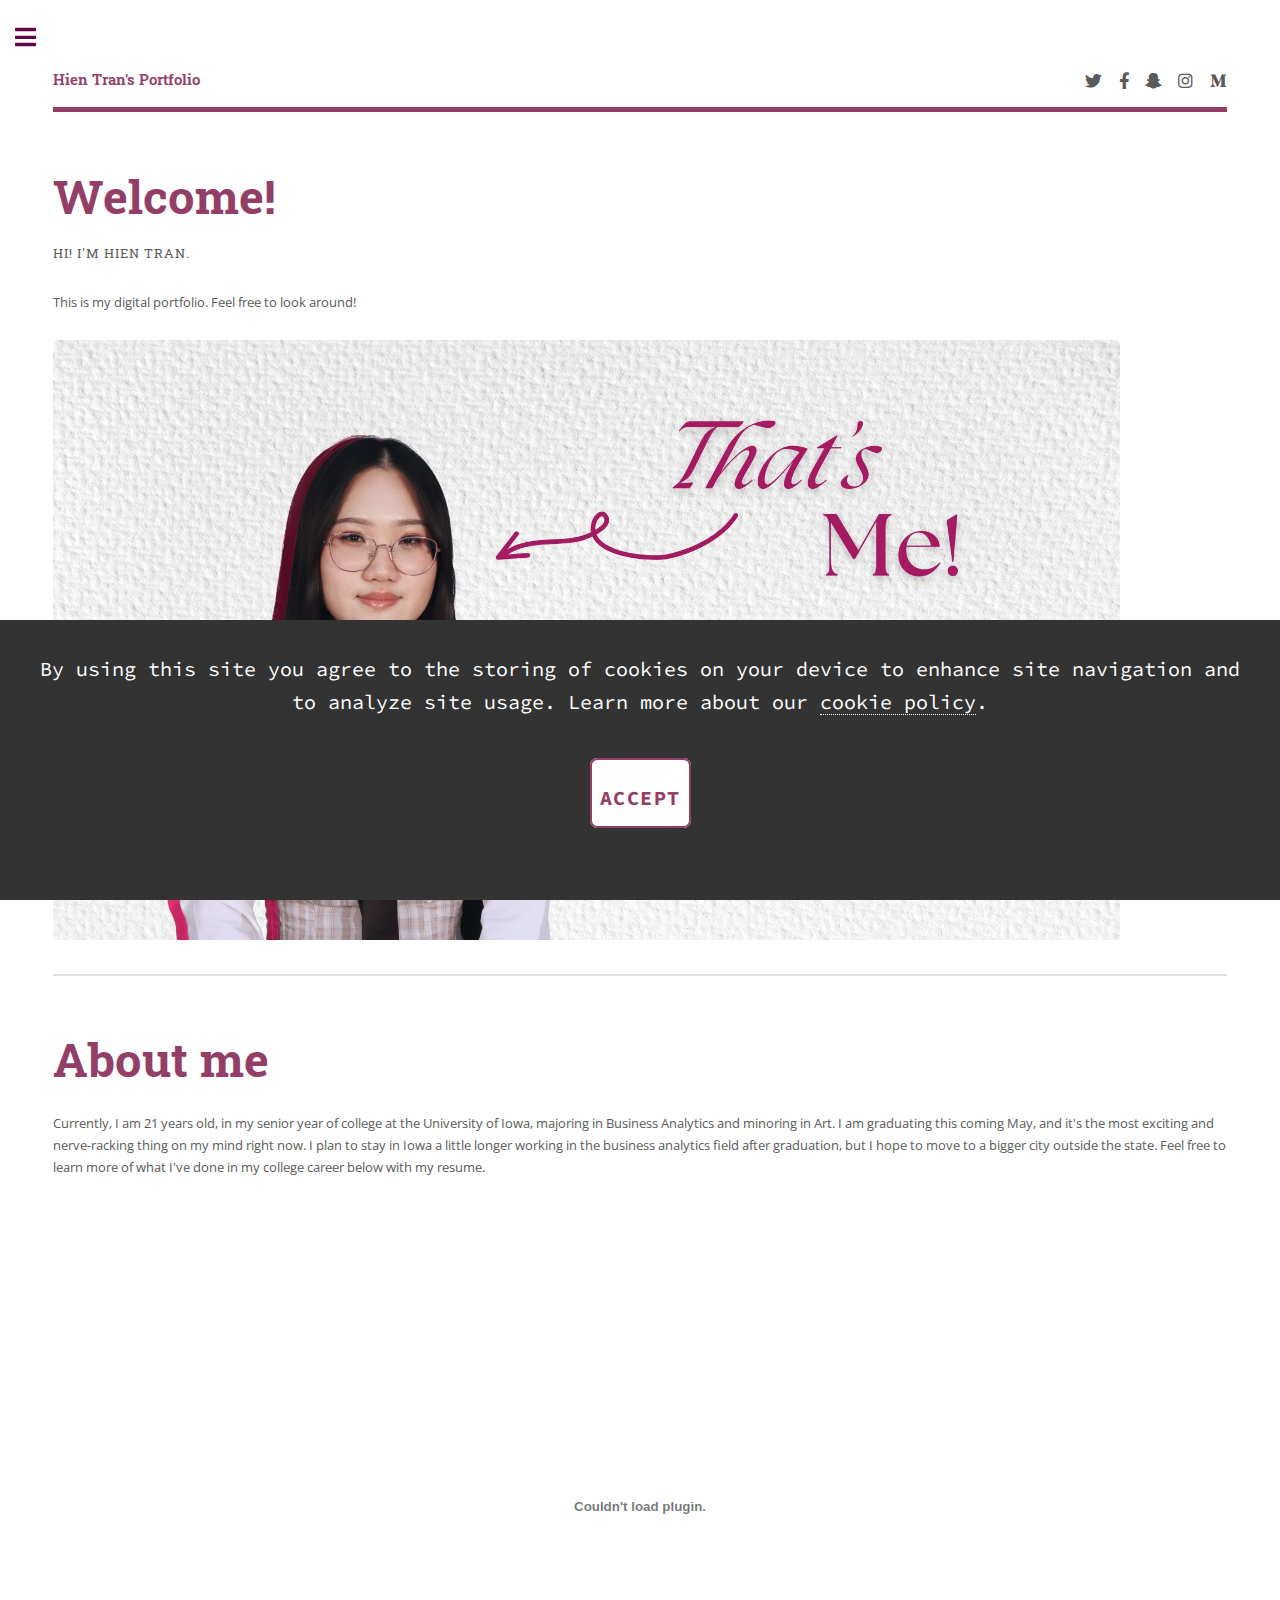
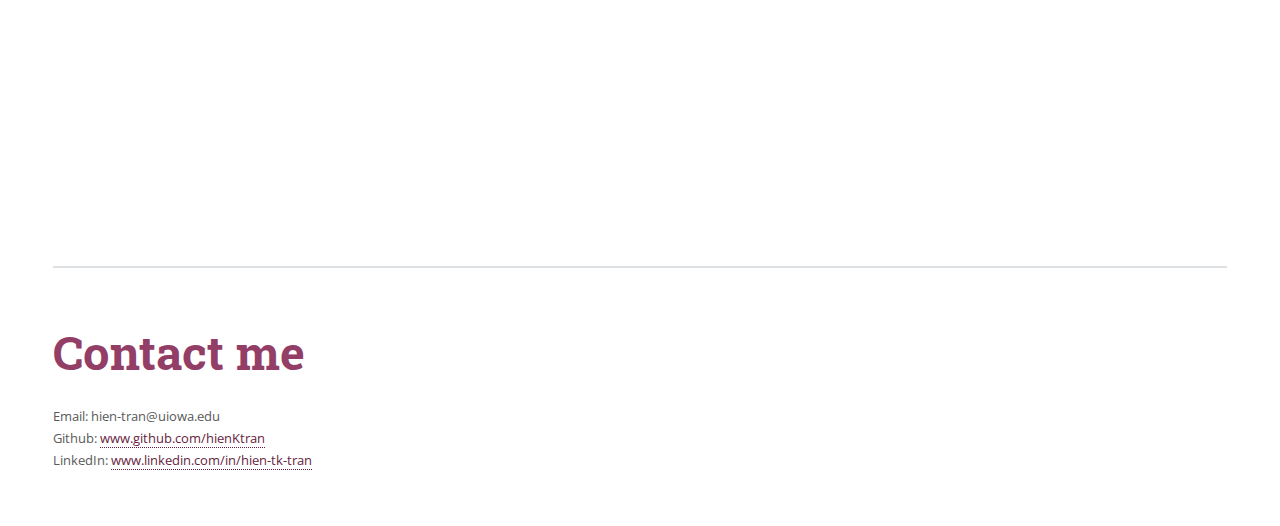
<file: index.html>
<!DOCTYPE html>
<!--
	Editorial by HTML5 UP
	html5up.net | @ajlkn
	Free for personal and commercial use under the CCA 3.0 license (html5up.net/license)
-->
<html lang="en">
<head>
	<title>Hien Tran Portfolio</title>
	<meta charset="utf-8" />
	<meta name="viewport" content="width=device-width, initial-scale=1, user-scalable=no" />
	<link rel="stylesheet" href="assets/css/main.css" />
	<link rel="stylesheet" href="cookie-popup.css" />
	<meta name="description" content="A brief description of your portfolio">
	<meta name="viewport" content="width=device-width, initial-scale=1.0">
	
	<!-- Twitter meta tags -->
	<meta name="twitter:card" content="website">
	<meta name="twitter:site" content="@hien_hienkim426">
	<meta name="twitter:title" content="Hien Tran's Portfolio">
	<meta name="twitter:description" content="Hien Tran's BAIS:3300 online portfolio.">
	<meta name="twitter:image" content="https://hienktran.com/Thats.jpg">
	
	<!-- Open Graph meta tags -->
	<meta property="og:type" content="website">
	<meta property="og:title" content="Hien Tran's Portfolio">
	<meta property="og:description" content="Hien Tran's BAIS:3300 online portfolio">
	<meta property="og:image" content="https://hienktran.com/Thats.jpg">
	<meta property="og:url" content="https://hienktran.com">


</head>

<body class="is-preload">
	<!-- Wrapper -->
	<div id="wrapper">
		<!-- Main -->
		<div id="main">
			<div class="inner">
				<!-- Header -->
				<header id="header">
					<a href="index.html" class="logo">
						<strong>Hien Tran's Portfolio</strong></a>
					<ul class="icons">
						<li>
							<a href="#" class="icon brands fa-twitter"
							><span class="label">Twitter</span></a
							>
						</li>
						<li>
							<a href="#" class="icon brands fa-facebook-f"
							><span class="label">Facebook</span></a
							>
						</li>
						<li>
							<a href="#" class="icon brands fa-snapchat-ghost"
							><span class="label">Snapchat</span></a
							>
						</li>
						<li>
							<a href="https://www.instagram.com/sincerely_hien/" class="icon brands fa-instagram"
							><span class="label">Instagram</span></a
							>
						</li>
						<li>
							<a href="#" class="icon brands fa-medium-m"
							><span class="label">Medium</span></a
							>
						</li>
					</ul>
				</header>

				<!-- Banner -->
				<section id="banner1">
					<div class="content">
						<header>
							<h1>Welcome!<br /></h1>
							<p>Hi! I'm Hien Tran.</p>
						</header>
						
						<p>This is my digital portfolio. Feel free to look around!</p>
						<span class="image object">
							<img src="images/Thats.jpg" alt="" height="600px" />
						</span>
						
						
					</div>
					
				</section>
				<section id="banner2">
					<div class="content">
						<header>
							<h1>About me<br /></h1>
						</header>
						<p>
							Currently, I am 21 years old, in my senior year of college at the University of Iowa, majoring in Business Analytics and minoring in Art. I am graduating this coming May, and it's the most exciting and nerve-racking thing on my mind right now. I plan to stay in Iowa a little longer working in the business analytics field after graduation, but I hope to move to a bigger city outside the state. Feel free to learn more of what I've done in my college career below with my resume.
						</p>
						<p>
							<span class="pdf object">
								<embed src="images/Hien_Tran_resume.pdf" type="application/pdf" width="100%" height="600px" />							</span>
						</p>
					</div>
				</section>
				<section id="banner3">
					<div class="content">
						<header>
							<h1>Contact me<br /></h1>
						</header>
						<p>
							Email: hien-tran@uiowa.edu<br>
							Github: <a href="https://www.github.com/hienKtran">www.github.com/hienKtran</a><br>
							LinkedIn: <a href="https://www.linkedin.com/in/hien-tk-tran">www.linkedin.com/in/hien-tk-tran</a>
						</p>
					</div>
				</section>
				<!-- close 'inner' div -->
			</div>
			<!-- close 'main' div -->
		</div>

		<!-- Sidebar -->
		<div id="sidebar">
			<div class="inner">
				<!-- Menu -->
				<nav id="menu">
					<header class="major">
						<h2>Menu</h2>
					</header>
					<ul>
						<li><a href="index.html">Homepage</a></li>
						<li><a href="projects.html">My Projects</a></li>
						<li><a href="privacy-policy.html">Privacy Policy</a></li>
						<li><a href="termsandconditions.html">Terms & Conditions</a></li>
					</ul>
					<!-- Footer -->
					<footer id="footer">
						<div id="cookie-popup">
							<p>
								By using this site you agree to the storing of cookies on your device to
								enhance site navigation and to analyze site usage. Learn more about our
								<a href="cookie-popup.html">cookie policy</a>.
							</p>
							<p>
								<button id="accept-cookies">Accept</button>
							</p>
						</div>
						<p class="copyright">&copy; Untitled. All rights reserved. Demo Images: <a href="https://unsplash.com">Unsplash</a>. Design: <a href="https://html5up.net">HTML5 UP<br>Content © Hien Tran 2024</a>.</p>
					</footer>
				</nav>
				<!-- close 'inner' div -->
			</div>
			<!-- close 'sidebar' div -->
		</div>
		<!-- close 'wrapper' div -->
	</div>
	<script src="cookie-popup.js"></script>
	
    <!-- Google tag (gtag.js) -->
    <script
      async
      src="https://www.googletagmanager.com/gtag/js?id=G-751CX8MBK4"
    ></script>
    <script>
      window.dataLayer = window.dataLayer || [];
      function gtag() {
        dataLayer.push(arguments);
      }
      gtag("js", new Date());

      gtag("config", "G-751CX8MBK4");
    </script>
    <!-- Scripts from template -->
    <script src="assets/js/jquery.min.js"></script>
    <script src="assets/js/browser.min.js"></script>
    <script src="assets/js/breakpoints.min.js"></script>
    <script src="assets/js/util.js"></script>
    <script src="assets/js/main.js"></script>
  </body>
</html>
</file>
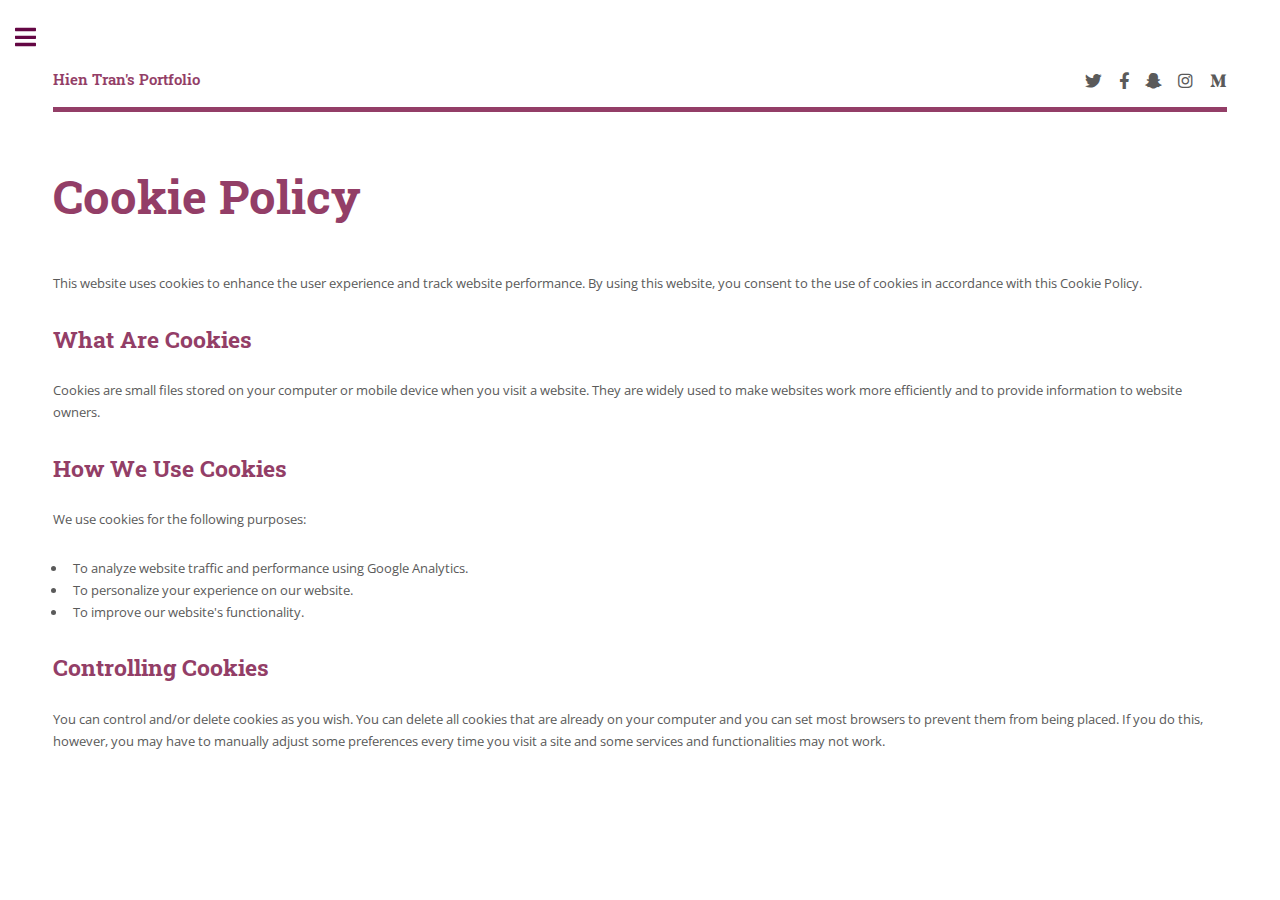
<file: cookie-popup.html>
<!DOCTYPE HTML>
<!--
	Editorial by HTML5 UP
	html5up.net | @ajlkn
	Free for personal and commercial use under the CCA 3.0 license (html5up.net/license)
-->
<html lang="en">
	<head>
		<title>My Projects</title>
		<meta charset="utf-8" />
		<meta name="viewport" content="width=device-width, initial-scale=1, user-scalable=no" />
		<link rel="stylesheet" href="assets/css/main.css" />
        <!-- Google tag (gtag.js) -->
        <script async src="https://www.googletagmanager.com/gtag/js?id=G-751CX8MBK4"></script>
        <script>
            window.dataLayer = window.dataLayer || [];
            function gtag(){dataLayer.push(arguments);}
            gtag('js', new Date());

            gtag('config', 'G-751CX8MBK4');
        </script>
	</head>
	

	<body class="is-preload">

		<!-- Wrapper -->
			<div id="wrapper">

				<!-- Main -->
					<div id="main">
						<div class="inner">

							<!-- Header -->
								<header id="header">
                                    <a href="index.html" class="logo">
                                        <strong>Hien Tran's Portfolio</strong></a>									
                                      
                                    <ul class="icons">
										<li><a href="#" class="icon brands fa-twitter"><span class="label">Twitter</span></a></li>
										<li><a href="#" class="icon brands fa-facebook-f"><span class="label">Facebook</span></a></li>
										<li><a href="#" class="icon brands fa-snapchat-ghost"><span class="label">Snapchat</span></a></li>
										<li><a href="#" class="icon brands fa-instagram"><span class="label">Instagram</span></a></li>
										<li><a href="#" class="icon brands fa-medium-m"><span class="label">Medium</span></a></li>
									</ul>
								</header>

							<!-- Content -->
								<section>
                    <header class="main">
                      <h1>Cookie Policy</h1>
                  </header>
                  <p>This website uses cookies to enhance the user experience and track website performance. By using this website, you consent to the use of cookies in accordance with this Cookie Policy.</p>
                  <h2>What Are Cookies</h2>
                  <p>Cookies are small files stored on your computer or mobile device when you visit a website. They are widely used to make websites work more efficiently and to provide information to website owners.</p>
                  <h2>How We Use Cookies</h2>
                  <p>We use cookies for the following purposes:</p>
                  <ul>
                      <li>To analyze website traffic and performance using Google Analytics.</li>
                      <li>To personalize your experience on our website.</li>
                      <li>To improve our website's functionality.</li>
                  </ul>
                  <h2>Controlling Cookies</h2>
                  <p>You can control and/or delete cookies as you wish. You can delete all cookies that are already on your computer and you can set most browsers to prevent them from being placed. If you do this, however, you may have to manually adjust some preferences every time you visit a site and some services and functionalities may not work.</p>
                </section>

						</div>
					</div>

				<!-- Sidebar -->
                <div id="sidebar">
                    <div class="inner">
                    <!-- Menu -->
                    <nav id="menu">
                        <header class="major">
                        <h2>Menu</h2>
                        </header>
                        <ul>
                        <li><a href="index.html">Homepage</a></li>
                        <li><a href="projects.html">My Projects</a></li>
                        <li><a href="privacy-policy.html">Privacy Policy</a></li>
                        <li><a href="termsandconditions.html">Terms & Conditions</a></li>
                        
                        </ul>
                        <!-- Footer -->
                        <footer id="footer">
                            
                            <p class="copyright">&copy; Untitled. All rights reserved. Demo Images: <a href="https://unsplash.com">Unsplash</a>. Design: <a href="https://html5up.net">HTML5 UP<br>Content © Hien Tran 2024</a>.</p>
                        </footer>
                    </nav>
                    <!-- close 'inner' div -->
                    </div>
                    <!-- close 'sidebar' div -->div>
                </div>

			</div>

		<!-- Scripts -->
			<script src="assets/js/jquery.min.js"></script>
			<script src="assets/js/browser.min.js"></script>
			<script src="assets/js/breakpoints.min.js"></script>
			<script src="assets/js/util.js"></script>
			<script src="assets/js/main.js"></script>

	</body>
</html>
</file>
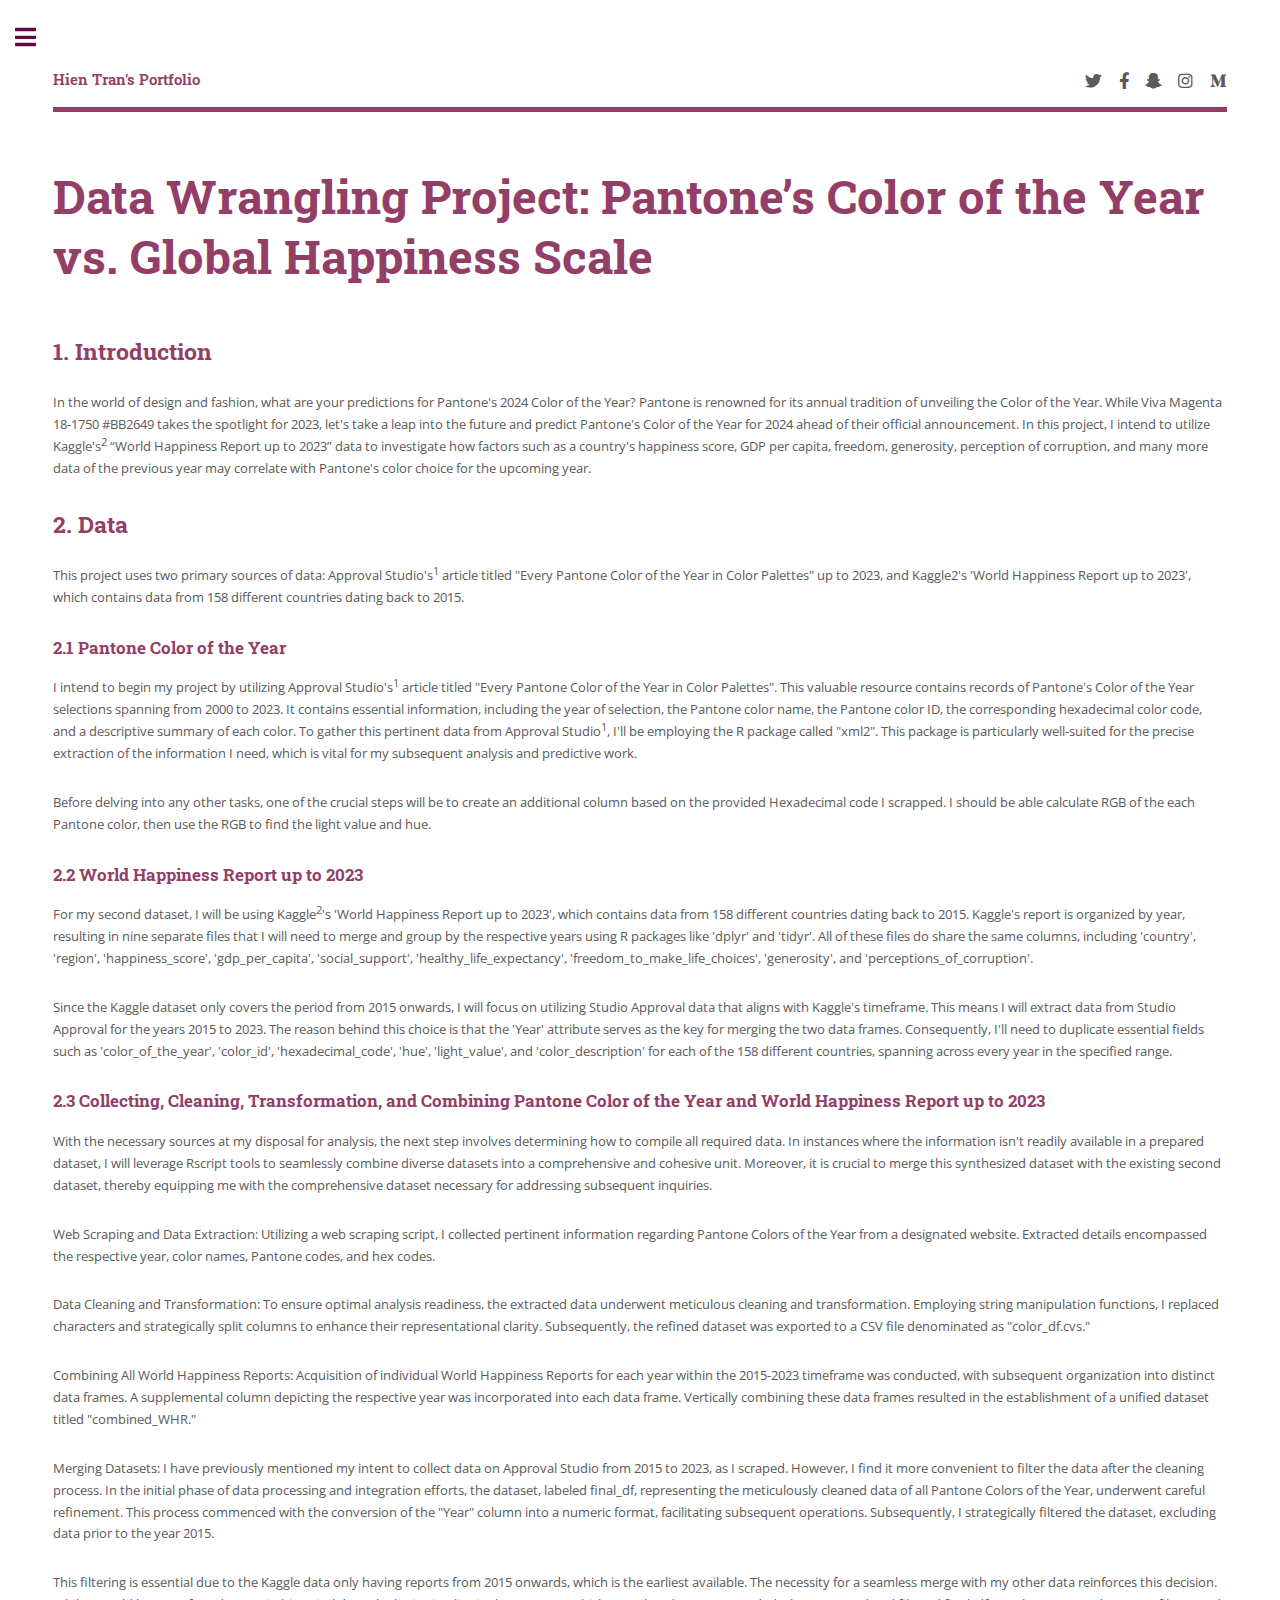
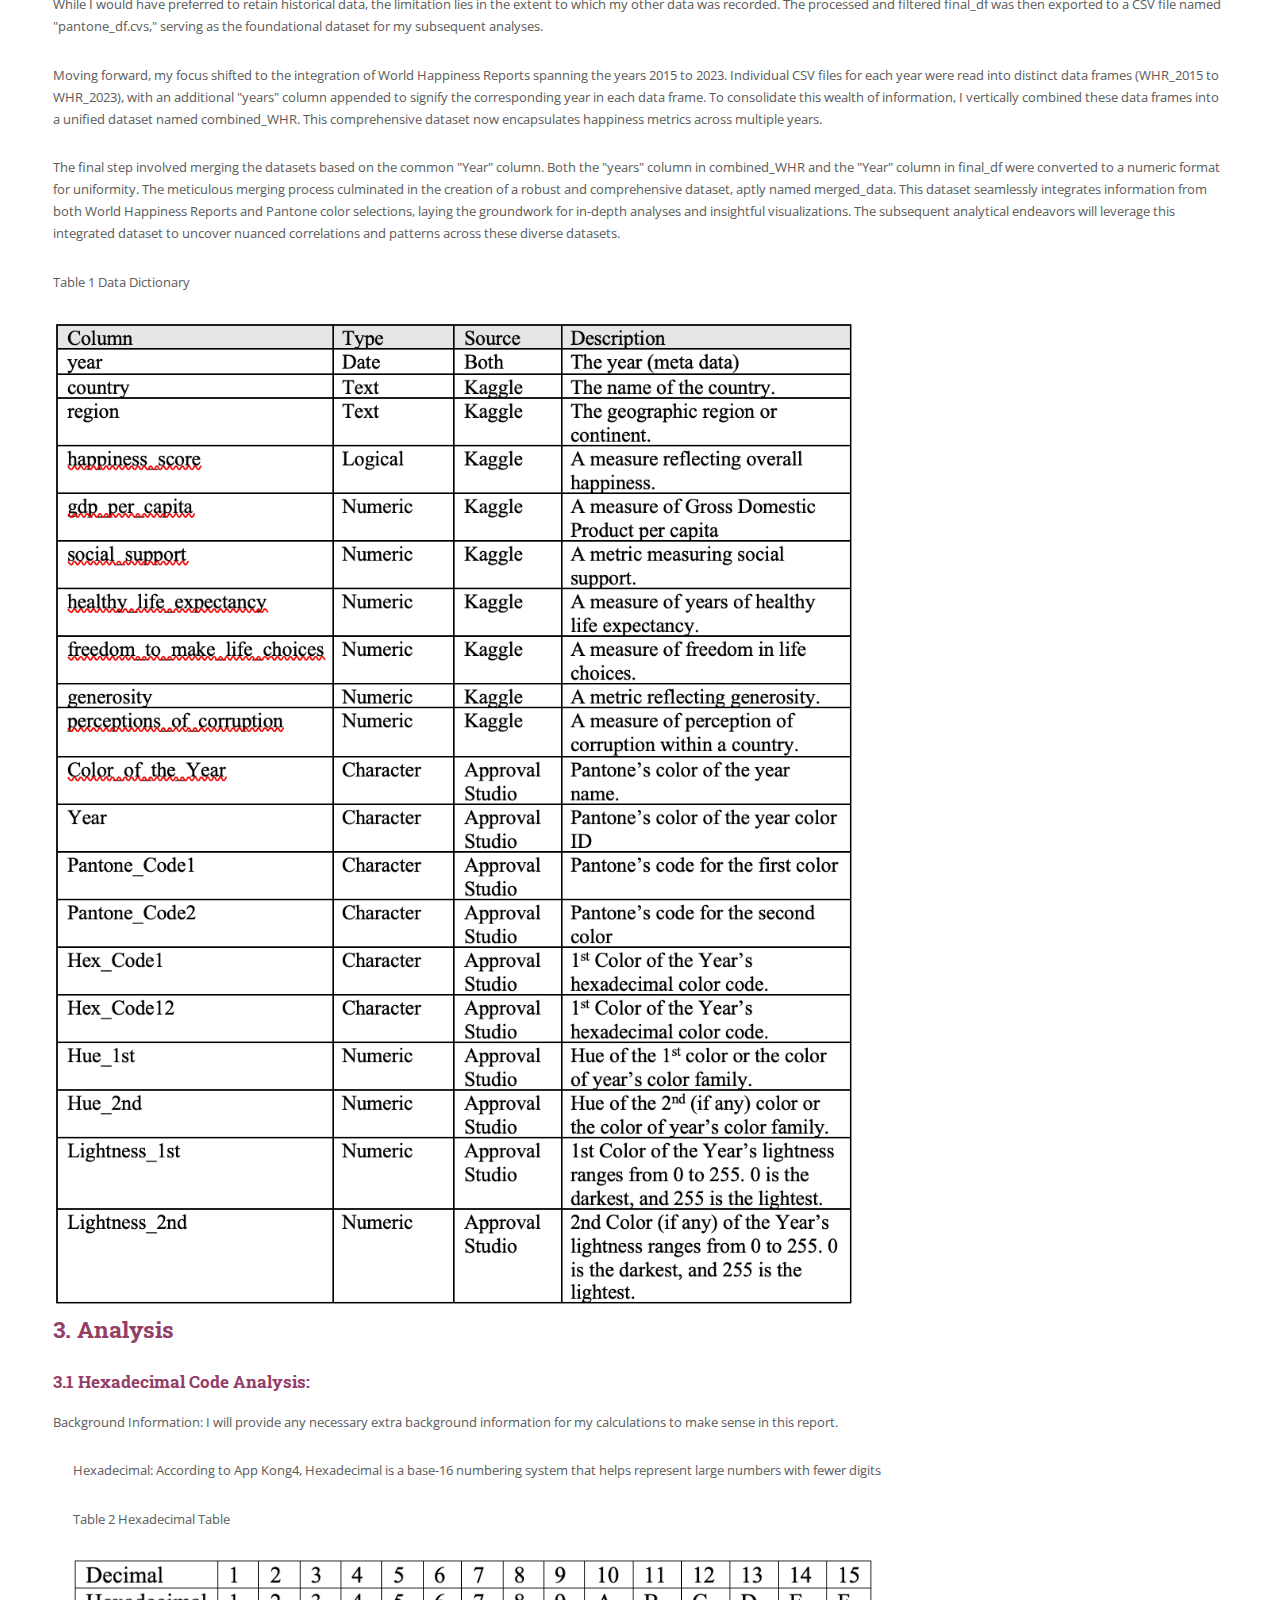
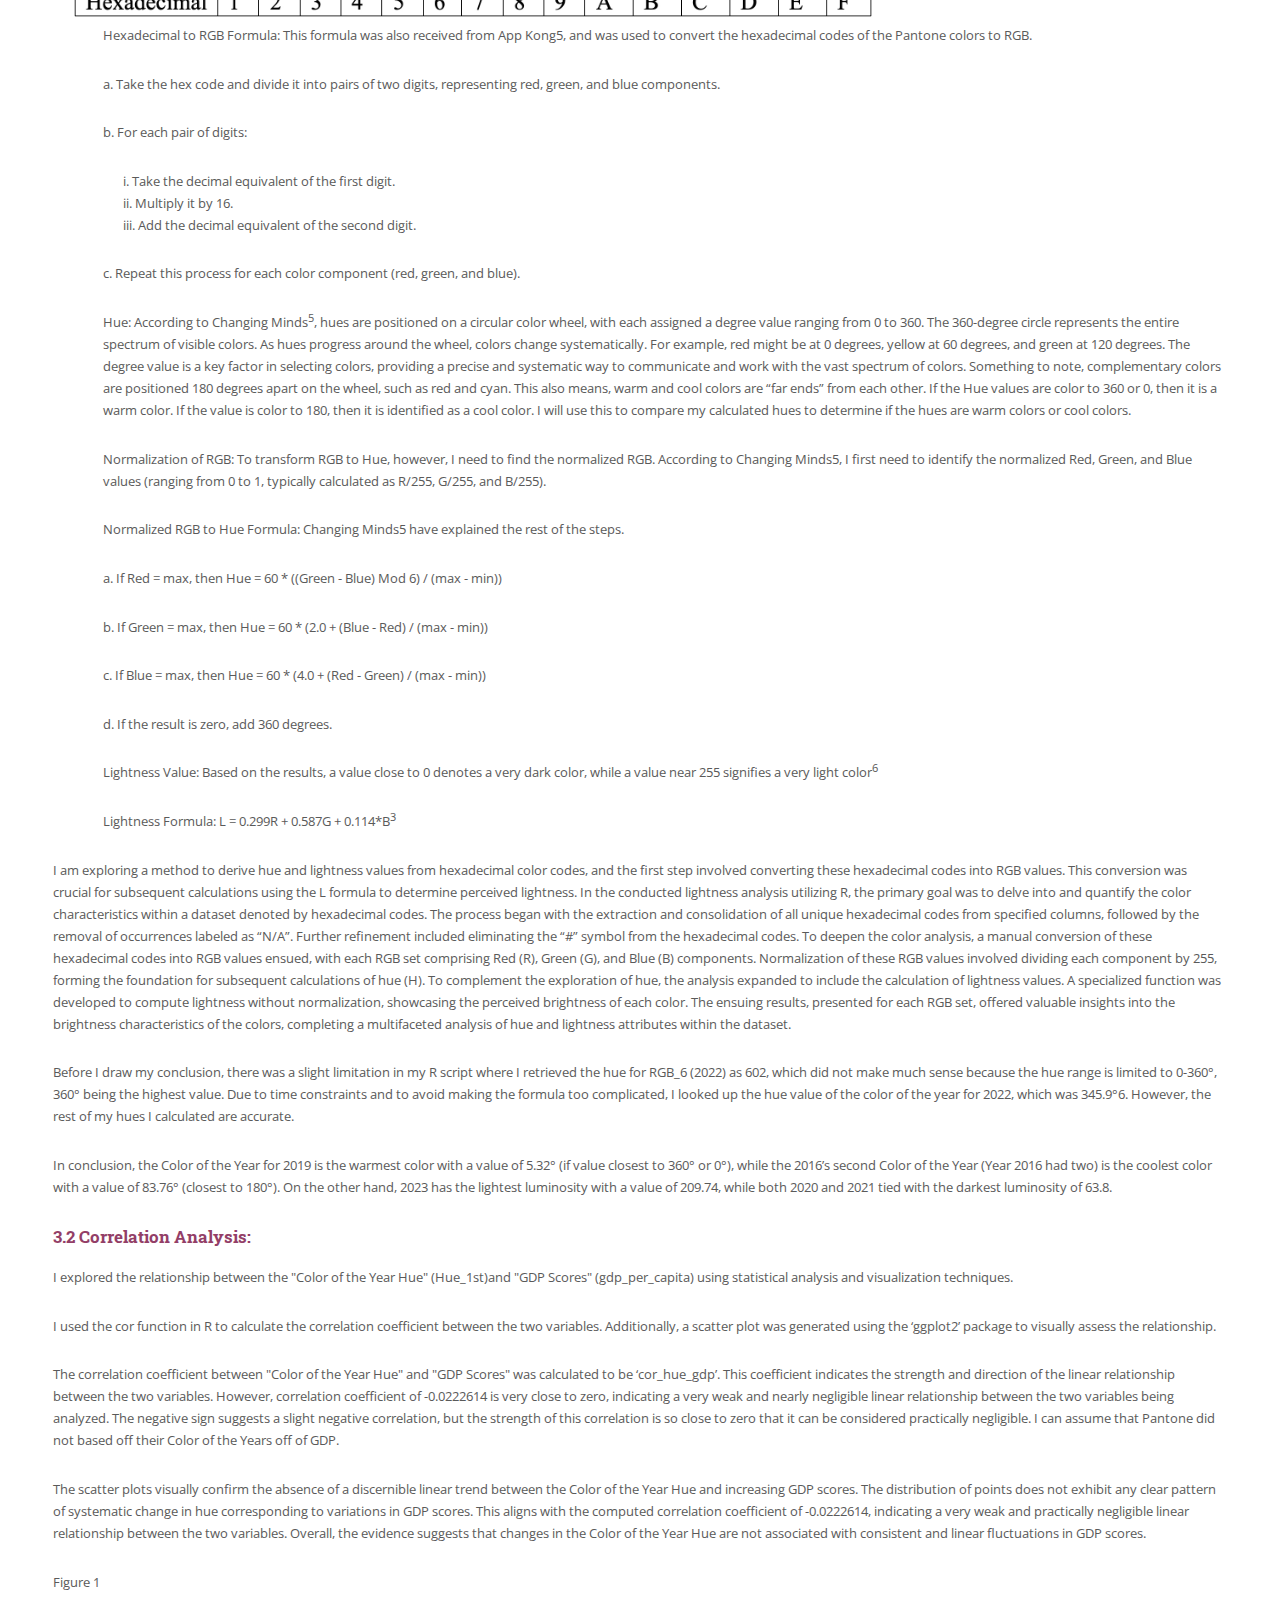
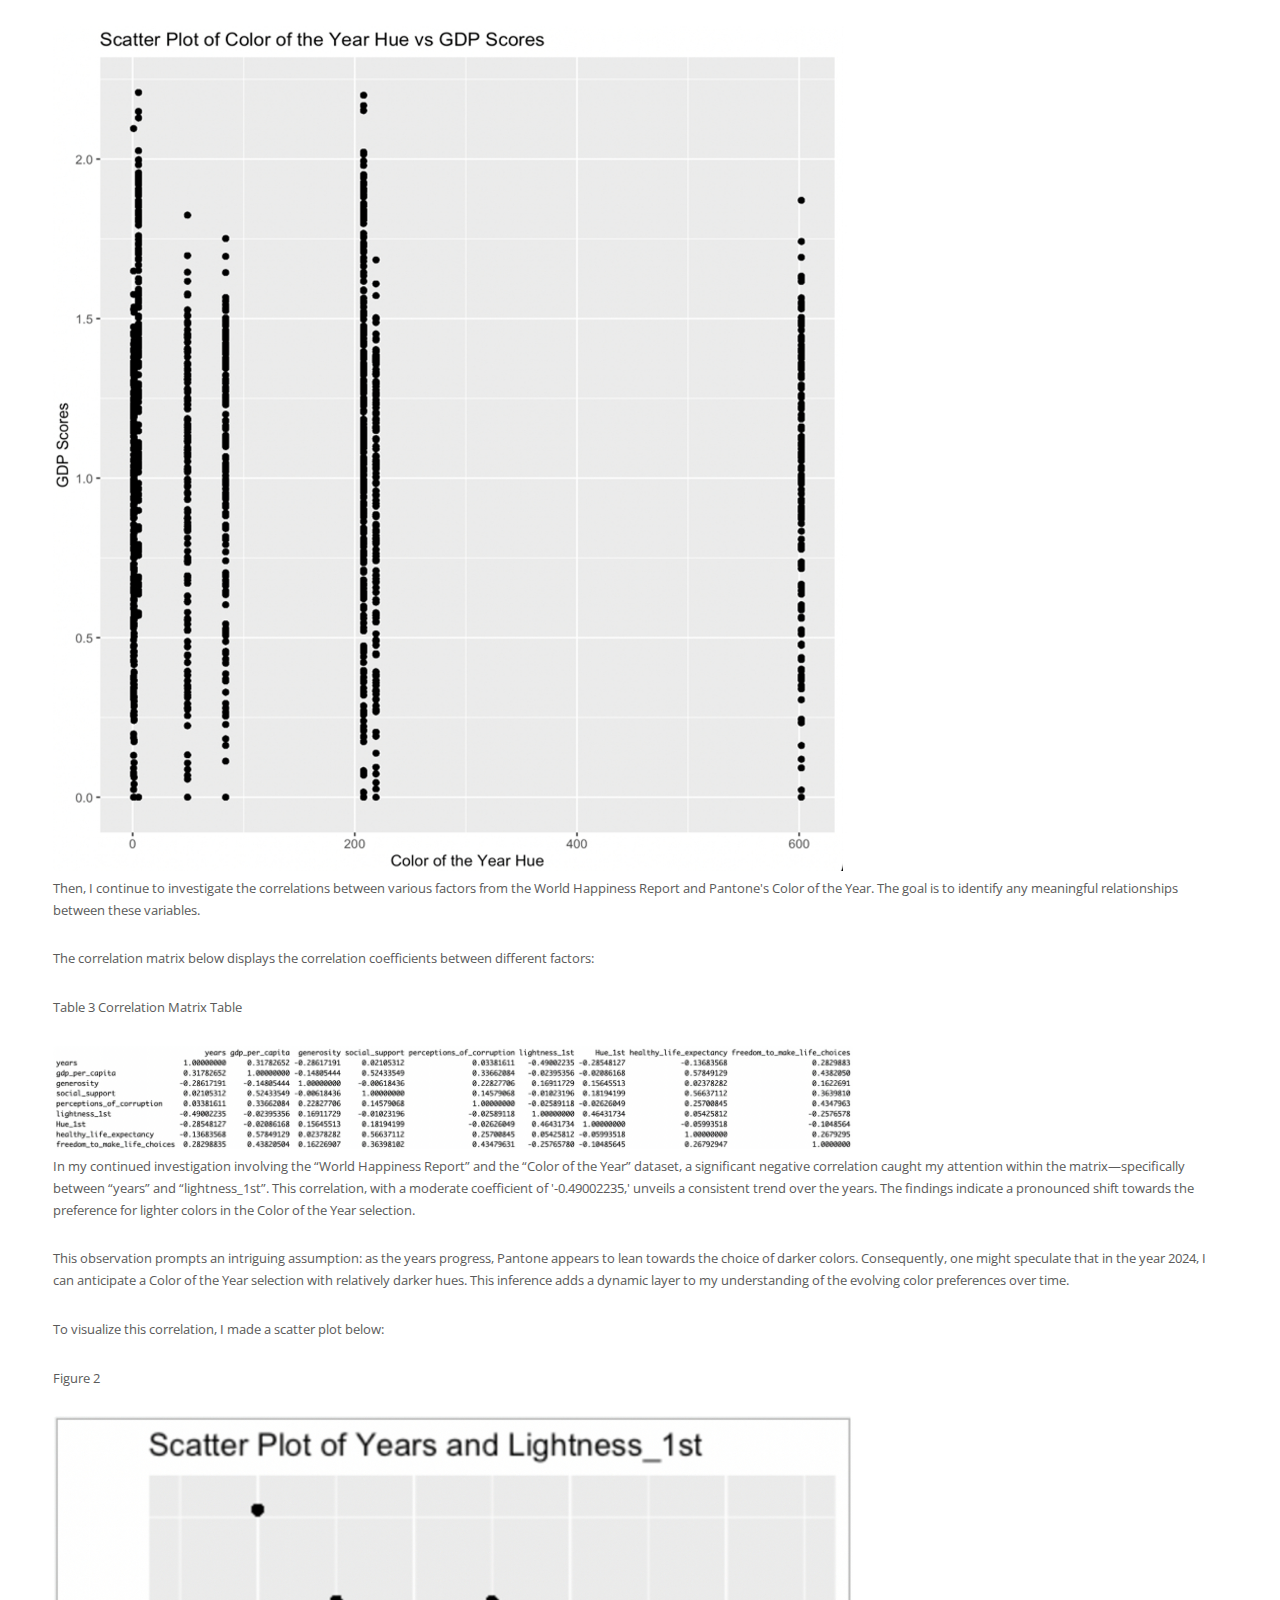
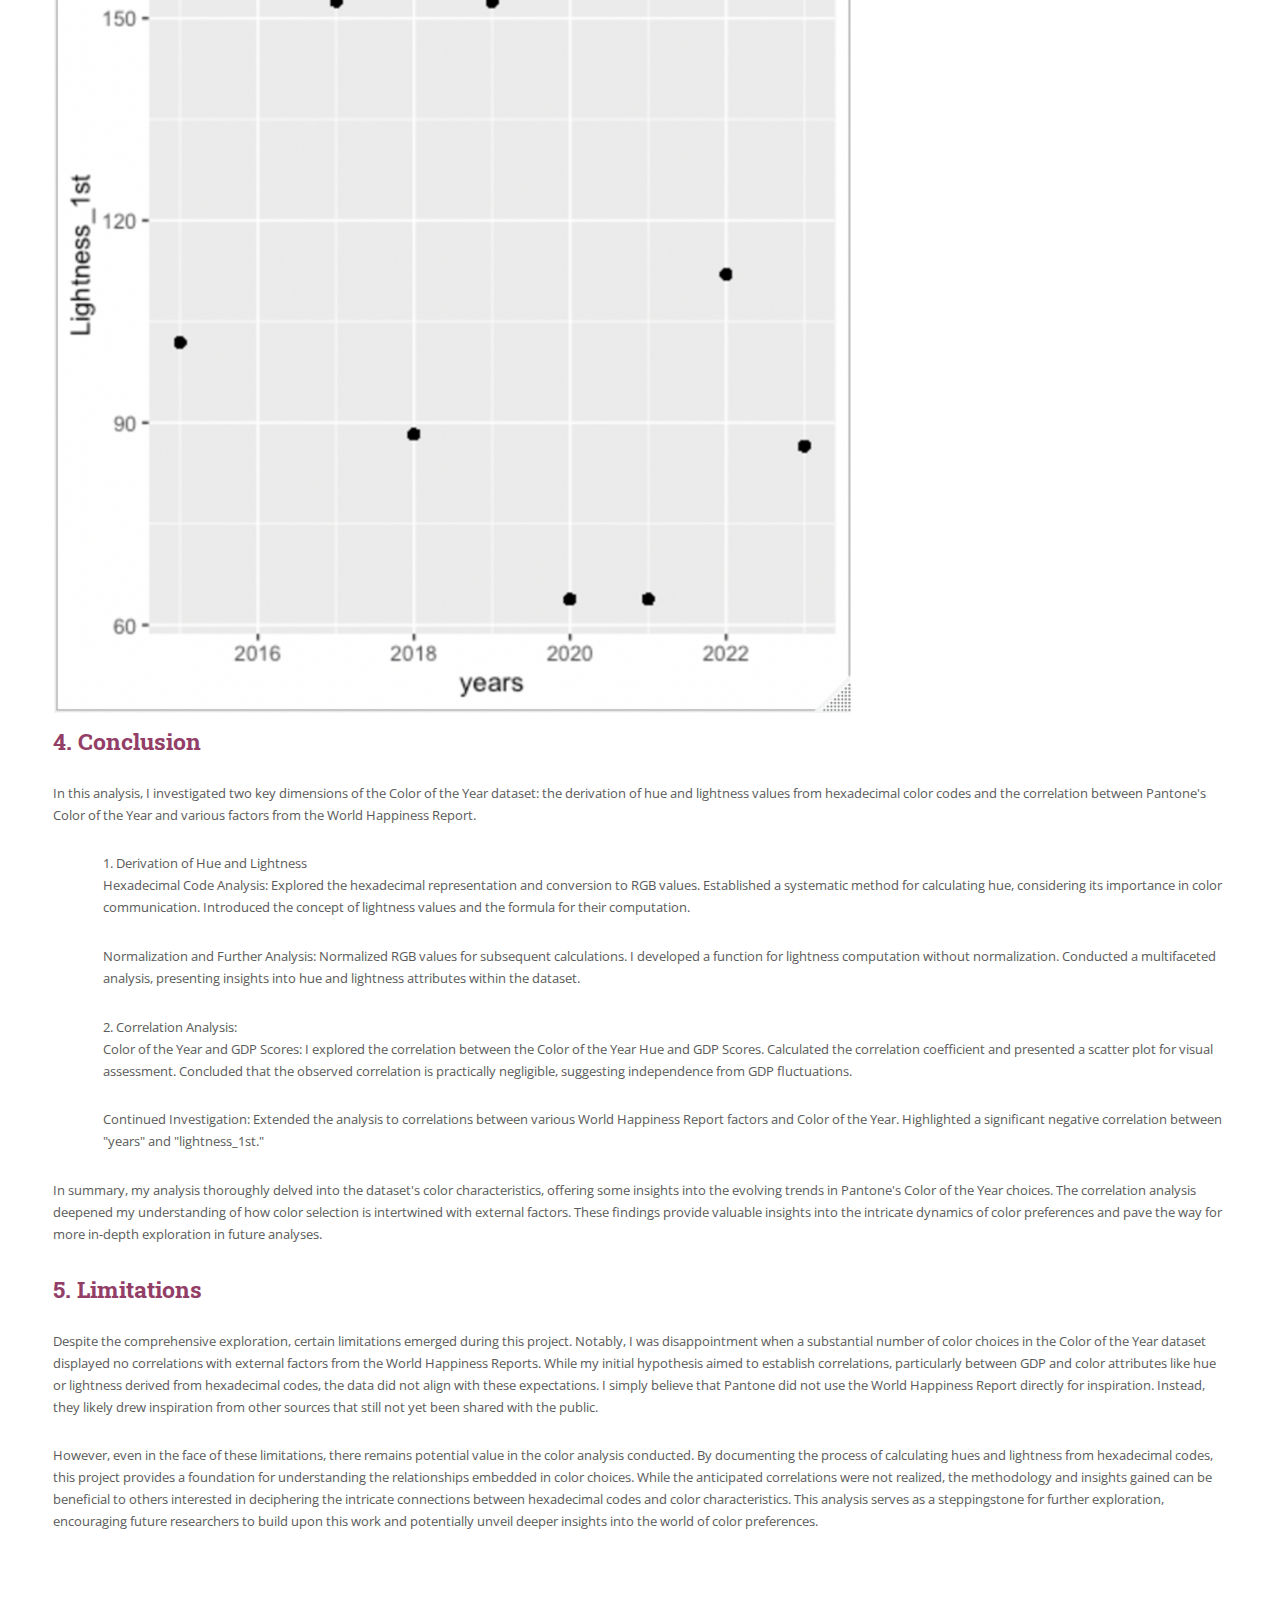
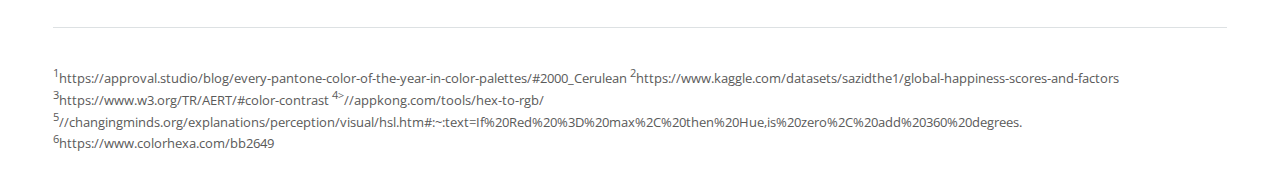
<file: data-wrangling-projects.html>
<!DOCTYPE HTML>
<!--
	Editorial by HTML5 UP
	html5up.net | @ajlkn
	Free for personal and commercial use under the CCA 3.0 license (html5up.net/license)
-->
<html lang="en">
	<head>
		<title>My Projects</title>
		<meta charset="utf-8" />
		<meta name="viewport" content="width=device-width, initial-scale=1, user-scalable=no" />
		<link rel="stylesheet" href="assets/css/main.css" />
        <!-- Google tag (gtag.js) -->
        <script async src="https://www.googletagmanager.com/gtag/js?id=G-751CX8MBK4"></script>
        <script>
            window.dataLayer = window.dataLayer || [];
            function gtag(){dataLayer.push(arguments);}
            gtag('js', new Date());

            gtag('config', 'G-751CX8MBK4');
        </script>

	</head>
	<body class="is-preload">
			<!-- Wrapper -->
            <div id="wrapper">

                <!-- Main -->
                <div id="main">
                    <div class="inner">

                        <!-- Header -->
                        <header id="header">
                            <a href="index.html" class="logo">
                                <strong>Hien Tran's Portfolio</strong>
                            </a>

                            <ul class="icons">
                                <li><a href="#" class="icon brands fa-twitter"><span class="label">Twitter</span></a></li>
                                <li><a href="#" class="icon brands fa-facebook-f"><span class="label">Facebook</span></a></li>
                                <li><a href="#" class="icon brands fa-snapchat-ghost"><span class="label">Snapchat</span></a></li>
                                <li><a href="#" class="icon brands fa-instagram"><span class="label">Instagram</span></a></li>
                                <li><a href="#" class="icon brands fa-medium-m"><span class="label">Medium</span></a></li>
                            </ul>
                        </header>

							<!-- Content -->
								<section>
									<header class="main">
										<h1>Data Wrangling Project: Pantone’s Color of the Year vs. Global Happiness Scale</h1>
									</header>

                                    <h2>1. Introduction</h2>

									<p>In the world of design and fashion, what are your predictions for Pantone's 2024 Color of the Year? Pantone is renowned for its annual tradition of unveiling the Color of the Year. While Viva Magenta 18-1750 #BB2649 takes the spotlight for 2023, let's take a leap into the future and predict Pantone's Color of the Year for 2024 ahead of their official announcement. In this project, I intend to utilize Kaggle's<sup>2</sup> “World Happiness Report up to 2023” data to investigate how factors such as a country's happiness score, GDP per capita, freedom, generosity, perception of corruption, and many more data of the previous year may correlate with Pantone's color choice for the upcoming year.</p>
									
                                    <h2>2. Data</h2>

                                    <p>This project uses two primary sources of data: Approval Studio's<sup>1</sup> article titled "Every Pantone Color of the Year in Color Palettes" up to 2023, and Kaggle2's 'World Happiness Report up to 2023', which contains data from 158 different countries dating back to 2015.</p>

                                    <h3>2.1 Pantone Color of the Year</h3>

                                    <p>I intend to begin my project by utilizing Approval Studio's<sup>1</sup> article titled "Every Pantone Color of the Year in Color Palettes". This valuable resource contains records of Pantone's Color of the Year selections spanning from 2000 to 2023. It contains essential information, including the year of selection, the Pantone color name, the Pantone color ID, the corresponding hexadecimal color code, and a descriptive summary of each color. To gather this pertinent data from Approval Studio<sup>1</sup>, I'll be employing the R package called "xml2". This package is particularly well-suited for the precise extraction of the information I need, which is vital for my subsequent analysis and predictive work.</p>
									<p>Before delving into any other tasks, one of the crucial steps will be to create an additional column based on the provided Hexadecimal code I scrapped. I should be able calculate RGB of the each Pantone color, then use the RGB to find the light value and hue.</p>
                                    
                                    <h3> 2.2 World Happiness Report up to 2023</h3>

                                    <p>For my second dataset, I will be using Kaggle<sup>2</sup>'s 'World Happiness Report up to 2023', which contains data from 158 different countries dating back to 2015. Kaggle's report is organized by year, resulting in nine separate files that I will need to merge and group by the respective years using R packages like 'dplyr' and 'tidyr'. All of these files do share the same columns, including 'country', 'region', 'happiness_score', 'gdp_per_capita', 'social_support', 'healthy_life_expectancy', 'freedom_to_make_life_choices', 'generosity', and 'perceptions_of_corruption'. </p>
                                    <p>Since the Kaggle dataset only covers the period from 2015 onwards, I will focus on utilizing Studio Approval data that aligns with Kaggle's timeframe. This means I will extract data from Studio Approval for the years 2015 to 2023. The reason behind this choice is that the 'Year' attribute serves as the key for merging the two data frames. Consequently, I'll need to duplicate essential fields such as 'color_of_the_year', 'color_id', 'hexadecimal_code', 'hue', 'light_value', and 'color_description' for each of the 158 different countries, spanning across every year in the specified range.</p>
                                    <h3>2.3	Collecting, Cleaning, Transformation, and Combining Pantone Color of the Year and World Happiness Report up to 2023</h3>
                                    <p>With the necessary sources at my disposal for analysis, the next step involves determining how to compile all required data. In instances where the information isn't readily available in a prepared dataset, I will leverage Rscript tools to seamlessly combine diverse datasets into a comprehensive and cohesive unit. Moreover, it is crucial to merge this synthesized dataset with the existing second dataset, thereby equipping me with the comprehensive dataset necessary for addressing subsequent inquiries. </p>
                                    <p>Web Scraping and Data Extraction: Utilizing a web scraping script, I collected pertinent information regarding Pantone Colors of the Year from a designated website. Extracted details encompassed the respective year, color names, Pantone codes, and hex codes. </p>
                                    <p>Data Cleaning and Transformation: To ensure optimal analysis readiness, the extracted data underwent meticulous cleaning and transformation. Employing string manipulation functions, I replaced characters and strategically split columns to enhance their representational clarity. Subsequently, the refined dataset was exported to a CSV file denominated as "color_df.cvs."</p>
                                    <p>Combining All World Happiness Reports: Acquisition of individual World Happiness Reports for each year within the 2015-2023 timeframe was conducted, with subsequent organization into distinct data frames. A supplemental column depicting the respective year was incorporated into each data frame. Vertically combining these data frames resulted in the establishment of a unified dataset titled "combined_WHR."</p>
                                    <p>Merging Datasets: I have previously mentioned my intent to collect data on Approval Studio from 2015 to 2023, as I scraped. However, I find it more convenient to filter the data after the cleaning process. In the initial phase of data processing and integration efforts, the dataset, labeled final_df, representing the meticulously cleaned data of all Pantone Colors of the Year, underwent careful refinement. This process commenced with the conversion of the "Year" column into a numeric format, facilitating subsequent operations. Subsequently, I strategically filtered the dataset, excluding data prior to the year 2015. </p>
                                    <p>This filtering is essential due to the Kaggle data only having reports from 2015 onwards, which is the earliest available. The necessity for a seamless merge with my other data reinforces this decision. While I would have preferred to retain historical data, the limitation lies in the extent to which my other data was recorded. The processed and filtered final_df was then exported to a CSV file named "pantone_df.cvs," serving as the foundational dataset for my subsequent analyses.</p>
                                    <p>Moving forward, my focus shifted to the integration of World Happiness Reports spanning the years 2015 to 2023. Individual CSV files for each year were read into distinct data frames (WHR_2015 to WHR_2023), with an additional "years" column appended to signify the corresponding year in each data frame. To consolidate this wealth of information, I vertically combined these data frames into a unified dataset named combined_WHR. This comprehensive dataset now encapsulates happiness metrics across multiple years.</p>
                                    <p>The final step involved merging the datasets based on the common "Year" column. Both the "years" column in combined_WHR and the "Year" column in final_df were converted to a numeric format for uniformity. The meticulous merging process culminated in the creation of a robust and comprehensive dataset, aptly named merged_data. This dataset seamlessly integrates information from both World Happiness Reports and Pantone color selections, laying the groundwork for in-depth analyses and insightful visualizations. The subsequent analytical endeavors will leverage this integrated dataset to uncover nuanced correlations and patterns across these diverse datasets.</p>
                                    <p>Table 1 Data Dictionary</p>
                                    <span class="image object">
                                        <img src="images/datatable1.jpg" alt="" style="max-width: 800px;" />
                                      </span>
                                    <h2>3. Analysis</h2>
                                    <h3>3.1 Hexadecimal Code Analysis:</h3>
                                    <p>Background Information: I will provide any necessary extra background information for my calculations to make sense in this report.</p>
                                    <p style="margin-left: 20px;">Hexadecimal: According to App Kong4, Hexadecimal is a base-16 numbering system that helps represent large numbers with fewer digits</p>
                                    <p style="margin-left: 20px;">Table 2 Hexadecimal Table</p>
                                    <span class="image object" style="margin-left: 20px;">
                                        <img src="images/datatable2.jpg" alt="" style="max-width: 800px;" />
                                      </span>
                                      <p style="margin-left: 50px;">Hexadecimal to RGB Formula: This formula was also received from App Kong5, and was used to convert the hexadecimal codes of the Pantone colors to RGB.</p>
                                      <p style="margin-left: 50px;">a. Take the hex code and divide it into pairs of two digits, representing red, green, and blue components.</p>
                                      <p style="margin-left: 50px;">b. For each pair of digits:</p>
                                      <p style="margin-left: 70px;">i. Take the decimal equivalent of the first digit. <br>ii. Multiply it by 16. <br>iii. Add the decimal equivalent of the second digit.</p>
                                      <p style="margin-left: 50px;">c.	Repeat this process for each color component (red, green, and blue).</p>
                                      <p style="margin-left: 50px;"> Hue: According to Changing Minds<sup>5</sup>, hues are positioned on a circular color wheel, with each assigned a degree value ranging from 0 to 360. The 360-degree circle represents the entire spectrum of visible colors. As hues progress around the wheel, colors change systematically. For example, red might be at 0 degrees, yellow at 60 degrees, and green at 120 degrees. The degree value is a key factor in selecting colors, providing a precise and systematic way to communicate and work with the vast spectrum of colors. Something to note, complementary colors are positioned 180 degrees apart on the wheel, such as red and cyan. This also means, warm and cool colors are “far ends” from each other. If the Hue values are color to 360 or 0, then it is a warm color. If the value is color to 180, then it is identified as a cool color. I will use this to compare my calculated hues to determine if the hues are warm colors or cool colors.</p>
                                      <p style="margin-left: 50px;">Normalization of RGB: To transform RGB to Hue, however, I need to find the normalized RGB. According to Changing Minds5, I first need to identify the normalized Red, Green, and Blue values (ranging from 0 to 1, typically calculated as R/255, G/255, and B/255).</p>
                                      <p style="margin-left: 50px;">Normalized RGB to Hue Formula: Changing Minds5 have explained the rest of the steps.</p>
                                      <p style="margin-left: 50px;">a. If Red = max, then Hue = 60 * ((Green - Blue) Mod 6) / (max - min))</p>
                                      <p style="margin-left: 50px;">b. If Green = max, then Hue = 60 * (2.0 + (Blue - Red) / (max - min))</p>
                                      <p style="margin-left: 50px;">c. If Blue = max, then Hue = 60 * (4.0 + (Red - Green) / (max - min))</p>
                                      <p style="margin-left: 50px;">d. If the result is zero, add 360 degrees.</p>
                                      <p style="margin-left: 50px;">Lightness Value: Based on the results, a value close to 0 denotes a very dark color, while a value near 255 signifies a very light color<sup>6</sup></p>
                                      <p style="margin-left: 50px;">Lightness Formula: L = 0.299R + 0.587G + 0.114*B<sup>3</sup></p>
                                      <p>I am exploring a method to derive hue and lightness values from hexadecimal color codes, and the first step involved converting these hexadecimal codes into RGB values. This conversion was crucial for subsequent calculations using the L formula to determine perceived lightness. In the conducted lightness analysis utilizing R, the primary goal was to delve into and quantify the color characteristics within a dataset denoted by hexadecimal codes. The process began with the extraction and consolidation of all unique hexadecimal codes from specified columns, followed by the removal of occurrences labeled as “N/A”. Further refinement included eliminating the “#” symbol from the hexadecimal codes. To deepen the color analysis, a manual conversion of these hexadecimal codes into RGB values ensued, with each RGB set comprising Red (R), Green (G), and Blue (B) components. Normalization of these RGB values involved dividing each component by 255, forming the foundation for subsequent calculations of hue (H). To complement the exploration of hue, the analysis expanded to include the calculation of lightness values. A specialized function was developed to compute lightness without normalization, showcasing the perceived brightness of each color. The ensuing results, presented for each RGB set, offered valuable insights into the brightness characteristics of the colors, completing a multifaceted analysis of hue and lightness attributes within the dataset.</p>
                                      <p>Before I draw my conclusion, there was a slight limitation in my R script where I retrieved the hue for RGB_6 (2022) as 602, which did not make much sense because the hue range is limited to 0-360°, 360° being the highest value. Due to time constraints and to avoid making the formula too complicated, I looked up the hue value of the color of the year for 2022, which was 345.9°6. However, the rest of my hues I calculated are accurate.</p>
                                      <p>In conclusion, the Color of the Year for 2019 is the warmest color with a value of 5.32° (if value closest to 360° or 0°), while the 2016’s second Color of the Year (Year 2016 had two) is the coolest color with a value of 83.76° (closest to 180°). On the other hand, 2023 has the lightest luminosity with a value of 209.74, while both 2020 and 2021 tied with the darkest luminosity of 63.8.</p>
                                      <h3>3.2 Correlation Analysis:</h3>
                                      <p>I explored the relationship between the "Color of the Year Hue" (Hue_1st)and "GDP Scores" (gdp_per_capita) using statistical analysis and visualization techniques.</p>
                                      <p>I used the cor function in R to calculate the correlation coefficient between the two variables. Additionally, a scatter plot was generated using the ‘ggplot2’ package to visually assess the relationship.</p>
                                      <p>The correlation coefficient between "Color of the Year Hue" and "GDP Scores" was calculated to be ‘cor_hue_gdp’. This coefficient indicates the strength and direction of the linear relationship between the two variables. However, correlation coefficient of -0.0222614 is very close to zero, indicating a very weak and nearly negligible linear relationship between the two variables being analyzed. The negative sign suggests a slight negative correlation, but the strength of this correlation is so close to zero that it can be considered practically negligible. I can assume that Pantone did not based off their Color of the Years off of GDP.</p>
                                      <p>The scatter plots visually confirm the absence of a discernible linear trend between the Color of the Year Hue and increasing GDP scores. The distribution of points does not exhibit any clear pattern of systematic change in hue corresponding to variations in GDP scores. This aligns with the computed correlation coefficient of -0.0222614, indicating a very weak and practically negligible linear relationship between the two variables. Overall, the evidence suggests that changes in the Color of the Year Hue are not associated with consistent and linear fluctuations in GDP scores.</p>
                                      <p>Figure 1</p>
                                      <span class="image object">
                                        <img src="images/Figure1.jpg" alt="" style="max-width: 800px;" />
                                      </span>
                                      <p>Then, I continue to investigate the correlations between various factors from the World Happiness Report and Pantone's Color of the Year. The goal is to identify any meaningful relationships between these variables.</p>
                                      <p>The correlation matrix below displays the correlation coefficients between different factors:</p>
                                      <p>Table 3 Correlation Matrix Table</p>
                                      <span class="image object">
                                        <img src="images/Table3.jpg" alt="" style="max-width: 800px;" />
                                      </span>
                                      <p>In my continued investigation involving the “World Happiness Report” and the “Color of the Year” dataset, a significant negative correlation caught my attention within the matrix—specifically between “years” and “lightness_1st”. This correlation, with a moderate coefficient of '-0.49002235,' unveils a consistent trend over the years. The findings indicate a pronounced shift towards the preference for lighter colors in the Color of the Year selection.</p>
                                      <p>This observation prompts an intriguing assumption: as the years progress, Pantone appears to lean towards the choice of darker colors. Consequently, one might speculate that in the year 2024, I can anticipate a Color of the Year selection with relatively darker hues. This inference adds a dynamic layer to my understanding of the evolving color preferences over time.</p>
                                      <p>To visualize this correlation, I made a scatter plot below:</p>
                                      <p>Figure 2</p>
                                      <span class="image object">
                                        <img src="images/Figure2.jpg" alt="" style="max-width: 800px;" />
                                      </span>
                                      <h2>4. Conclusion</h2>
                                      <p>In this analysis, I investigated two key dimensions of the Color of the Year dataset: the derivation of hue and lightness values from hexadecimal color codes and the correlation between Pantone's Color of the Year and various factors from the World Happiness Report.</p>
                                      <p style="margin-left: 50px;">1.	Derivation of Hue and Lightness<br>
                                        Hexadecimal Code Analysis: Explored the hexadecimal representation and conversion to RGB values. Established a systematic method for calculating hue, considering its importance in color communication. Introduced the concept of lightness values and the formula for their computation.</p>
                                      <p style="margin-left: 50px;">Normalization and Further Analysis: Normalized RGB values for subsequent calculations. I developed a function for lightness computation without normalization.
                                            Conducted a multifaceted analysis, presenting insights into hue and lightness attributes within the dataset.</p>

                                       <p style="margin-left: 50px;">2.	Correlation Analysis:<br> Color of the Year and GDP Scores: I explored the correlation between the Color of the Year Hue and GDP Scores. Calculated the correlation coefficient and presented a scatter plot for visual assessment. Concluded that the observed correlation is practically negligible, suggesting independence from GDP fluctuations.</p>
                                       <p style="margin-left: 50px;">Continued Investigation: Extended the analysis to correlations between various World Happiness Report factors and Color of the Year. Highlighted a significant negative correlation between "years" and "lightness_1st."</p>
                                      <p>In summary, my analysis thoroughly delved into the dataset's color characteristics, offering some insights into the evolving trends in Pantone's Color of the Year choices. The correlation analysis deepened my understanding of how color selection is intertwined with external factors. These findings provide valuable insights into the intricate dynamics of color preferences and pave the way for more in-depth exploration in future analyses.</p>
                                      <h2>5. Limitations</h2>
                                      <p>Despite the comprehensive exploration, certain limitations emerged during this project. Notably, I was disappointment when a substantial number of color choices in the Color of the Year dataset displayed no correlations with external factors from the World Happiness Reports. While my initial hypothesis aimed to establish correlations, particularly between GDP and color attributes like hue or lightness derived from hexadecimal codes, the data did not align with these expectations. I simply believe that Pantone did not use the World Happiness Report directly for inspiration. Instead, they likely drew inspiration from other sources that still not yet been shared with the public.</p>
                                      <p>However, even in the face of these limitations, there remains potential value in the color analysis conducted. By documenting the process of calculating hues and lightness from hexadecimal codes, this project provides a foundation for understanding the relationships embedded in color choices. While the anticipated correlations were not realized, the methodology and insights gained can be beneficial to others interested in deciphering the intricate connections between hexadecimal codes and color characteristics. This analysis serves as a steppingstone for further exploration, encouraging future researchers to build upon this work and potentially unveil deeper insights into the world of color preferences.                                      </p>
                                    </section>
                                    <hr class="major" />

                                    <footer>
                                        <p><sup>1</sup>https://approval.studio/blog/every-pantone-color-of-the-year-in-color-palettes/#2000_Cerulean 
                                            <sup>2</sup>https://www.kaggle.com/datasets/sazidthe1/global-happiness-scores-and-factors 
                                            <sup>3</sup>https://www.w3.org/TR/AERT/#color-contrast
                                            <sup>4></sup>//appkong.com/tools/hex-to-rgb/ 
                                           <sup>5</sup>//changingminds.org/explanations/perception/visual/hsl.htm#:~:text=If%20Red%20%3D%20max%2C%20then%20Hue,is%20zero%2C%20add%20360%20degrees.
                                            <sup>6</sup>https://www.colorhexa.com/bb2649 
                                        </p>
                                            
                                    </footer>

						</div>
					</div>

                    <!-- Sidebar -->
                    <div id="sidebar">
                        <div class="inner">
                            <!-- Menu -->
                            <nav id="menu">
                                <header class="major">
                                <h2>Menu</h2>
                                </header>
                                <ul>
                                <li><a href="index.html">Homepage</a></li>
                                <li><a href="projects.html">My Projects</a></li>
                                <li><a href="privacy-policy.html">Privacy Policy</a></li>
                                <li><a href="terms-and-conditions.html">Terms & Conditions</a></li>
                                
                                </ul>
                                <!-- Footer -->
                                <footer id="footer">
                                    
                                    <p class="copyright">&copy; Untitled. All rights reserved. Demo Images: <a href="https://unsplash.com">Unsplash</a>. Design: <a href="https://html5up.net">HTML5 UP<br>Content © Hien Tran 2024</a>.</p>
                                </footer>
                            </nav>
                            <!-- close 'inner' div -->
                        </div>
                        <!-- close 'sidebar' div -->
                    </div>
			    </div>
            </div>

		    <!-- Scripts -->
			<script src="assets/js/jquery.min.js"></script>
			<script src="assets/js/browser.min.js"></script>
			<script src="assets/js/breakpoints.min.js"></script>
			<script src="assets/js/util.js"></script>
			<script src="assets/js/main.js"></script>

	</body>
</html>
</file>
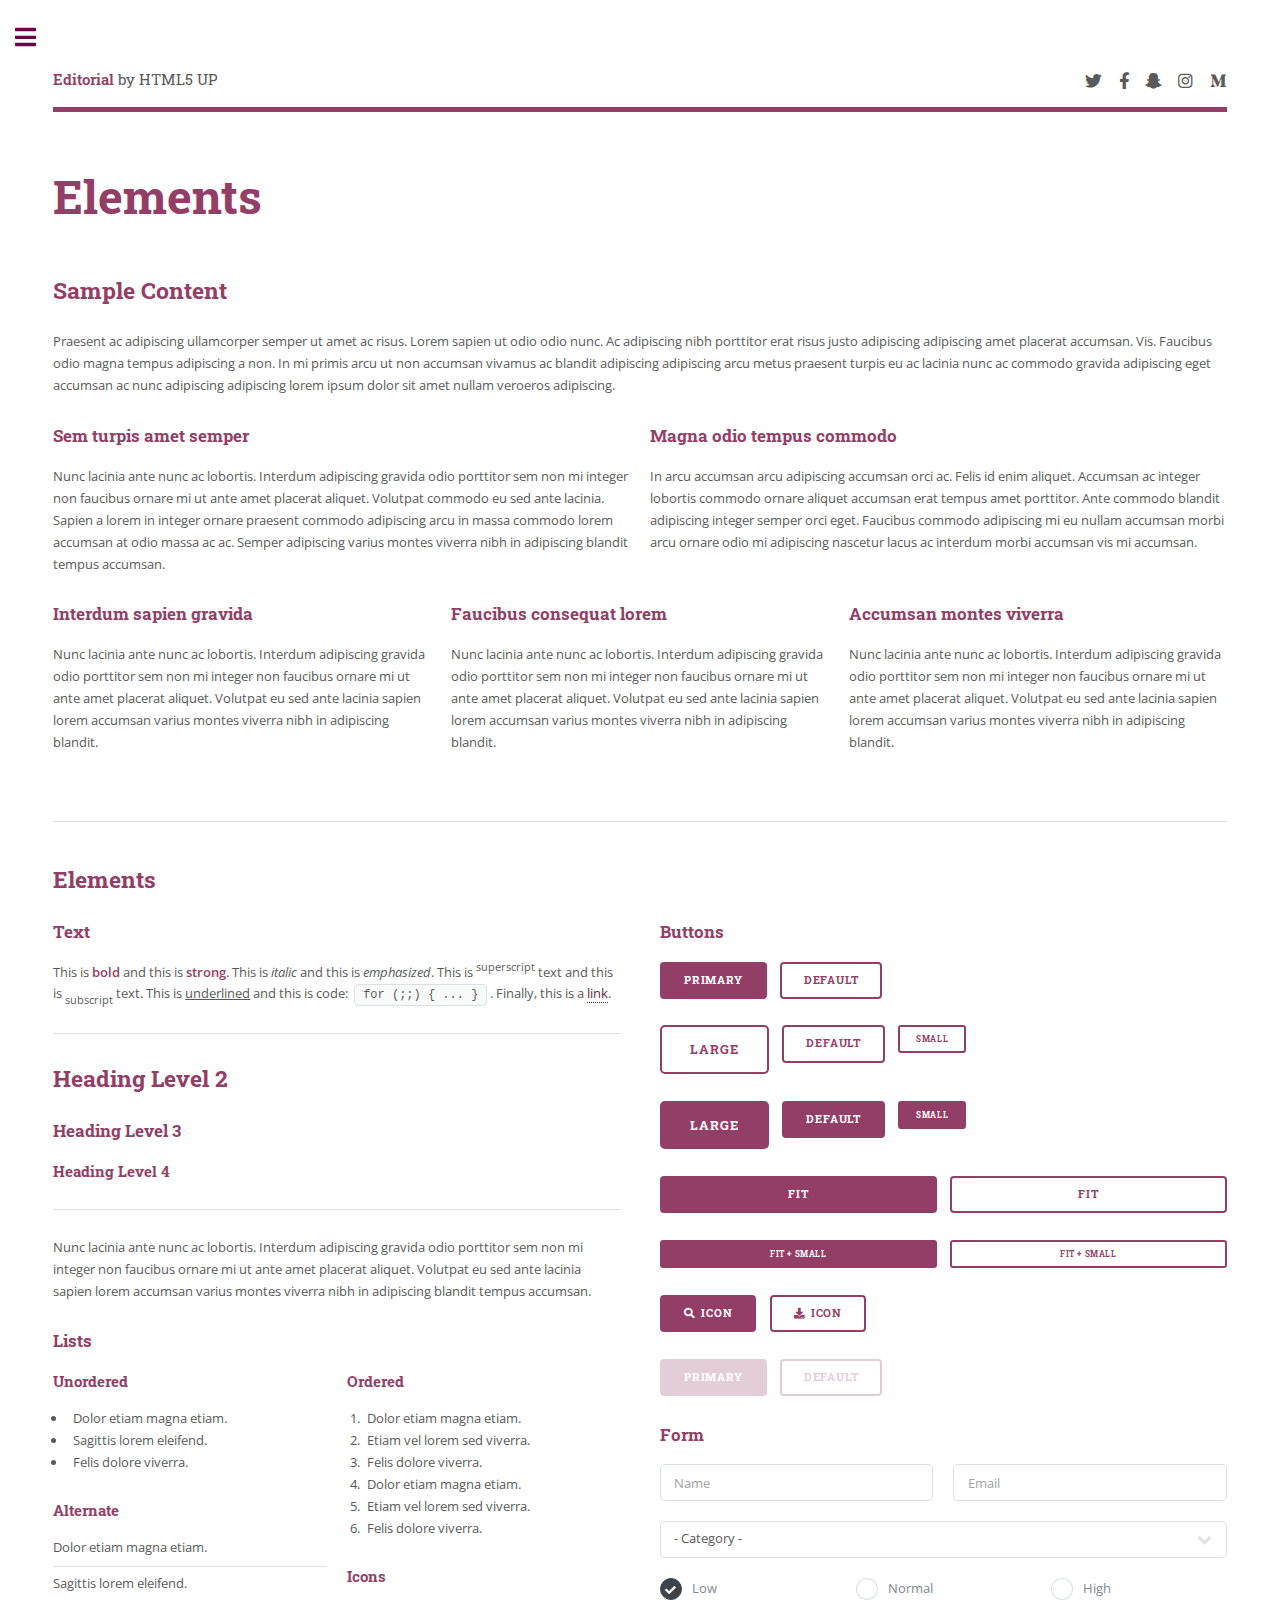
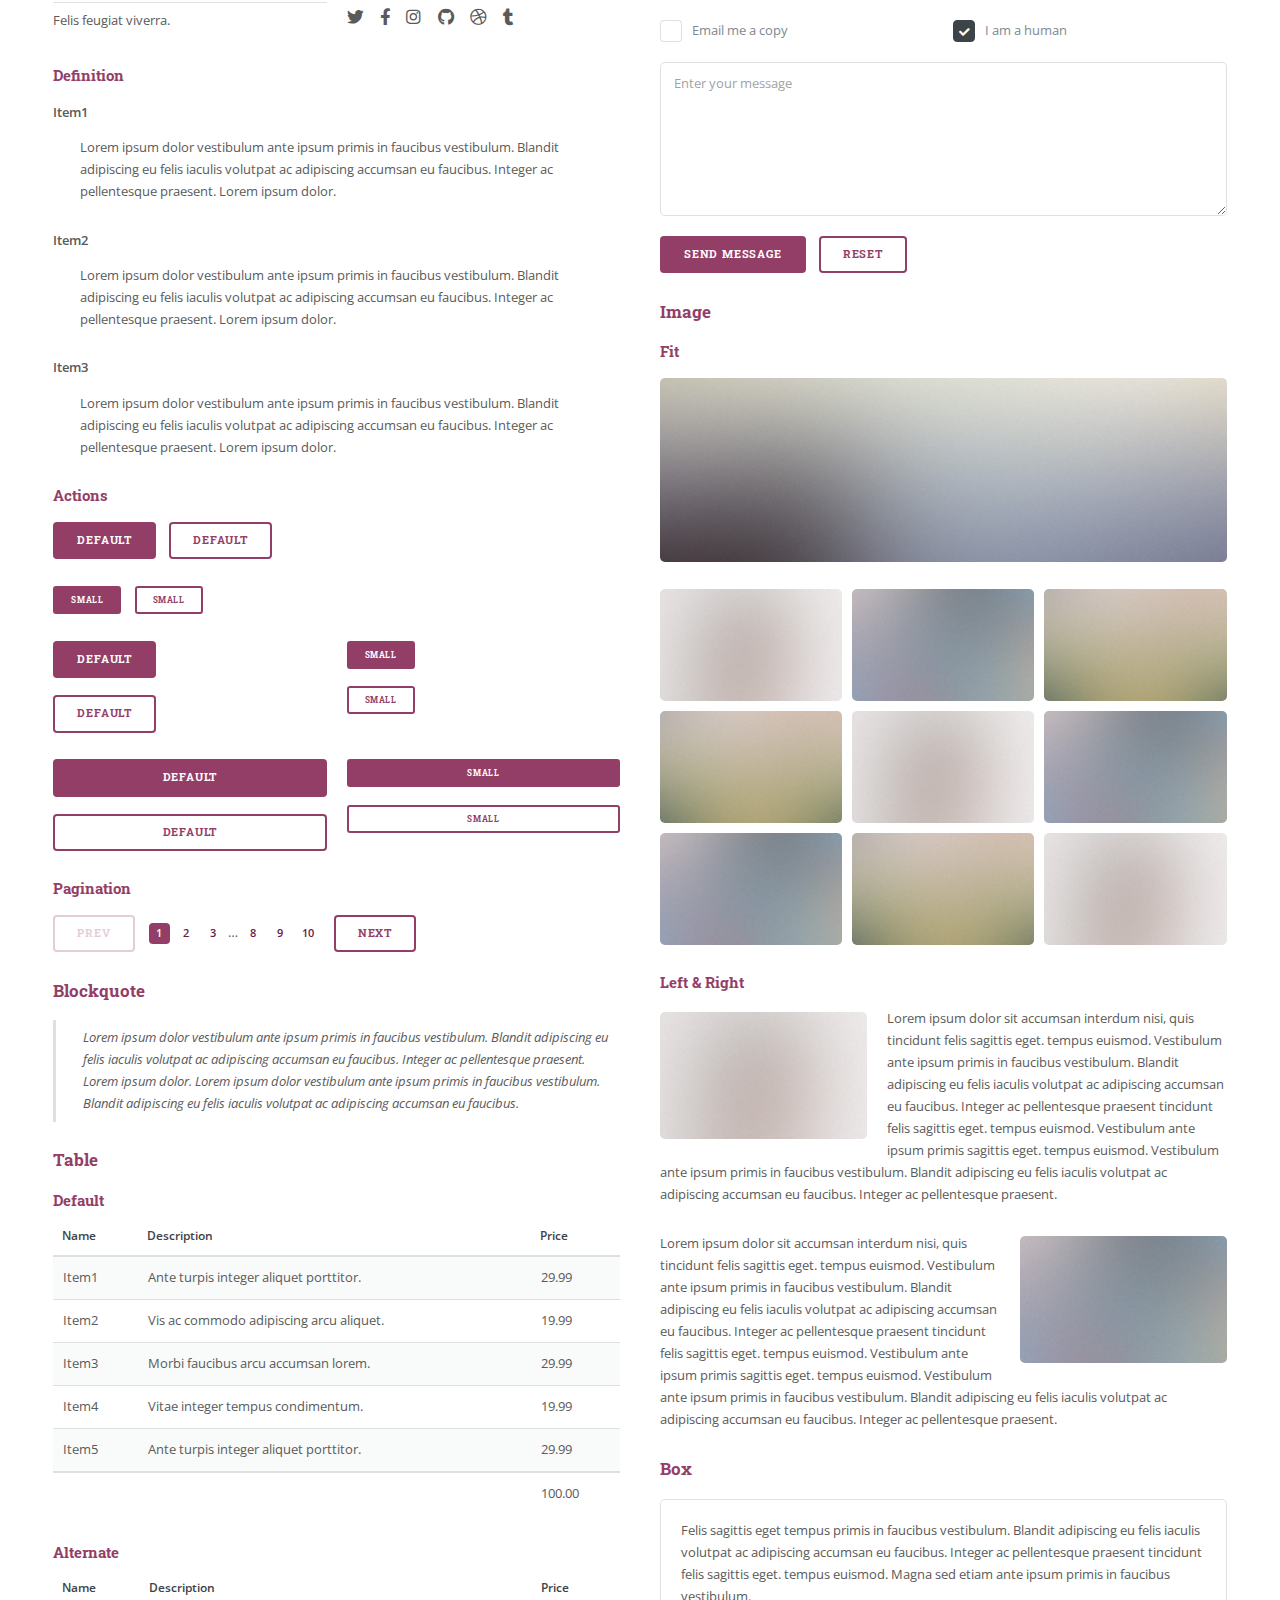
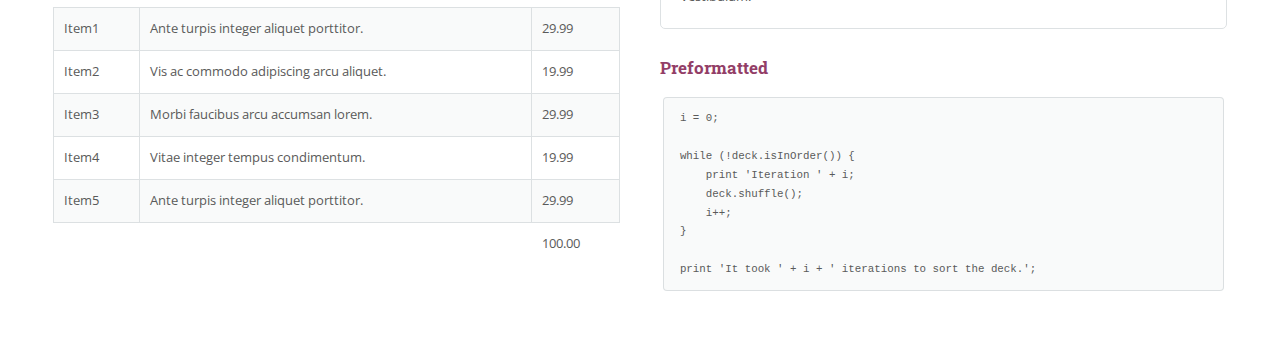
<file: elements.html>
<!DOCTYPE HTML>
<!--
	Editorial by HTML5 UP
	html5up.net | @ajlkn
	Free for personal and commercial use under the CCA 3.0 license (html5up.net/license)
-->
<html>
	<head>
		<title>Elements - Editorial by HTML5 UP</title>
		<meta charset="utf-8" />
		<meta name="viewport" content="width=device-width, initial-scale=1, user-scalable=no" />
		<link rel="stylesheet" href="assets/css/main.css" />
	</head>
	<!-- Google tag (gtag.js) -->
	<!-- Google tag (gtag.js) -->
	<script async src="https://www.googletagmanager.com/gtag/js?id=G-751CX8MBK4"></script>
	<script>
  		window.dataLayer = window.dataLayer || [];
  		function gtag(){dataLayer.push(arguments);}
  		gtag('js', new Date());

  		gtag('config', 'G-751CX8MBK4');
	</script>
	<body class="is-preload">

		<!-- Wrapper -->
			<div id="wrapper">

				<!-- Main -->
					<div id="main">
						<div class="inner">

							<!-- Header -->
								<header id="header">
									<a href="index.html" class="logo"><strong>Editorial</strong> by HTML5 UP</a>
									<ul class="icons">
										<li><a href="#" class="icon brands fa-twitter"><span class="label">Twitter</span></a></li>
										<li><a href="#" class="icon brands fa-facebook-f"><span class="label">Facebook</span></a></li>
										<li><a href="#" class="icon brands fa-snapchat-ghost"><span class="label">Snapchat</span></a></li>
										<li><a href="#" class="icon brands fa-instagram"><span class="label">Instagram</span></a></li>
										<li><a href="#" class="icon brands fa-medium-m"><span class="label">Medium</span></a></li>
									</ul>
								</header>

							<!-- Content -->
								<section>
									<header class="main">
										<h1>Elements</h1>
									</header>

									<!-- Content -->
										<h2 id="content">Sample Content</h2>
										<p>Praesent ac adipiscing ullamcorper semper ut amet ac risus. Lorem sapien ut odio odio nunc. Ac adipiscing nibh porttitor erat risus justo adipiscing adipiscing amet placerat accumsan. Vis. Faucibus odio magna tempus adipiscing a non. In mi primis arcu ut non accumsan vivamus ac blandit adipiscing adipiscing arcu metus praesent turpis eu ac lacinia nunc ac commodo gravida adipiscing eget accumsan ac nunc adipiscing adipiscing lorem ipsum dolor sit amet nullam veroeros adipiscing.</p>
										<div class="row">
											<div class="col-6 col-12-small">
												<h3>Sem turpis amet semper</h3>
												<p>Nunc lacinia ante nunc ac lobortis. Interdum adipiscing gravida odio porttitor sem non mi integer non faucibus ornare mi ut ante amet placerat aliquet. Volutpat commodo eu sed ante lacinia. Sapien a lorem in integer ornare praesent commodo adipiscing arcu in massa commodo lorem accumsan at odio massa ac ac. Semper adipiscing varius montes viverra nibh in adipiscing blandit tempus accumsan.</p>
											</div>
											<div class="col-6 col-12-small">
												<h3>Magna odio tempus commodo</h3>
												<p>In arcu accumsan arcu adipiscing accumsan orci ac. Felis id enim aliquet. Accumsan ac integer lobortis commodo ornare aliquet accumsan erat tempus amet porttitor. Ante commodo blandit adipiscing integer semper orci eget. Faucibus commodo adipiscing mi eu nullam accumsan morbi arcu ornare odio mi adipiscing nascetur lacus ac interdum morbi accumsan vis mi accumsan.</p>
											</div>
											<!-- Break -->
											<div class="col-4 col-12-medium">
												<h3>Interdum sapien gravida</h3>
												<p>Nunc lacinia ante nunc ac lobortis. Interdum adipiscing gravida odio porttitor sem non mi integer non faucibus ornare mi ut ante amet placerat aliquet. Volutpat eu sed ante lacinia sapien lorem accumsan varius montes viverra nibh in adipiscing blandit.</p>
											</div>
											<div class="col-4 col-12-medium">
												<h3>Faucibus consequat lorem</h3>
												<p>Nunc lacinia ante nunc ac lobortis. Interdum adipiscing gravida odio porttitor sem non mi integer non faucibus ornare mi ut ante amet placerat aliquet. Volutpat eu sed ante lacinia sapien lorem accumsan varius montes viverra nibh in adipiscing blandit.</p>
											</div>
											<div class="col-4 col-12-medium">
												<h3>Accumsan montes viverra</h3>
												<p>Nunc lacinia ante nunc ac lobortis. Interdum adipiscing gravida odio porttitor sem non mi integer non faucibus ornare mi ut ante amet placerat aliquet. Volutpat eu sed ante lacinia sapien lorem accumsan varius montes viverra nibh in adipiscing blandit.</p>
											</div>
										</div>

									<hr class="major" />

									<!-- Elements -->
										<h2 id="elements">Elements</h2>
										<div class="row gtr-200">
											<div class="col-6 col-12-medium">

												<!-- Text stuff -->
													<h3>Text</h3>
													<p>This is <b>bold</b> and this is <strong>strong</strong>. This is <i>italic</i> and this is <em>emphasized</em>.
													This is <sup>superscript</sup> text and this is <sub>subscript</sub> text.
													This is <u>underlined</u> and this is code: <code>for (;;) { ... }</code>.
													Finally, this is a <a href="#">link</a>.</p>
													<hr />
													<h2>Heading Level 2</h2>
													<h3>Heading Level 3</h3>
													<h4>Heading Level 4</h4>
													<hr />
													<p>Nunc lacinia ante nunc ac lobortis. Interdum adipiscing gravida odio porttitor sem non mi integer non faucibus ornare mi ut ante amet placerat aliquet. Volutpat eu sed ante lacinia sapien lorem accumsan varius montes viverra nibh in adipiscing blandit tempus accumsan.</p>

												<!-- Lists -->
													<h3>Lists</h3>
													<div class="row">
														<div class="col-6 col-12-small">

															<h4>Unordered</h4>
															<ul>
																<li>Dolor etiam magna etiam.</li>
																<li>Sagittis lorem eleifend.</li>
																<li>Felis dolore viverra.</li>
															</ul>

															<h4>Alternate</h4>
															<ul class="alt">
																<li>Dolor etiam magna etiam.</li>
																<li>Sagittis lorem eleifend.</li>
																<li>Felis feugiat viverra.</li>
															</ul>

														</div>
														<div class="col-6 col-12-small">

															<h4>Ordered</h4>
															<ol>
																<li>Dolor etiam magna etiam.</li>
																<li>Etiam vel lorem sed viverra.</li>
																<li>Felis dolore viverra.</li>
																<li>Dolor etiam magna etiam.</li>
																<li>Etiam vel lorem sed viverra.</li>
																<li>Felis dolore viverra.</li>
															</ol>

															<h4>Icons</h4>
															<ul class="icons">
																<li><a href="#" class="icon brands fa-twitter"><span class="label">Twitter</span></a></li>
																<li><a href="#" class="icon brands fa-facebook-f"><span class="label">Facebook</span></a></li>
																<li><a href="#" class="icon brands fa-instagram"><span class="label">Instagram</span></a></li>
																<li><a href="#" class="icon brands fa-github"><span class="label">Github</span></a></li>
																<li><a href="#" class="icon brands fa-dribbble"><span class="label">Dribbble</span></a></li>
																<li><a href="#" class="icon brands fa-tumblr"><span class="label">Tumblr</span></a></li>
															</ul>

														</div>
													</div>
													<h4>Definition</h4>
													<dl>
														<dt>Item1</dt>
														<dd>
															<p>Lorem ipsum dolor vestibulum ante ipsum primis in faucibus vestibulum. Blandit adipiscing eu felis iaculis volutpat ac adipiscing accumsan eu faucibus. Integer ac pellentesque praesent. Lorem ipsum dolor.</p>
														</dd>
														<dt>Item2</dt>
														<dd>
															<p>Lorem ipsum dolor vestibulum ante ipsum primis in faucibus vestibulum. Blandit adipiscing eu felis iaculis volutpat ac adipiscing accumsan eu faucibus. Integer ac pellentesque praesent. Lorem ipsum dolor.</p>
														</dd>
														<dt>Item3</dt>
														<dd>
															<p>Lorem ipsum dolor vestibulum ante ipsum primis in faucibus vestibulum. Blandit adipiscing eu felis iaculis volutpat ac adipiscing accumsan eu faucibus. Integer ac pellentesque praesent. Lorem ipsum dolor.</p>
														</dd>
													</dl>

													<h4>Actions</h4>
													<ul class="actions">
														<li><a href="#" class="button primary">Default</a></li>
														<li><a href="#" class="button">Default</a></li>
													</ul>
													<ul class="actions small">
														<li><a href="#" class="button primary small">Small</a></li>
														<li><a href="#" class="button small">Small</a></li>
													</ul>
													<div class="row">
														<div class="col-6 col-12-small">
															<ul class="actions stacked">
																<li><a href="#" class="button primary">Default</a></li>
																<li><a href="#" class="button">Default</a></li>
															</ul>
														</div>
														<div class="col-6 col-12-small">
															<ul class="actions stacked">
																<li><a href="#" class="button primary small">Small</a></li>
																<li><a href="#" class="button small">Small</a></li>
															</ul>
														</div>
														<div class="col-6 col-12-small">
															<ul class="actions stacked">
																<li><a href="#" class="button primary fit">Default</a></li>
																<li><a href="#" class="button fit">Default</a></li>
															</ul>
														</div>
														<div class="col-6 col-12-small">
															<ul class="actions stacked">
																<li><a href="#" class="button primary small fit">Small</a></li>
																<li><a href="#" class="button small fit">Small</a></li>
															</ul>
														</div>
													</div>

													<h4>Pagination</h4>
													<ul class="pagination">
														<li><span class="button disabled">Prev</span></li>
														<li><a href="#" class="page active">1</a></li>
														<li><a href="#" class="page">2</a></li>
														<li><a href="#" class="page">3</a></li>
														<li><span>&hellip;</span></li>
														<li><a href="#" class="page">8</a></li>
														<li><a href="#" class="page">9</a></li>
														<li><a href="#" class="page">10</a></li>
														<li><a href="#" class="button">Next</a></li>
													</ul>

												<!-- Blockquote -->
													<h3>Blockquote</h3>
													<blockquote>Lorem ipsum dolor vestibulum ante ipsum primis in faucibus vestibulum. Blandit adipiscing eu felis iaculis volutpat ac adipiscing accumsan eu faucibus. Integer ac pellentesque praesent. Lorem ipsum dolor. Lorem ipsum dolor vestibulum ante ipsum primis in faucibus vestibulum. Blandit adipiscing eu felis iaculis volutpat ac adipiscing accumsan eu faucibus.</blockquote>

												<!-- Table -->
													<h3>Table</h3>

													<h4>Default</h4>
													<div class="table-wrapper">
														<table>
															<thead>
																<tr>
																	<th>Name</th>
																	<th>Description</th>
																	<th>Price</th>
																</tr>
															</thead>
															<tbody>
																<tr>
																	<td>Item1</td>
																	<td>Ante turpis integer aliquet porttitor.</td>
																	<td>29.99</td>
																</tr>
																<tr>
																	<td>Item2</td>
																	<td>Vis ac commodo adipiscing arcu aliquet.</td>
																	<td>19.99</td>
																</tr>
																<tr>
																	<td>Item3</td>
																	<td> Morbi faucibus arcu accumsan lorem.</td>
																	<td>29.99</td>
																</tr>
																<tr>
																	<td>Item4</td>
																	<td>Vitae integer tempus condimentum.</td>
																	<td>19.99</td>
																</tr>
																<tr>
																	<td>Item5</td>
																	<td>Ante turpis integer aliquet porttitor.</td>
																	<td>29.99</td>
																</tr>
															</tbody>
															<tfoot>
																<tr>
																	<td colspan="2"></td>
																	<td>100.00</td>
																</tr>
															</tfoot>
														</table>
													</div>

													<h4>Alternate</h4>
													<div class="table-wrapper">
														<table class="alt">
															<thead>
																<tr>
																	<th>Name</th>
																	<th>Description</th>
																	<th>Price</th>
																</tr>
															</thead>
															<tbody>
																<tr>
																	<td>Item1</td>
																	<td>Ante turpis integer aliquet porttitor.</td>
																	<td>29.99</td>
																</tr>
																<tr>
																	<td>Item2</td>
																	<td>Vis ac commodo adipiscing arcu aliquet.</td>
																	<td>19.99</td>
																</tr>
																<tr>
																	<td>Item3</td>
																	<td> Morbi faucibus arcu accumsan lorem.</td>
																	<td>29.99</td>
																</tr>
																<tr>
																	<td>Item4</td>
																	<td>Vitae integer tempus condimentum.</td>
																	<td>19.99</td>
																</tr>
																<tr>
																	<td>Item5</td>
																	<td>Ante turpis integer aliquet porttitor.</td>
																	<td>29.99</td>
																</tr>
															</tbody>
															<tfoot>
																<tr>
																	<td colspan="2"></td>
																	<td>100.00</td>
																</tr>
															</tfoot>
														</table>
													</div>

											</div>
											<div class="col-6 col-12-medium">

												<!-- Buttons -->
													<h3>Buttons</h3>
													<ul class="actions">
														<li><a href="#" class="button primary">Primary</a></li>
														<li><a href="#" class="button">Default</a></li>
													</ul>
													<ul class="actions">
														<li><a href="#" class="button large">Large</a></li>
														<li><a href="#" class="button">Default</a></li>
														<li><a href="#" class="button small">Small</a></li>
													</ul>
													<ul class="actions">
														<li><a href="#" class="button primary large">Large</a></li>
														<li><a href="#" class="button primary">Default</a></li>
														<li><a href="#" class="button primary small">Small</a></li>
													</ul>
													<ul class="actions fit">
														<li><a href="#" class="button primary fit">Fit</a></li>
														<li><a href="#" class="button fit">Fit</a></li>
													</ul>
													<ul class="actions fit small">
														<li><a href="#" class="button primary fit small">Fit + Small</a></li>
														<li><a href="#" class="button fit small">Fit + Small</a></li>
													</ul>
													<ul class="actions">
														<li><a href="#" class="button primary icon solid fa-search">Icon</a></li>
														<li><a href="#" class="button icon solid fa-download">Icon</a></li>
													</ul>
													<ul class="actions">
														<li><span class="button primary disabled">Primary</span></li>
														<li><span class="button disabled">Default</span></li>
													</ul>

												<!-- Form -->
													<h3>Form</h3>

													<form method="post" action="#">
														<div class="row gtr-uniform">
															<div class="col-6 col-12-xsmall">
																<input type="text" name="demo-name" id="demo-name" value="" placeholder="Name" />
															</div>
															<div class="col-6 col-12-xsmall">
																<input type="email" name="demo-email" id="demo-email" value="" placeholder="Email" />
															</div>
															<!-- Break -->
															<div class="col-12">
																<select name="demo-category" id="demo-category">
																	<option value="">- Category -</option>
																	<option value="1">Manufacturing</option>
																	<option value="1">Shipping</option>
																	<option value="1">Administration</option>
																	<option value="1">Human Resources</option>
																</select>
															</div>
															<!-- Break -->
															<div class="col-4 col-12-small">
																<input type="radio" id="demo-priority-low" name="demo-priority" checked>
																<label for="demo-priority-low">Low</label>
															</div>
															<div class="col-4 col-12-small">
																<input type="radio" id="demo-priority-normal" name="demo-priority">
																<label for="demo-priority-normal">Normal</label>
															</div>
															<div class="col-4 col-12-small">
																<input type="radio" id="demo-priority-high" name="demo-priority">
																<label for="demo-priority-high">High</label>
															</div>
															<!-- Break -->
															<div class="col-6 col-12-small">
																<input type="checkbox" id="demo-copy" name="demo-copy">
																<label for="demo-copy">Email me a copy</label>
															</div>
															<div class="col-6 col-12-small">
																<input type="checkbox" id="demo-human" name="demo-human" checked>
																<label for="demo-human">I am a human</label>
															</div>
															<!-- Break -->
															<div class="col-12">
																<textarea name="demo-message" id="demo-message" placeholder="Enter your message" rows="6"></textarea>
															</div>
															<!-- Break -->
															<div class="col-12">
																<ul class="actions">
																	<li><input type="submit" value="Send Message" class="primary" /></li>
																	<li><input type="reset" value="Reset" /></li>
																</ul>
															</div>
														</div>
													</form>

												<!-- Image -->
													<h3>Image</h3>

													<h4>Fit</h4>
													<span class="image fit"><img src="images/pic11.jpg" alt="" /></span>
													<div class="box alt">
														<div class="row gtr-50 gtr-uniform">
															<div class="col-4"><span class="image fit"><img src="images/pic01.jpg" alt="" /></span></div>
															<div class="col-4"><span class="image fit"><img src="images/pic02.jpg" alt="" /></span></div>
															<div class="col-4"><span class="image fit"><img src="images/pic03.jpg" alt="" /></span></div>
															<!-- Break -->
															<div class="col-4"><span class="image fit"><img src="images/pic03.jpg" alt="" /></span></div>
															<div class="col-4"><span class="image fit"><img src="images/pic01.jpg" alt="" /></span></div>
															<div class="col-4"><span class="image fit"><img src="images/pic02.jpg" alt="" /></span></div>
															<!-- Break -->
															<div class="col-4"><span class="image fit"><img src="images/pic02.jpg" alt="" /></span></div>
															<div class="col-4"><span class="image fit"><img src="images/pic03.jpg" alt="" /></span></div>
															<div class="col-4"><span class="image fit"><img src="images/pic01.jpg" alt="" /></span></div>
														</div>
													</div>

													<h4>Left &amp; Right</h4>
													<p><span class="image left"><img src="images/pic01.jpg" alt="" /></span>Lorem ipsum dolor sit accumsan interdum nisi, quis tincidunt felis sagittis eget. tempus euismod. Vestibulum ante ipsum primis in faucibus vestibulum. Blandit adipiscing eu felis iaculis volutpat ac adipiscing accumsan eu faucibus. Integer ac pellentesque praesent tincidunt felis sagittis eget. tempus euismod. Vestibulum ante ipsum primis sagittis eget. tempus euismod. Vestibulum ante ipsum primis in faucibus vestibulum. Blandit adipiscing eu felis iaculis volutpat ac adipiscing accumsan eu faucibus. Integer ac pellentesque praesent.</p>
													<p><span class="image right"><img src="images/pic02.jpg" alt="" /></span>Lorem ipsum dolor sit accumsan interdum nisi, quis tincidunt felis sagittis eget. tempus euismod. Vestibulum ante ipsum primis in faucibus vestibulum. Blandit adipiscing eu felis iaculis volutpat ac adipiscing accumsan eu faucibus. Integer ac pellentesque praesent tincidunt felis sagittis eget. tempus euismod. Vestibulum ante ipsum primis sagittis eget. tempus euismod. Vestibulum ante ipsum primis in faucibus vestibulum. Blandit adipiscing eu felis iaculis volutpat ac adipiscing accumsan eu faucibus. Integer ac pellentesque praesent.</p>

												<!-- Box -->
													<h3>Box</h3>
													<div class="box">
														<p>Felis sagittis eget tempus primis in faucibus vestibulum. Blandit adipiscing eu felis iaculis volutpat ac adipiscing accumsan eu faucibus. Integer ac pellentesque praesent tincidunt felis sagittis eget. tempus euismod. Magna sed etiam ante ipsum primis in faucibus vestibulum.</p>
													</div>

												<!-- Preformatted Code -->
													<h3>Preformatted</h3>
													<pre><code>i = 0;

while (!deck.isInOrder()) {
    print 'Iteration ' + i;
    deck.shuffle();
    i++;
}

print 'It took ' + i + ' iterations to sort the deck.';
</code></pre>

											</div>
										</div>

								</section>

						</div>
					</div>

				<!-- Sidebar -->
					<div id="sidebar">
						<div class="inner">

							<!-- Search -->
								<section id="search" class="alt">
									<form method="post" action="#">
										<input type="text" name="query" id="query" placeholder="Search" />
									</form>
								</section>

							<!-- Menu -->
								<nav id="menu">
									<header class="major">
										<h2>Menu</h2>
									</header>
									<ul>
										<li><a href="index.html">Homepage</a></li>
										<li><a href="generic.html">Generic</a></li>
										<li><a href="elements.html">Elements</a></li>
										<li>
											<span class="opener">Submenu</span>
											<ul>
												<li><a href="#">Lorem Dolor</a></li>
												<li><a href="#">Ipsum Adipiscing</a></li>
												<li><a href="#">Tempus Magna</a></li>
												<li><a href="#">Feugiat Veroeros</a></li>
											</ul>
										</li>
										<li><a href="#">Etiam Dolore</a></li>
										<li><a href="#">Adipiscing</a></li>
										<li>
											<span class="opener">Another Submenu</span>
											<ul>
												<li><a href="#">Lorem Dolor</a></li>
												<li><a href="#">Ipsum Adipiscing</a></li>
												<li><a href="#">Tempus Magna</a></li>
												<li><a href="#">Feugiat Veroeros</a></li>
											</ul>
										</li>
										<li><a href="#">Maximus Erat</a></li>
										<li><a href="#">Sapien Mauris</a></li>
										<li><a href="#">Amet Lacinia</a></li>
									</ul>
								</nav>

							<!-- Section -->
								<section>
									<header class="major">
										<h2>Ante interdum</h2>
									</header>
									<div class="mini-posts">
										<article>
											<a href="#" class="image"><img src="images/pic07.jpg" alt="" /></a>
											<p>Aenean ornare velit lacus, ac varius enim lorem ullamcorper dolore aliquam.</p>
										</article>
										<article>
											<a href="#" class="image"><img src="images/pic08.jpg" alt="" /></a>
											<p>Aenean ornare velit lacus, ac varius enim lorem ullamcorper dolore aliquam.</p>
										</article>
										<article>
											<a href="#" class="image"><img src="images/pic09.jpg" alt="" /></a>
											<p>Aenean ornare velit lacus, ac varius enim lorem ullamcorper dolore aliquam.</p>
										</article>
									</div>
									<ul class="actions">
										<li><a href="#" class="button">More</a></li>
									</ul>
								</section>

							<!-- Section -->
								<section>
									<header class="major">
										<h2>Get in touch</h2>
									</header>
									<p>Sed varius enim lorem ullamcorper dolore aliquam aenean ornare velit lacus, ac varius enim lorem ullamcorper dolore. Proin sed aliquam facilisis ante interdum. Sed nulla amet lorem feugiat tempus aliquam.</p>
									<ul class="contact">
										<li class="icon solid fa-envelope"><a href="#">information@untitled.tld</a></li>
										<li class="icon solid fa-phone">(000) 000-0000</li>
										<li class="icon solid fa-home">1234 Somewhere Road #8254<br />
										Nashville, TN 00000-0000</li>
									</ul>
								</section>

							<!-- Footer -->
								<footer id="footer">
									<p class="copyright">&copy; Untitled. All rights reserved. Demo Images: <a href="https://unsplash.com">Unsplash</a>. Design: <a href="https://html5up.net">HTML5 UP</a>.</p>
								</footer>

						</div>
					</div>

			</div>

		<!-- Scripts -->
			<script src="assets/js/jquery.min.js"></script>
			<script src="assets/js/browser.min.js"></script>
			<script src="assets/js/breakpoints.min.js"></script>
			<script src="assets/js/util.js"></script>
			<script src="assets/js/main.js"></script>

	</body>
</html>
</file>
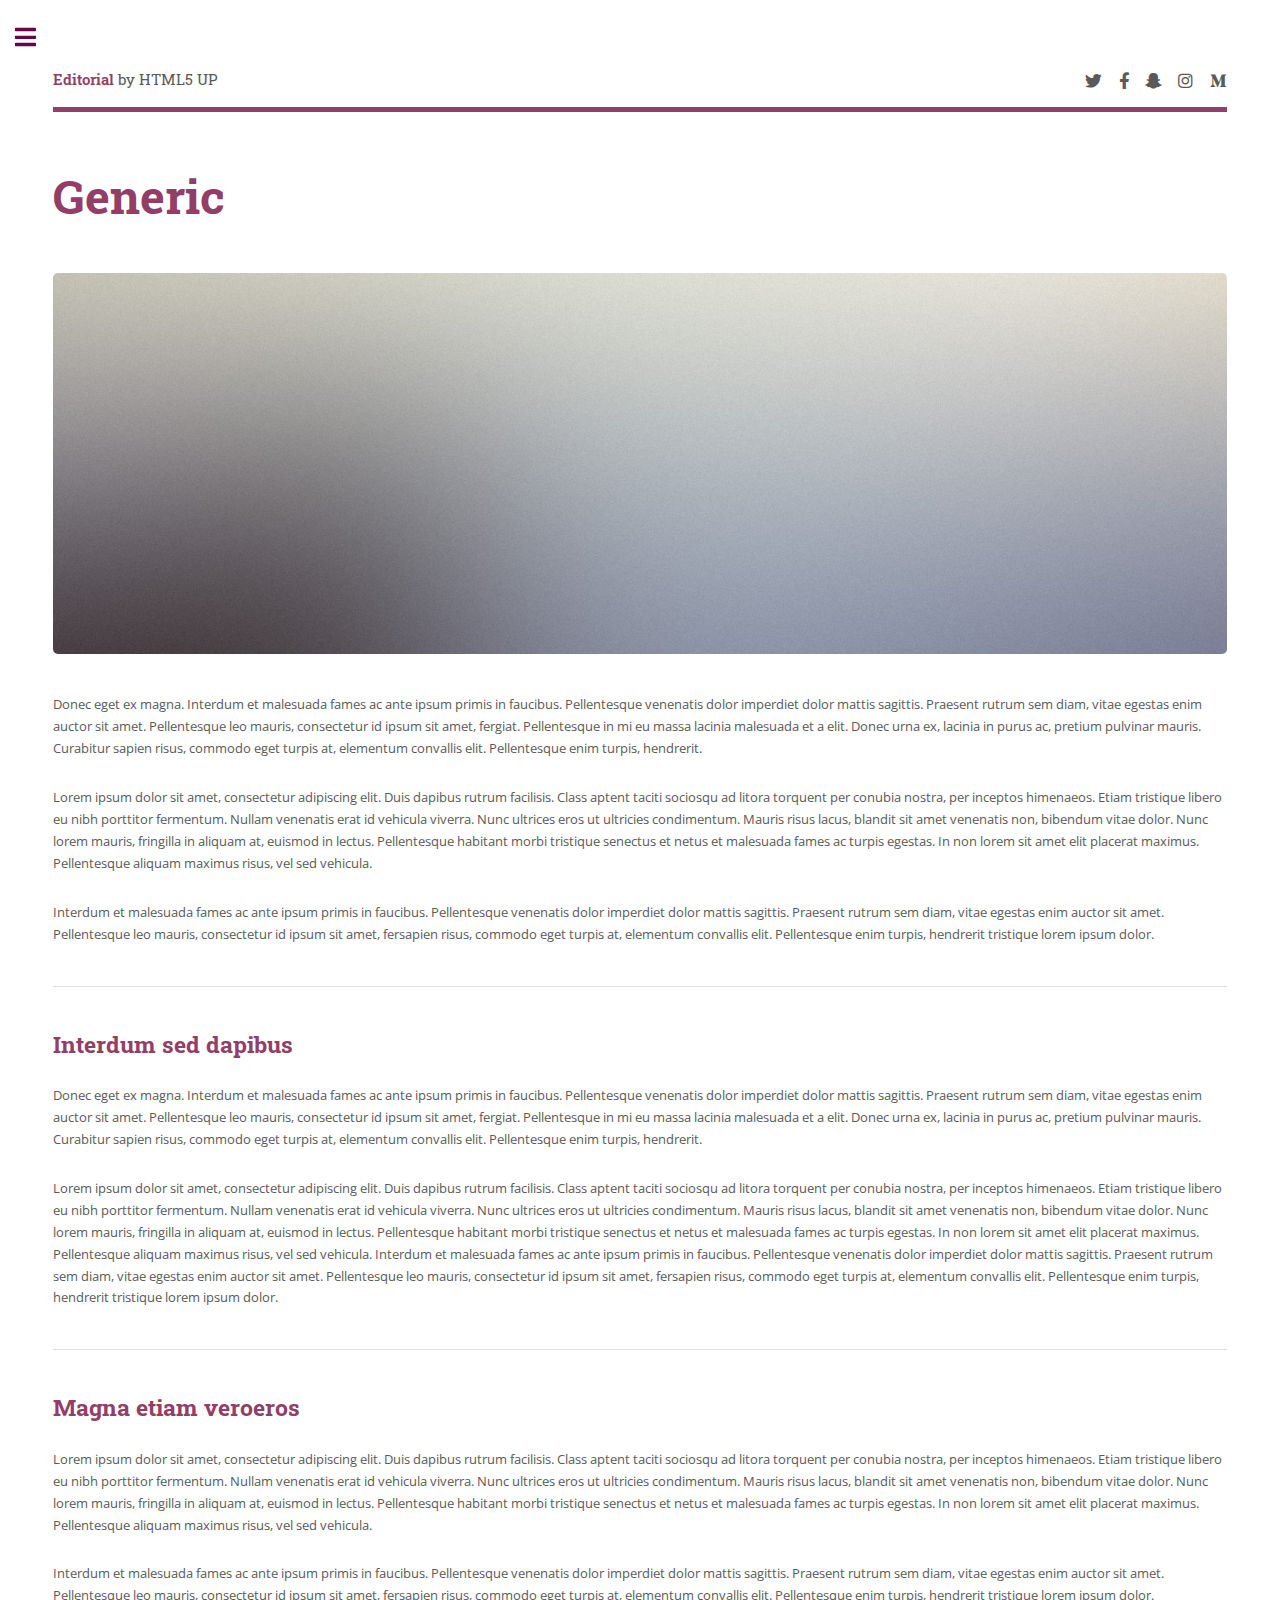
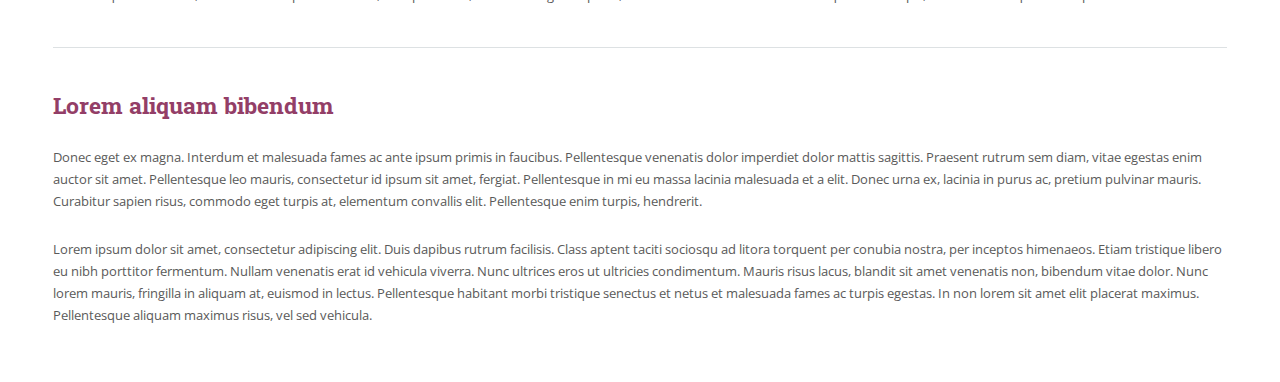
<file: generic.html>
<!DOCTYPE HTML>
<!--
	Editorial by HTML5 UP
	html5up.net | @ajlkn
	Free for personal and commercial use under the CCA 3.0 license (html5up.net/license)
-->
<html>
	<head>
		<title>Generic - Editorial by HTML5 UP</title>
		<meta charset="utf-8" />
		<meta name="viewport" content="width=device-width, initial-scale=1, user-scalable=no" />
		<link rel="stylesheet" href="assets/css/main.css" />
	</head>
	<!-- Google tag (gtag.js) -->
<script async src="https://www.googletagmanager.com/gtag/js?id=G-751CX8MBK4"></script>
	<script>
 		window.dataLayer = window.dataLayer || [];
  		function gtag(){dataLayer.push(arguments);}
  		gtag('js', new Date());

 		 gtag('config', 'G-751CX8MBK4');
	</script>
	<body class="is-preload">

		<!-- Wrapper -->
			<div id="wrapper">

				<!-- Main -->
					<div id="main">
						<div class="inner">

							<!-- Header -->
								<header id="header">
									<a href="index.html" class="logo"><strong>Editorial</strong> by HTML5 UP</a>
									<ul class="icons">
										<li><a href="#" class="icon brands fa-twitter"><span class="label">Twitter</span></a></li>
										<li><a href="#" class="icon brands fa-facebook-f"><span class="label">Facebook</span></a></li>
										<li><a href="#" class="icon brands fa-snapchat-ghost"><span class="label">Snapchat</span></a></li>
										<li><a href="#" class="icon brands fa-instagram"><span class="label">Instagram</span></a></li>
										<li><a href="#" class="icon brands fa-medium-m"><span class="label">Medium</span></a></li>
									</ul>
								</header>

							<!-- Content -->
								<section>
									<header class="main">
										<h1>Generic</h1>
									</header>

									<span class="image main"><img src="images/pic11.jpg" alt="" /></span>

									<p>Donec eget ex magna. Interdum et malesuada fames ac ante ipsum primis in faucibus. Pellentesque venenatis dolor imperdiet dolor mattis sagittis. Praesent rutrum sem diam, vitae egestas enim auctor sit amet. Pellentesque leo mauris, consectetur id ipsum sit amet, fergiat. Pellentesque in mi eu massa lacinia malesuada et a elit. Donec urna ex, lacinia in purus ac, pretium pulvinar mauris. Curabitur sapien risus, commodo eget turpis at, elementum convallis elit. Pellentesque enim turpis, hendrerit.</p>
									<p>Lorem ipsum dolor sit amet, consectetur adipiscing elit. Duis dapibus rutrum facilisis. Class aptent taciti sociosqu ad litora torquent per conubia nostra, per inceptos himenaeos. Etiam tristique libero eu nibh porttitor fermentum. Nullam venenatis erat id vehicula viverra. Nunc ultrices eros ut ultricies condimentum. Mauris risus lacus, blandit sit amet venenatis non, bibendum vitae dolor. Nunc lorem mauris, fringilla in aliquam at, euismod in lectus. Pellentesque habitant morbi tristique senectus et netus et malesuada fames ac turpis egestas. In non lorem sit amet elit placerat maximus. Pellentesque aliquam maximus risus, vel sed vehicula.</p>
									<p>Interdum et malesuada fames ac ante ipsum primis in faucibus. Pellentesque venenatis dolor imperdiet dolor mattis sagittis. Praesent rutrum sem diam, vitae egestas enim auctor sit amet. Pellentesque leo mauris, consectetur id ipsum sit amet, fersapien risus, commodo eget turpis at, elementum convallis elit. Pellentesque enim turpis, hendrerit tristique lorem ipsum dolor.</p>

									<hr class="major" />

									<h2>Interdum sed dapibus</h2>
									<p>Donec eget ex magna. Interdum et malesuada fames ac ante ipsum primis in faucibus. Pellentesque venenatis dolor imperdiet dolor mattis sagittis. Praesent rutrum sem diam, vitae egestas enim auctor sit amet. Pellentesque leo mauris, consectetur id ipsum sit amet, fergiat. Pellentesque in mi eu massa lacinia malesuada et a elit. Donec urna ex, lacinia in purus ac, pretium pulvinar mauris. Curabitur sapien risus, commodo eget turpis at, elementum convallis elit. Pellentesque enim turpis, hendrerit.</p>
									<p>Lorem ipsum dolor sit amet, consectetur adipiscing elit. Duis dapibus rutrum facilisis. Class aptent taciti sociosqu ad litora torquent per conubia nostra, per inceptos himenaeos. Etiam tristique libero eu nibh porttitor fermentum. Nullam venenatis erat id vehicula viverra. Nunc ultrices eros ut ultricies condimentum. Mauris risus lacus, blandit sit amet venenatis non, bibendum vitae dolor. Nunc lorem mauris, fringilla in aliquam at, euismod in lectus. Pellentesque habitant morbi tristique senectus et netus et malesuada fames ac turpis egestas. In non lorem sit amet elit placerat maximus. Pellentesque aliquam maximus risus, vel sed vehicula. Interdum et malesuada fames ac ante ipsum primis in faucibus. Pellentesque venenatis dolor imperdiet dolor mattis sagittis. Praesent rutrum sem diam, vitae egestas enim auctor sit amet. Pellentesque leo mauris, consectetur id ipsum sit amet, fersapien risus, commodo eget turpis at, elementum convallis elit. Pellentesque enim turpis, hendrerit tristique lorem ipsum dolor.</p>

									<hr class="major" />

									<h2>Magna etiam veroeros</h2>
									<p>Lorem ipsum dolor sit amet, consectetur adipiscing elit. Duis dapibus rutrum facilisis. Class aptent taciti sociosqu ad litora torquent per conubia nostra, per inceptos himenaeos. Etiam tristique libero eu nibh porttitor fermentum. Nullam venenatis erat id vehicula viverra. Nunc ultrices eros ut ultricies condimentum. Mauris risus lacus, blandit sit amet venenatis non, bibendum vitae dolor. Nunc lorem mauris, fringilla in aliquam at, euismod in lectus. Pellentesque habitant morbi tristique senectus et netus et malesuada fames ac turpis egestas. In non lorem sit amet elit placerat maximus. Pellentesque aliquam maximus risus, vel sed vehicula.</p>
									<p>Interdum et malesuada fames ac ante ipsum primis in faucibus. Pellentesque venenatis dolor imperdiet dolor mattis sagittis. Praesent rutrum sem diam, vitae egestas enim auctor sit amet. Pellentesque leo mauris, consectetur id ipsum sit amet, fersapien risus, commodo eget turpis at, elementum convallis elit. Pellentesque enim turpis, hendrerit tristique lorem ipsum dolor.</p>

									<hr class="major" />

									<h2>Lorem aliquam bibendum</h2>
									<p>Donec eget ex magna. Interdum et malesuada fames ac ante ipsum primis in faucibus. Pellentesque venenatis dolor imperdiet dolor mattis sagittis. Praesent rutrum sem diam, vitae egestas enim auctor sit amet. Pellentesque leo mauris, consectetur id ipsum sit amet, fergiat. Pellentesque in mi eu massa lacinia malesuada et a elit. Donec urna ex, lacinia in purus ac, pretium pulvinar mauris. Curabitur sapien risus, commodo eget turpis at, elementum convallis elit. Pellentesque enim turpis, hendrerit.</p>
									<p>Lorem ipsum dolor sit amet, consectetur adipiscing elit. Duis dapibus rutrum facilisis. Class aptent taciti sociosqu ad litora torquent per conubia nostra, per inceptos himenaeos. Etiam tristique libero eu nibh porttitor fermentum. Nullam venenatis erat id vehicula viverra. Nunc ultrices eros ut ultricies condimentum. Mauris risus lacus, blandit sit amet venenatis non, bibendum vitae dolor. Nunc lorem mauris, fringilla in aliquam at, euismod in lectus. Pellentesque habitant morbi tristique senectus et netus et malesuada fames ac turpis egestas. In non lorem sit amet elit placerat maximus. Pellentesque aliquam maximus risus, vel sed vehicula.</p>

								</section>

						</div>
					</div>

				<!-- Sidebar -->
					<div id="sidebar">
						<div class="inner">

							<!-- Search -->
								<section id="search" class="alt">
									<form method="post" action="#">
										<input type="text" name="query" id="query" placeholder="Search" />
									</form>
								</section>

							<!-- Menu -->
								<nav id="menu">
									<header class="major">
										<h2>Menu</h2>
									</header>
									<ul>
										<li><a href="index.html">Homepage</a></li>
										<li><a href="generic.html">Generic</a></li>
										<li><a href="elements.html">Elements</a></li>
										<li>
											<span class="opener">Submenu</span>
											<ul>
												<li><a href="#">Lorem Dolor</a></li>
												<li><a href="#">Ipsum Adipiscing</a></li>
												<li><a href="#">Tempus Magna</a></li>
												<li><a href="#">Feugiat Veroeros</a></li>
											</ul>
										</li>
										<li><a href="#">Etiam Dolore</a></li>
										<li><a href="#">Adipiscing</a></li>
										<li>
											<span class="opener">Another Submenu</span>
											<ul>
												<li><a href="#">Lorem Dolor</a></li>
												<li><a href="#">Ipsum Adipiscing</a></li>
												<li><a href="#">Tempus Magna</a></li>
												<li><a href="#">Feugiat Veroeros</a></li>
											</ul>
										</li>
										<li><a href="#">Maximus Erat</a></li>
										<li><a href="#">Sapien Mauris</a></li>
										<li><a href="#">Amet Lacinia</a></li>
									</ul>
								</nav>

							<!-- Section -->
								<section>
									<header class="major">
										<h2>Ante interdum</h2>
									</header>
									<div class="mini-posts">
										<article>
											<a href="#" class="image"><img src="images/pic07.jpg" alt="" /></a>
											<p>Aenean ornare velit lacus, ac varius enim lorem ullamcorper dolore aliquam.</p>
										</article>
										<article>
											<a href="#" class="image"><img src="images/pic08.jpg" alt="" /></a>
											<p>Aenean ornare velit lacus, ac varius enim lorem ullamcorper dolore aliquam.</p>
										</article>
										<article>
											<a href="#" class="image"><img src="images/pic09.jpg" alt="" /></a>
											<p>Aenean ornare velit lacus, ac varius enim lorem ullamcorper dolore aliquam.</p>
										</article>
									</div>
									<ul class="actions">
										<li><a href="#" class="button">More</a></li>
									</ul>
								</section>

							<!-- Section -->
								<section>
									<header class="major">
										<h2>Get in touch</h2>
									</header>
									<p>Sed varius enim lorem ullamcorper dolore aliquam aenean ornare velit lacus, ac varius enim lorem ullamcorper dolore. Proin sed aliquam facilisis ante interdum. Sed nulla amet lorem feugiat tempus aliquam.</p>
									<ul class="contact">
										<li class="icon solid fa-envelope"><a href="#">information@untitled.tld</a></li>
										<li class="icon solid fa-phone">(000) 000-0000</li>
										<li class="icon solid fa-home">1234 Somewhere Road #8254<br />
										Nashville, TN 00000-0000</li>
									</ul>
								</section>

							<!-- Footer -->
								<footer id="footer">
									<p class="copyright">&copy; Untitled. All rights reserved. Demo Images: <a href="https://unsplash.com">Unsplash</a>. Design: <a href="https://html5up.net">HTML5 UP</a>.</p>
								</footer>

						</div>
					</div>

			</div>

		<!-- Scripts -->
			<script src="assets/js/jquery.min.js"></script>
			<script src="assets/js/browser.min.js"></script>
			<script src="assets/js/breakpoints.min.js"></script>
			<script src="assets/js/util.js"></script>
			<script src="assets/js/main.js"></script>

	</body>
</html>
</file>
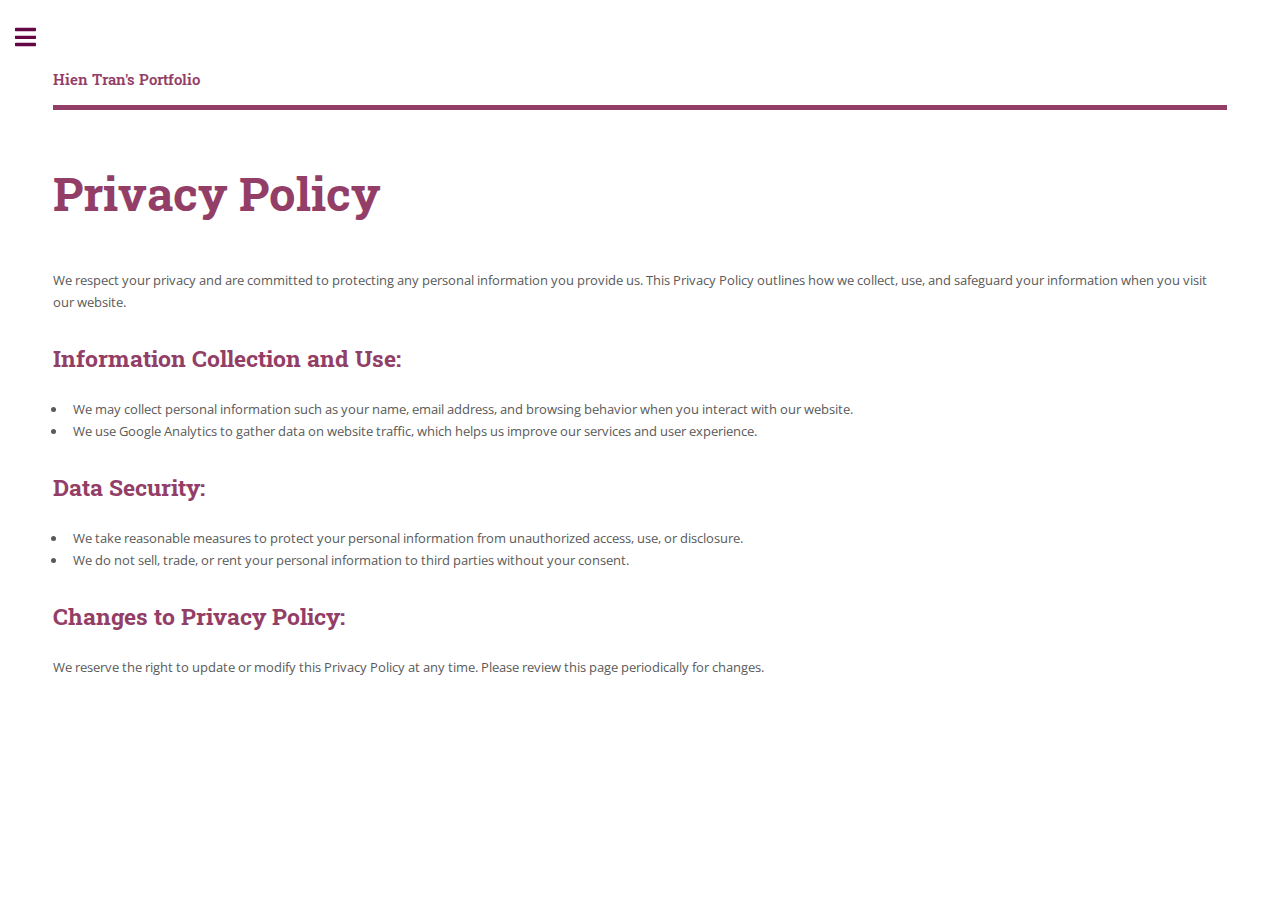
<file: privacy-policy.html>
<!DOCTYPE HTML>
<!--
	Editorial by HTML5 UP
	html5up.net | @ajlkn
	Free for personal and commercial use under the CCA 3.0 license (html5up.net/license)
-->
<html lang="en">
	<head>
		<title>Privacy Policy</title>
		<meta charset="utf-8" />
		<meta name="viewport" content="width=device-width, initial-scale=1, user-scalable=no" />
		<link rel="stylesheet" href="assets/css/main.css" />
        <!-- Google tag (gtag.js) -->
        <script async src="https://www.googletagmanager.com/gtag/js?id=G-751CX8MBK4"></script>
        <script>
            window.dataLayer = window.dataLayer || [];
            function gtag(){dataLayer.push(arguments);}
            gtag('js', new Date());

            gtag('config', 'G-751CX8MBK4');
        </script>

	</head>
	<body class="is-preload">
		<!-- Wrapper -->
			<div id="wrapper">

				<!-- Main -->
					<div id="main">
						<div class="inner">
                            <!-- Header -->
								<header id="header">
                                    <a href="index.html" class="logo">
                                        <strong>Hien Tran's Portfolio</strong></a> 
                                </header>
							<!-- Content -->
								<section>
									<header class="main">
										<h1>Privacy Policy</h1>
									</header>

                                    <p>We respect your privacy and are committed to protecting any personal information you provide us. This Privacy Policy outlines how we collect, use, and safeguard your information when you visit our website.</p>
                                    <h2>Information Collection and Use:</h2>
                                    <ul>
                                        <li>We may collect personal information such as your name, email address, and browsing behavior when you interact with our website.</li>
                                        <li>We use Google Analytics to gather data on website traffic, which helps us improve our services and user experience.</li>
                                    </ul>
                                    <h2>Data Security:</h2>
                                    <ul>
                                        <li>We take reasonable measures to protect your personal information from unauthorized access, use, or disclosure.</li>
                                        <li>We do not sell, trade, or rent your personal information to third parties without your consent.</li>
                                    </ul>
                                    <h2>Changes to Privacy Policy:</h2>
                                    <p>We reserve the right to update or modify this Privacy Policy at any time. Please review this page periodically for changes.</p>

								</section>

						</div>
					</div>

				<!-- Sidebar -->
                <div id="sidebar">
                    <div class="inner">
                    <!-- Menu -->
                    <nav id="menu">
                        <header class="major">
                        <h2>Menu</h2>
                        </header>
                        <ul>
                        <li><a href="index.html">Homepage</a></li>
                        <li><a href="projects.html">My Projects</a></li>
                        <li><a href="privacy-policy.html">Privacy Policy</a></li>
                        <li><a href="termsandconditions.html">Terms & Conditions</a></li>
                        
                        </ul>
                        <!-- Footer -->
                        <footer id="footer">
                            
                            <p class="copyright">&copy; Untitled. All rights reserved. Demo Images: <a href="https://unsplash.com">Unsplash</a>. Design: <a href="https://html5up.net">HTML5 UP<br>Content © Hien Tran 2024</a>.</p>
                        </footer>
                    </nav>
                    <!-- close 'inner' div -->
                    </div>
                    <!-- close 'sidebar' div -->div>
                </div>
            </div>
			

		<!-- Scripts -->
			<script src="assets/js/jquery.min.js"></script>
			<script src="assets/js/browser.min.js"></script>
			<script src="assets/js/breakpoints.min.js"></script>
			<script src="assets/js/util.js"></script>
			<script src="assets/js/main.js"></script>

	</body>
</html>
</file>
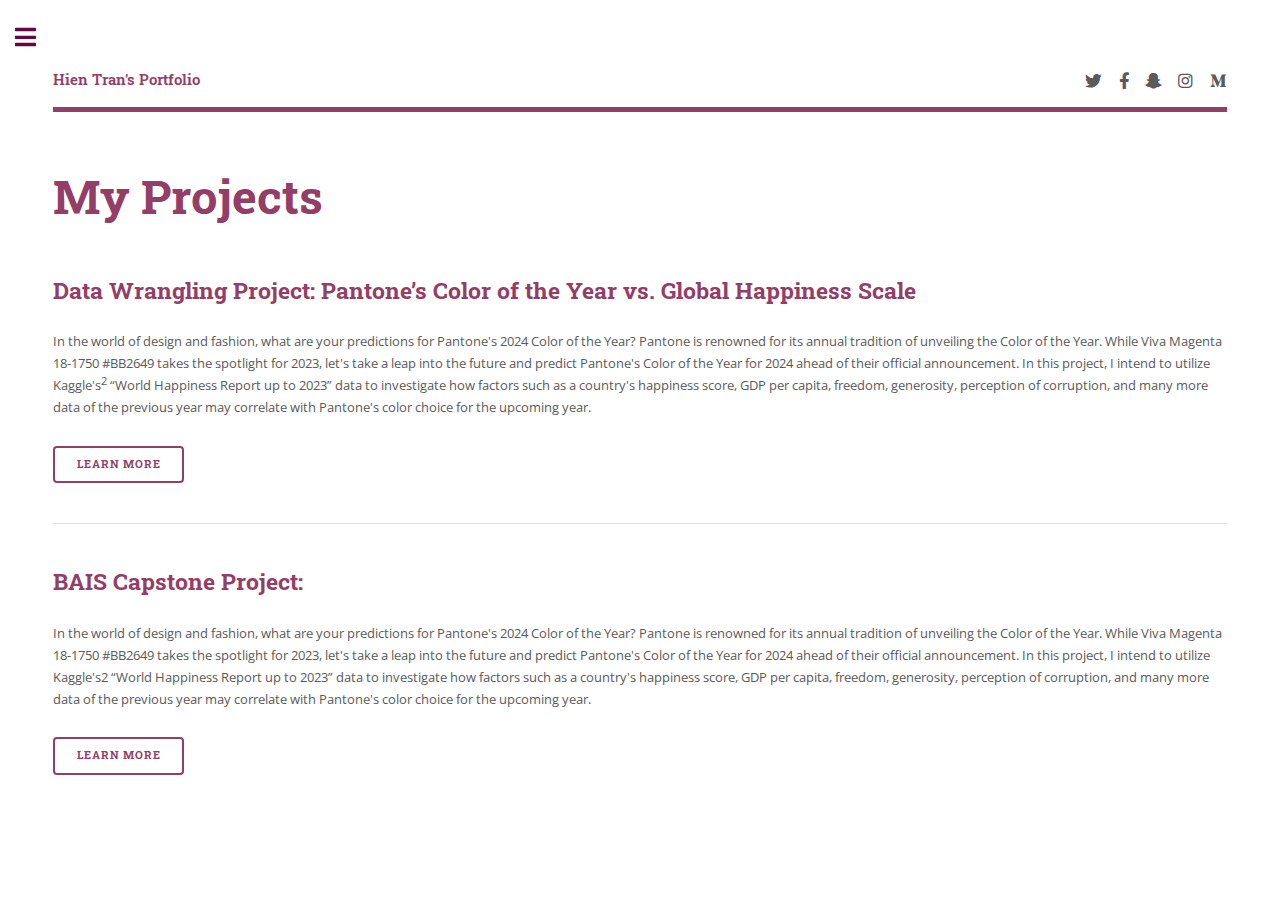
<file: projects.html>
<!DOCTYPE HTML>
<!--
	Editorial by HTML5 UP
	html5up.net | @ajlkn
	Free for personal and commercial use under the CCA 3.0 license (html5up.net/license)
-->
<html lang="en">
	<head>
		<title>My Projects</title>
		<meta charset="utf-8" />
		<meta name="viewport" content="width=device-width, initial-scale=1, user-scalable=no" />
		<link rel="stylesheet" href="assets/css/main.css" />
        <!-- Google tag (gtag.js) -->
        <script async src="https://www.googletagmanager.com/gtag/js?id=G-751CX8MBK4"></script>
        <script>
            window.dataLayer = window.dataLayer || [];
            function gtag(){dataLayer.push(arguments);}
            gtag('js', new Date());

            gtag('config', 'G-751CX8MBK4');
        </script>
        
        <!-- Twitter meta tags -->
        <meta name="twitter:card" content="website">
        <meta name="twitter:site" content="@hien_hienkim426">
        <meta name="twitter:title" content="Hien Tran's Portfolio">
        <meta name="twitter:description" content="Hien Tran's BAIS:3300 online portfolio.">
        <meta name="twitter:image" content="https://hienktran.com/Thats.jpg">
        
        <!-- Open Graph meta tags -->
        <meta property="og:type" content="website">
        <meta property="og:title" content="Hien Tran's Portfolio">
        <meta property="og:description" content="Hien Tran's BAIS:3300 online portfolio">
        <meta property="og:image" content="https://hienktran.com/Thats.jpg">
        <meta property="og:url" content="https://hienktran.com">
	</head>
	

	<body class="is-preload">

		<!-- Wrapper -->
			<div id="wrapper">

				<!-- Main -->
					<div id="main">
						<div class="inner">

							<!-- Header -->
								<header id="header">
                                    <a href="index.html" class="logo">
                                        <strong>Hien Tran's Portfolio</strong></a>									
                                      
                                    <ul class="icons">
										<li><a href="#" class="icon brands fa-twitter"><span class="label">Twitter</span></a></li>
										<li><a href="#" class="icon brands fa-facebook-f"><span class="label">Facebook</span></a></li>
										<li><a href="#" class="icon brands fa-snapchat-ghost"><span class="label">Snapchat</span></a></li>
										<li><a href="#" class="icon brands fa-instagram"><span class="label">Instagram</span></a></li>
										<li><a href="#" class="icon brands fa-medium-m"><span class="label">Medium</span></a></li>
									</ul>
								</header>

							<!-- Content -->
								<section>
									<header class="main">
										<h1>My Projects</h1>
									</header>

                                    <h2>Data Wrangling Project: Pantone’s Color of the Year vs. Global Happiness Scale</h2>

									<p>In the world of design and fashion, what are your predictions for Pantone's 2024 Color of the Year? Pantone is renowned for its annual tradition of unveiling the Color of the Year. While Viva Magenta 18-1750 #BB2649 takes the spotlight for 2023, let's take a leap into the future and predict Pantone's Color of the Year for 2024 ahead of their official announcement. In this project, I intend to utilize Kaggle's<sup>2</sup> “World Happiness Report up to 2023” data to investigate how factors such as a country's happiness score, GDP per capita, freedom, generosity, perception of corruption, and many more data of the previous year may correlate with Pantone's color choice for the upcoming year.</p>
									<ul class="actions">
                                        <li><a href="data-wrangling-projects.html" class="button big">Learn More</a></li>
                                    </ul>

									<hr class="major" />

									<h2>BAIS Capstone Project: </h2>

									<p>In the world of design and fashion, what are your predictions for Pantone's 2024 Color of the Year? Pantone is renowned for its annual tradition of unveiling the Color of the Year. While Viva Magenta 18-1750 #BB2649 takes the spotlight for 2023, let's take a leap into the future and predict Pantone's Color of the Year for 2024 ahead of their official announcement. In this project, I intend to utilize Kaggle's2 “World Happiness Report up to 2023” data to investigate how factors such as a country's happiness score, GDP per capita, freedom, generosity, perception of corruption, and many more data of the previous year may correlate with Pantone's color choice for the upcoming year.</p>
									<ul class="actions">
                                        <li><a href="projects.html" class="button big">Learn More</a></li>
                                    </ul>
								</section>

						</div>
					</div>

				<!-- Sidebar -->
                <div id="sidebar">
                    <div class="inner">
                    <!-- Menu -->
                    <nav id="menu">
                        <header class="major">
                        <h2>Menu</h2>
                        </header>
                        <ul>
                        <li><a href="index.html">Homepage</a></li>
                        <li><a href="projects.html">My Projects</a></li>
                        <li><a href="privacy-policy.html">Privacy Policy</a></li>
                        <li><a href="termsandconditions.html">Terms & Conditions</a></li>
                        
                        </ul>
                        <!-- Footer -->
                        <footer id="footer">
                            
                            <p class="copyright">&copy; Untitled. All rights reserved. Demo Images: <a href="https://unsplash.com">Unsplash</a>. Design: <a href="https://html5up.net">HTML5 UP<br>Content © Hien Tran 2024</a>.</p>
                        </footer>
                    </nav>
                    <!-- close 'inner' div -->
                    </div>
                    <!-- close 'sidebar' div -->div>
                </div>

			</div>

		<!-- Scripts -->
			<script src="assets/js/jquery.min.js"></script>
			<script src="assets/js/browser.min.js"></script>
			<script src="assets/js/breakpoints.min.js"></script>
			<script src="assets/js/util.js"></script>
			<script src="assets/js/main.js"></script>

	</body>
</html>
</file>
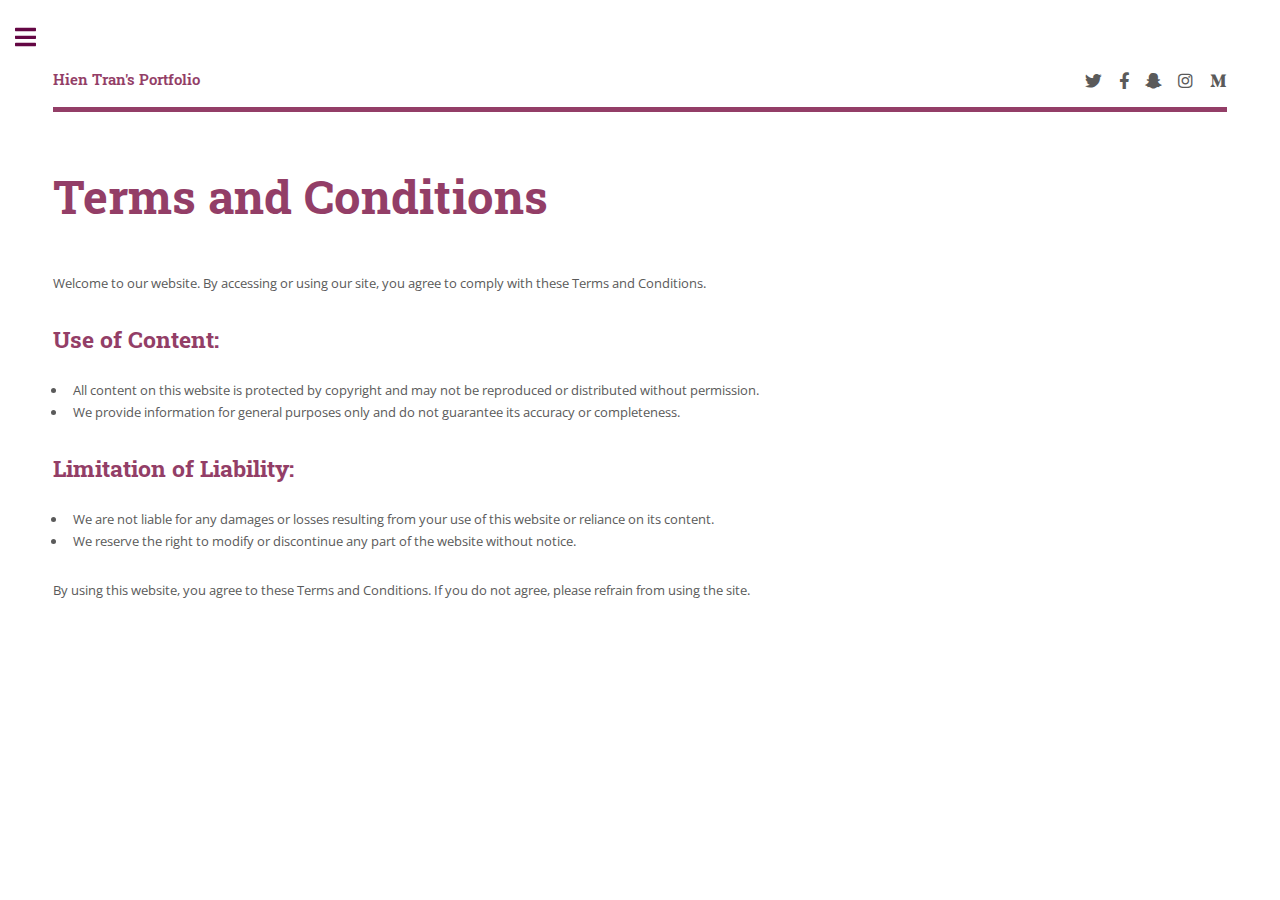
<file: termsandconditions.html>
<!DOCTYPE HTML>
<!--
	Editorial by HTML5 UP
	html5up.net | @ajlkn
	Free for personal and commercial use under the CCA 3.0 license (html5up.net/license)
-->
<html lang="en">
	<head>
		<title>Terms and Conditions</title>
		<meta charset="utf-8" />
		<meta name="viewport" content="width=device-width, initial-scale=1, user-scalable=no" />
		<link rel="stylesheet" href="assets/css/main.css" />

        <!-- Google tag (gtag.js) -->
        <script async src="https://www.googletagmanager.com/gtag/js?id=G-751CX8MBK4"></script>
            <script>
                window.dataLayer = window.dataLayer || [];
                function gtag(){dataLayer.push(arguments);}
                gtag('js', new Date());

                gtag('config', 'G-751CX8MBK4');
            </script>

        <!-- Twitter meta tags -->
        <meta name="twitter:card" content="website">
        <meta name="twitter:site" content="@hien_hienkim426">
        <meta name="twitter:title" content="Hien Tran's Portfolio">
        <meta name="twitter:description" content="Hien Tran's BAIS:3300 online portfolio.">
        <meta name="twitter:image" content="https://hienktran.com/Thats.jpg">
        
        <!-- Open Graph meta tags -->
        <meta property="og:type" content="website">
        <meta property="og:title" content="Hien Tran's Portfolio">
        <meta property="og:description" content="Hien Tran's BAIS:3300 online portfolio">
        <meta property="og:image" content="https://hienktran.com/Thats.jpg">
        <meta property="og:url" content="https://hienktran.com">
	</head>
	<body class="is-preload">

		<!-- Wrapper -->
			<div id="wrapper">

				<!-- Main -->
					<div id="main">
						<div class="inner">

							<!-- Header -->
								<header id="header">
                                    <a href="index.html" class="logo">
                                        <strong>Hien Tran's Portfolio</strong></a>									
                                      
                                    <ul class="icons">
										<li><a href="#" class="icon brands fa-twitter"><span class="label">Twitter</span></a></li>
										<li><a href="#" class="icon brands fa-facebook-f"><span class="label">Facebook</span></a></li>
										<li><a href="#" class="icon brands fa-snapchat-ghost"><span class="label">Snapchat</span></a></li>
										<li><a href="#" class="icon brands fa-instagram"><span class="label">Instagram</span></a></li>
										<li><a href="#" class="icon brands fa-medium-m"><span class="label">Medium</span></a></li>
									</ul>
								</header>

							<!-- Content -->
								<section>
									<header class="main">
										<h1>Terms and Conditions</h1>
									</header>

                                    <!-- Content -->
                                    <section>
                                
                                        <p>Welcome to our website. By accessing or using our site, you agree to comply with these Terms and Conditions.</p>
                                        <h2>Use of Content:</h2>
                                        <ul>
                                            <li>All content on this website is protected by copyright and may not be reproduced or distributed without permission.</li>
                                            <li>We provide information for general purposes only and do not guarantee its accuracy or completeness.</li>
                                        </ul>
                                        <h2>Limitation of Liability:</h2>
                                        <ul>
                                            <li>We are not liable for any damages or losses resulting from your use of this website or reliance on its content.</li>
                                            <li>We reserve the right to modify or discontinue any part of the website without notice.</li>
                                        </ul>
                                        <p>By using this website, you agree to these Terms and Conditions. If you do not agree, please refrain from using the site.</p>
                                    </section>
								</section>

						</div>
					</div>

				<!-- Sidebar -->
                <div id="sidebar">
                    <div class="inner">
                    <!-- Menu -->
                    <nav id="menu">
                        <header class="major">
                        <h2>Menu</h2>
                        </header>
                        <ul>
                        <li><a href="index.html">Homepage</a></li>
                        <li><a href="projects.html">My Projects</a></li>
                        <li><a href="privacy-policy.html">Privacy Policy</a></li>
                        <li><a href="termsandconditions.html">Terms & Conditions</a></li>
                        
                        </ul>
                        <!-- Footer -->
                        <footer id="footer">
                            
                            <p class="copyright">&copy; Untitled. All rights reserved. Demo Images: <a href="https://unsplash.com">Unsplash</a>. Design: <a href="https://html5up.net">HTML5 UP<br>Content © Hien Tran 2024</a>.</p>
                        </footer>
                    </nav>
                    <!-- close 'inner' div -->
                    </div>
                    <!-- close 'sidebar' div -->div>
                </div>

			</div>

		<!-- Scripts -->
			<script src="assets/js/jquery.min.js"></script>
			<script src="assets/js/browser.min.js"></script>
			<script src="assets/js/breakpoints.min.js"></script>
			<script src="assets/js/util.js"></script>
			<script src="assets/js/main.js"></script>

	</body>
</html>
</file>
<file: cookie-popup.css>
/* Cookie popup styles */

@import url("https://fonts.googleapis.com/css2?family=Source+Code+Pro&display=swap");

#cookie-popup {
  font-family: "Source Code Pro", monospace;
  position: fixed;
  bottom: 0;
  left: 0;
  background-color: #333;
  color: #fff;
  padding: 2rem;
  text-align: center;
  font-size: 1.25rem;
  max-width: 100%;
  height: auto;
  z-index: 9999;
}

#cookie-popup a {
  color: #fff;
}

#cookie-popup a:hover {
  color: lightpink;
  text-decoration: underline;
}

#accept-cookies {
  font-family: "Source Code Pro", monospace;
  background-color: #fff;
  color: #333;
  border: none;
  padding: 5px 10px;
  font-size: 1.25rem;
  cursor: pointer;
}

#accept-cookies:hover {
  background-color: lightpink;
  transition: 0.4s;
}
</file>
<file: assets/css/main.css>
@import url(fontawesome-all.min.css);
@import url("https://fonts.googleapis.com/css?family=Open+Sans:400,600,400italic,600italic|Roboto+Slab:400,700");
/*
	Editorial by HTML5 UP
	html5up.net | @ajlkn
	Free for personal and commercial use under the CCA 3.0 license (html5up.net/license)
*/
html, body, div, span, applet, object,
iframe, h1, h2, h3, h4, h5, h6, p, blockquote,
pre, a, abbr, acronym, address, big, cite,
code, del, dfn, em, img, ins, kbd, q, s, samp,
small, strike, strong, sub, sup, tt, var, b,
u, i, center, dl, dt, dd, ol, ul, li, fieldset,
form, label, legend, table, caption, tbody,
tfoot, thead, tr, th, td, article, aside,
canvas, details, embed, figure, figcaption,
footer, header, hgroup, menu, nav, output, ruby,
section, summary, time, mark, audio, video {
  margin: 0;
  padding: 0;
  border: 0;
  font-size: 100%;
  font: inherit;
  vertical-align: baseline; }

article, aside, details, figcaption, figure,
footer, header, hgroup, menu, nav, section {
  display: block; }

body {
  line-height: 1; }

ol, ul {
  list-style: none; }

blockquote, q {
  quotes: none; }
  blockquote:before, blockquote:after, q:before, q:after {
    content: '';
    content: none; }

table {
  border-collapse: collapse;
  border-spacing: 0; }

body {
  -webkit-text-size-adjust: none; }

mark {
  background-color: transparent;
  color: inherit; }

input::-moz-focus-inner {
  border: 0;
  padding: 0; }

input, select, textarea {
  -moz-appearance: none;
  -webkit-appearance: none;
  -ms-appearance: none;
  appearance: none; }

/* Basic */
@-ms-viewport {
  width: device-width; }

body {
  -ms-overflow-style: scrollbar; }

@media screen and (max-width: 480px) {
  html, body {
    min-width: 320px; } }

html {
  box-sizing: border-box; }

*, *:before, *:after {
  box-sizing: inherit; }

body {
  background: #ffffff; }
  body.is-preload *, body.is-preload *:before, body.is-preload *:after, body.is-resizing *, body.is-resizing *:before, body.is-resizing *:after {
    -moz-animation: none !important;
    -webkit-animation: none !important;
    -ms-animation: none !important;
    animation: none !important;
    -moz-transition: none !important;
    -webkit-transition: none !important;
    -ms-transition: none !important;
    transition: none !important; }

/* Type */
body, input, select, textarea {
  color: #5a5a5a;
  font-family: "Open Sans", sans-serif;
  font-size: 13pt;
  font-weight: 400;
  line-height: 1.65; }
  @media screen and (max-width: 1680px) {
    body, input, select, textarea {
      font-size: 11pt; } }
  @media screen and (max-width: 1280px) {
    body, input, select, textarea {
      font-size: 10pt; } }
  @media screen and (max-width: 360px) {
    body, input, select, textarea {
      font-size: 9pt; } }

a {
  -moz-transition: color 0.2s ease-in-out, border-bottom-color 0.2s ease-in-out;
  -webkit-transition: color 0.2s ease-in-out, border-bottom-color 0.2s ease-in-out;
  -ms-transition: color 0.2s ease-in-out, border-bottom-color 0.2s ease-in-out;
  transition: color 0.2s ease-in-out, border-bottom-color 0.2s ease-in-out;
  border-bottom: dotted 1px;
  color: #671d41;
  text-decoration: none; }
  a:hover {
    border-bottom-color: hsl(331, 41%, 41%);
    color: hsl(321, 87%, 21%) !important; }
    a:hover strong {
      color: inherit; }

strong, b {
  color: hsl(331, 41%, 41%);
  font-weight: 600; }

em, i {
  font-style: italic; }

p {
  margin: 0 0 2em 0; }

h1, h2, h3, h4, h5, h6 {
  color: hsl(331, 41%, 41%);
  font-family: "Roboto Slab", serif;
  font-weight: 700;
  line-height: 1.5;
  margin: 0 0 1em 0; }
  h1 a, h2 a, h3 a, h4 a, h5 a, h6 a {
    color: inherit;
    text-decoration: none;
    border-bottom: 0; }

h1 {
  font-size: 4em;
  margin: 0 0 0.5em 0;
  line-height: 1.3; }

h2 {
  font-size: 1.75em; }

h3 {
  font-size: 1.25em; }

h4 {
  font-size: 1.1em; }

h5 {
  font-size: 0.9em; }

h6 {
  font-size: 0.7em; }

@media screen and (max-width: 1680px) {
  h1 {
    font-size: 3.5em; } }

@media screen and (max-width: 980px) {
  h1 {
    font-size: 3.25em; } }

@media screen and (max-width: 736px) {
  h1 {
    font-size: 2em;
    line-height: 1.4; }
  h2 {
    font-size: 1.5em; } }

sub {
  font-size: 0.8em;
  position: relative;
  top: 0.5em; }

sup {
  font-size: 0.8em;
  position: relative;
  top: -0.5em; }

blockquote {
  border-left: solid 3px rgba(210, 215, 217, 0.75);
  font-style: italic;
  margin: 0 0 2em 0;
  padding: 0.5em 0 0.5em 2em; }

code {
  background: rgba(230, 235, 237, 0.25);
  border-radius: 0.375em;
  border: solid 1px rgba(210, 215, 217, 0.75);
  font-family: "Courier New", monospace;
  font-size: 0.9em;
  margin: 0 0.25em;
  padding: 0.25em 0.65em; }

pre {
  -webkit-overflow-scrolling: touch;
  font-family: "Courier New", monospace;
  font-size: 0.9em;
  margin: 0 0 2em 0; }
  pre code {
    display: block;
    line-height: 1.75;
    padding: 1em 1.5em;
    overflow-x: auto; }

hr {
  border: 0;
  border-bottom: solid 1px rgba(210, 215, 217, 0.75);
  margin: 2em 0; }
  hr.major {
    margin: 3em 0; }

.align-left {
  text-align: left; }

.align-center {
  text-align: center; }

.align-right {
  text-align: right; }

/* Row */
.row {
  display: flex;
  flex-wrap: wrap;
  box-sizing: border-box;
  align-items: stretch; }
  .row > * {
    box-sizing: border-box; }
  .row.gtr-uniform > * > :last-child {
    margin-bottom: 0; }
  .row.aln-left {
    justify-content: flex-start; }
  .row.aln-center {
    justify-content: center; }
  .row.aln-right {
    justify-content: flex-end; }
  .row.aln-top {
    align-items: flex-start; }
  .row.aln-middle {
    align-items: center; }
  .row.aln-bottom {
    align-items: flex-end; }
  .row > .imp {
    order: -1; }
  .row > .col-1 {
    width: 8.33333%; }
  .row > .off-1 {
    margin-left: 8.33333%; }
  .row > .col-2 {
    width: 16.66667%; }
  .row > .off-2 {
    margin-left: 16.66667%; }
  .row > .col-3 {
    width: 25%; }
  .row > .off-3 {
    margin-left: 25%; }
  .row > .col-4 {
    width: 33.33333%; }
  .row > .off-4 {
    margin-left: 33.33333%; }
  .row > .col-5 {
    width: 41.66667%; }
  .row > .off-5 {
    margin-left: 41.66667%; }
  .row > .col-6 {
    width: 50%; }
  .row > .off-6 {
    margin-left: 50%; }
  .row > .col-7 {
    width: 58.33333%; }
  .row > .off-7 {
    margin-left: 58.33333%; }
  .row > .col-8 {
    width: 66.66667%; }
  .row > .off-8 {
    margin-left: 66.66667%; }
  .row > .col-9 {
    width: 75%; }
  .row > .off-9 {
    margin-left: 75%; }
  .row > .col-10 {
    width: 83.33333%; }
  .row > .off-10 {
    margin-left: 83.33333%; }
  .row > .col-11 {
    width: 91.66667%; }
  .row > .off-11 {
    margin-left: 91.66667%; }
  .row > .col-12 {
    width: 100%; }
  .row > .off-12 {
    margin-left: 100%; }
  .row.gtr-0 {
    margin-top: 0;
    margin-left: 0em; }
    .row.gtr-0 > * {
      padding: 0 0 0 0em; }
    .row.gtr-0.gtr-uniform {
      margin-top: 0em; }
      .row.gtr-0.gtr-uniform > * {
        padding-top: 0em; }
  .row.gtr-25 {
    margin-top: 0;
    margin-left: -0.375em; }
    .row.gtr-25 > * {
      padding: 0 0 0 0.375em; }
    .row.gtr-25.gtr-uniform {
      margin-top: -0.375em; }
      .row.gtr-25.gtr-uniform > * {
        padding-top: 0.375em; }
  .row.gtr-50 {
    margin-top: 0;
    margin-left: -0.75em; }
    .row.gtr-50 > * {
      padding: 0 0 0 0.75em; }
    .row.gtr-50.gtr-uniform {
      margin-top: -0.75em; }
      .row.gtr-50.gtr-uniform > * {
        padding-top: 0.75em; }
  .row {
    margin-top: 0;
    margin-left: -1.5em; }
    .row > * {
      padding: 0 0 0 1.5em; }
    .row.gtr-uniform {
      margin-top: -1.5em; }
      .row.gtr-uniform > * {
        padding-top: 1.5em; }
  .row.gtr-150 {
    margin-top: 0;
    margin-left: -2.25em; }
    .row.gtr-150 > * {
      padding: 0 0 0 2.25em; }
    .row.gtr-150.gtr-uniform {
      margin-top: -2.25em; }
      .row.gtr-150.gtr-uniform > * {
        padding-top: 2.25em; }
  .row.gtr-200 {
    margin-top: 0;
    margin-left: -3em; }
    .row.gtr-200 > * {
      padding: 0 0 0 3em; }
    .row.gtr-200.gtr-uniform {
      margin-top: -3em; }
      .row.gtr-200.gtr-uniform > * {
        padding-top: 3em; }
  @media screen and (max-width: 1680px) {
    .row {
      display: flex;
      flex-wrap: wrap;
      box-sizing: border-box;
      align-items: stretch; }
      .row > * {
        box-sizing: border-box; }
      .row.gtr-uniform > * > :last-child {
        margin-bottom: 0; }
      .row.aln-left {
        justify-content: flex-start; }
      .row.aln-center {
        justify-content: center; }
      .row.aln-right {
        justify-content: flex-end; }
      .row.aln-top {
        align-items: flex-start; }
      .row.aln-middle {
        align-items: center; }
      .row.aln-bottom {
        align-items: flex-end; }
      .row > .imp-xlarge {
        order: -1; }
      .row > .col-1-xlarge {
        width: 8.33333%; }
      .row > .off-1-xlarge {
        margin-left: 8.33333%; }
      .row > .col-2-xlarge {
        width: 16.66667%; }
      .row > .off-2-xlarge {
        margin-left: 16.66667%; }
      .row > .col-3-xlarge {
        width: 25%; }
      .row > .off-3-xlarge {
        margin-left: 25%; }
      .row > .col-4-xlarge {
        width: 33.33333%; }
      .row > .off-4-xlarge {
        margin-left: 33.33333%; }
      .row > .col-5-xlarge {
        width: 41.66667%; }
      .row > .off-5-xlarge {
        margin-left: 41.66667%; }
      .row > .col-6-xlarge {
        width: 50%; }
      .row > .off-6-xlarge {
        margin-left: 50%; }
      .row > .col-7-xlarge {
        width: 58.33333%; }
      .row > .off-7-xlarge {
        margin-left: 58.33333%; }
      .row > .col-8-xlarge {
        width: 66.66667%; }
      .row > .off-8-xlarge {
        margin-left: 66.66667%; }
      .row > .col-9-xlarge {
        width: 75%; }
      .row > .off-9-xlarge {
        margin-left: 75%; }
      .row > .col-10-xlarge {
        width: 83.33333%; }
      .row > .off-10-xlarge {
        margin-left: 83.33333%; }
      .row > .col-11-xlarge {
        width: 91.66667%; }
      .row > .off-11-xlarge {
        margin-left: 91.66667%; }
      .row > .col-12-xlarge {
        width: 100%; }
      .row > .off-12-xlarge {
        margin-left: 100%; }
      .row.gtr-0 {
        margin-top: 0;
        margin-left: 0em; }
        .row.gtr-0 > * {
          padding: 0 0 0 0em; }
        .row.gtr-0.gtr-uniform {
          margin-top: 0em; }
          .row.gtr-0.gtr-uniform > * {
            padding-top: 0em; }
      .row.gtr-25 {
        margin-top: 0;
        margin-left: -0.375em; }
        .row.gtr-25 > * {
          padding: 0 0 0 0.375em; }
        .row.gtr-25.gtr-uniform {
          margin-top: -0.375em; }
          .row.gtr-25.gtr-uniform > * {
            padding-top: 0.375em; }
      .row.gtr-50 {
        margin-top: 0;
        margin-left: -0.75em; }
        .row.gtr-50 > * {
          padding: 0 0 0 0.75em; }
        .row.gtr-50.gtr-uniform {
          margin-top: -0.75em; }
          .row.gtr-50.gtr-uniform > * {
            padding-top: 0.75em; }
      .row {
        margin-top: 0;
        margin-left: -1.5em; }
        .row > * {
          padding: 0 0 0 1.5em; }
        .row.gtr-uniform {
          margin-top: -1.5em; }
          .row.gtr-uniform > * {
            padding-top: 1.5em; }
      .row.gtr-150 {
        margin-top: 0;
        margin-left: -2.25em; }
        .row.gtr-150 > * {
          padding: 0 0 0 2.25em; }
        .row.gtr-150.gtr-uniform {
          margin-top: -2.25em; }
          .row.gtr-150.gtr-uniform > * {
            padding-top: 2.25em; }
      .row.gtr-200 {
        margin-top: 0;
        margin-left: -3em; }
        .row.gtr-200 > * {
          padding: 0 0 0 3em; }
        .row.gtr-200.gtr-uniform {
          margin-top: -3em; }
          .row.gtr-200.gtr-uniform > * {
            padding-top: 3em; } }
  @media screen and (max-width: 1280px) {
    .row {
      display: flex;
      flex-wrap: wrap;
      box-sizing: border-box;
      align-items: stretch; }
      .row > * {
        box-sizing: border-box; }
      .row.gtr-uniform > * > :last-child {
        margin-bottom: 0; }
      .row.aln-left {
        justify-content: flex-start; }
      .row.aln-center {
        justify-content: center; }
      .row.aln-right {
        justify-content: flex-end; }
      .row.aln-top {
        align-items: flex-start; }
      .row.aln-middle {
        align-items: center; }
      .row.aln-bottom {
        align-items: flex-end; }
      .row > .imp-large {
        order: -1; }
      .row > .col-1-large {
        width: 8.33333%; }
      .row > .off-1-large {
        margin-left: 8.33333%; }
      .row > .col-2-large {
        width: 16.66667%; }
      .row > .off-2-large {
        margin-left: 16.66667%; }
      .row > .col-3-large {
        width: 25%; }
      .row > .off-3-large {
        margin-left: 25%; }
      .row > .col-4-large {
        width: 33.33333%; }
      .row > .off-4-large {
        margin-left: 33.33333%; }
      .row > .col-5-large {
        width: 41.66667%; }
      .row > .off-5-large {
        margin-left: 41.66667%; }
      .row > .col-6-large {
        width: 50%; }
      .row > .off-6-large {
        margin-left: 50%; }
      .row > .col-7-large {
        width: 58.33333%; }
      .row > .off-7-large {
        margin-left: 58.33333%; }
      .row > .col-8-large {
        width: 66.66667%; }
      .row > .off-8-large {
        margin-left: 66.66667%; }
      .row > .col-9-large {
        width: 75%; }
      .row > .off-9-large {
        margin-left: 75%; }
      .row > .col-10-large {
        width: 83.33333%; }
      .row > .off-10-large {
        margin-left: 83.33333%; }
      .row > .col-11-large {
        width: 91.66667%; }
      .row > .off-11-large {
        margin-left: 91.66667%; }
      .row > .col-12-large {
        width: 100%; }
      .row > .off-12-large {
        margin-left: 100%; }
      .row.gtr-0 {
        margin-top: 0;
        margin-left: 0em; }
        .row.gtr-0 > * {
          padding: 0 0 0 0em; }
        .row.gtr-0.gtr-uniform {
          margin-top: 0em; }
          .row.gtr-0.gtr-uniform > * {
            padding-top: 0em; }
      .row.gtr-25 {
        margin-top: 0;
        margin-left: -0.375em; }
        .row.gtr-25 > * {
          padding: 0 0 0 0.375em; }
        .row.gtr-25.gtr-uniform {
          margin-top: -0.375em; }
          .row.gtr-25.gtr-uniform > * {
            padding-top: 0.375em; }
      .row.gtr-50 {
        margin-top: 0;
        margin-left: -0.75em; }
        .row.gtr-50 > * {
          padding: 0 0 0 0.75em; }
        .row.gtr-50.gtr-uniform {
          margin-top: -0.75em; }
          .row.gtr-50.gtr-uniform > * {
            padding-top: 0.75em; }
      .row {
        margin-top: 0;
        margin-left: -1.5em; }
        .row > * {
          padding: 0 0 0 1.5em; }
        .row.gtr-uniform {
          margin-top: -1.5em; }
          .row.gtr-uniform > * {
            padding-top: 1.5em; }
      .row.gtr-150 {
        margin-top: 0;
        margin-left: -2.25em; }
        .row.gtr-150 > * {
          padding: 0 0 0 2.25em; }
        .row.gtr-150.gtr-uniform {
          margin-top: -2.25em; }
          .row.gtr-150.gtr-uniform > * {
            padding-top: 2.25em; }
      .row.gtr-200 {
        margin-top: 0;
        margin-left: -3em; }
        .row.gtr-200 > * {
          padding: 0 0 0 3em; }
        .row.gtr-200.gtr-uniform {
          margin-top: -3em; }
          .row.gtr-200.gtr-uniform > * {
            padding-top: 3em; } }
  @media screen and (max-width: 980px) {
    .row {
      display: flex;
      flex-wrap: wrap;
      box-sizing: border-box;
      align-items: stretch; }
      .row > * {
        box-sizing: border-box; }
      .row.gtr-uniform > * > :last-child {
        margin-bottom: 0; }
      .row.aln-left {
        justify-content: flex-start; }
      .row.aln-center {
        justify-content: center; }
      .row.aln-right {
        justify-content: flex-end; }
      .row.aln-top {
        align-items: flex-start; }
      .row.aln-middle {
        align-items: center; }
      .row.aln-bottom {
        align-items: flex-end; }
      .row > .imp-medium {
        order: -1; }
      .row > .col-1-medium {
        width: 8.33333%; }
      .row > .off-1-medium {
        margin-left: 8.33333%; }
      .row > .col-2-medium {
        width: 16.66667%; }
      .row > .off-2-medium {
        margin-left: 16.66667%; }
      .row > .col-3-medium {
        width: 25%; }
      .row > .off-3-medium {
        margin-left: 25%; }
      .row > .col-4-medium {
        width: 33.33333%; }
      .row > .off-4-medium {
        margin-left: 33.33333%; }
      .row > .col-5-medium {
        width: 41.66667%; }
      .row > .off-5-medium {
        margin-left: 41.66667%; }
      .row > .col-6-medium {
        width: 50%; }
      .row > .off-6-medium {
        margin-left: 50%; }
      .row > .col-7-medium {
        width: 58.33333%; }
      .row > .off-7-medium {
        margin-left: 58.33333%; }
      .row > .col-8-medium {
        width: 66.66667%; }
      .row > .off-8-medium {
        margin-left: 66.66667%; }
      .row > .col-9-medium {
        width: 75%; }
      .row > .off-9-medium {
        margin-left: 75%; }
      .row > .col-10-medium {
        width: 83.33333%; }
      .row > .off-10-medium {
        margin-left: 83.33333%; }
      .row > .col-11-medium {
        width: 91.66667%; }
      .row > .off-11-medium {
        margin-left: 91.66667%; }
      .row > .col-12-medium {
        width: 100%; }
      .row > .off-12-medium {
        margin-left: 100%; }
      .row.gtr-0 {
        margin-top: 0;
        margin-left: 0em; }
        .row.gtr-0 > * {
          padding: 0 0 0 0em; }
        .row.gtr-0.gtr-uniform {
          margin-top: 0em; }
          .row.gtr-0.gtr-uniform > * {
            padding-top: 0em; }
      .row.gtr-25 {
        margin-top: 0;
        margin-left: -0.375em; }
        .row.gtr-25 > * {
          padding: 0 0 0 0.375em; }
        .row.gtr-25.gtr-uniform {
          margin-top: -0.375em; }
          .row.gtr-25.gtr-uniform > * {
            padding-top: 0.375em; }
      .row.gtr-50 {
        margin-top: 0;
        margin-left: -0.75em; }
        .row.gtr-50 > * {
          padding: 0 0 0 0.75em; }
        .row.gtr-50.gtr-uniform {
          margin-top: -0.75em; }
          .row.gtr-50.gtr-uniform > * {
            padding-top: 0.75em; }
      .row {
        margin-top: 0;
        margin-left: -1.5em; }
        .row > * {
          padding: 0 0 0 1.5em; }
        .row.gtr-uniform {
          margin-top: -1.5em; }
          .row.gtr-uniform > * {
            padding-top: 1.5em; }
      .row.gtr-150 {
        margin-top: 0;
        margin-left: -2.25em; }
        .row.gtr-150 > * {
          padding: 0 0 0 2.25em; }
        .row.gtr-150.gtr-uniform {
          margin-top: -2.25em; }
          .row.gtr-150.gtr-uniform > * {
            padding-top: 2.25em; }
      .row.gtr-200 {
        margin-top: 0;
        margin-left: -3em; }
        .row.gtr-200 > * {
          padding: 0 0 0 3em; }
        .row.gtr-200.gtr-uniform {
          margin-top: -3em; }
          .row.gtr-200.gtr-uniform > * {
            padding-top: 3em; } }
  @media screen and (max-width: 736px) {
    .row {
      display: flex;
      flex-wrap: wrap;
      box-sizing: border-box;
      align-items: stretch; }
      .row > * {
        box-sizing: border-box; }
      .row.gtr-uniform > * > :last-child {
        margin-bottom: 0; }
      .row.aln-left {
        justify-content: flex-start; }
      .row.aln-center {
        justify-content: center; }
      .row.aln-right {
        justify-content: flex-end; }
      .row.aln-top {
        align-items: flex-start; }
      .row.aln-middle {
        align-items: center; }
      .row.aln-bottom {
        align-items: flex-end; }
      .row > .imp-small {
        order: -1; }
      .row > .col-1-small {
        width: 8.33333%; }
      .row > .off-1-small {
        margin-left: 8.33333%; }
      .row > .col-2-small {
        width: 16.66667%; }
      .row > .off-2-small {
        margin-left: 16.66667%; }
      .row > .col-3-small {
        width: 25%; }
      .row > .off-3-small {
        margin-left: 25%; }
      .row > .col-4-small {
        width: 33.33333%; }
      .row > .off-4-small {
        margin-left: 33.33333%; }
      .row > .col-5-small {
        width: 41.66667%; }
      .row > .off-5-small {
        margin-left: 41.66667%; }
      .row > .col-6-small {
        width: 50%; }
      .row > .off-6-small {
        margin-left: 50%; }
      .row > .col-7-small {
        width: 58.33333%; }
      .row > .off-7-small {
        margin-left: 58.33333%; }
      .row > .col-8-small {
        width: 66.66667%; }
      .row > .off-8-small {
        margin-left: 66.66667%; }
      .row > .col-9-small {
        width: 75%; }
      .row > .off-9-small {
        margin-left: 75%; }
      .row > .col-10-small {
        width: 83.33333%; }
      .row > .off-10-small {
        margin-left: 83.33333%; }
      .row > .col-11-small {
        width: 91.66667%; }
      .row > .off-11-small {
        margin-left: 91.66667%; }
      .row > .col-12-small {
        width: 100%; }
      .row > .off-12-small {
        margin-left: 100%; }
      .row.gtr-0 {
        margin-top: 0;
        margin-left: 0em; }
        .row.gtr-0 > * {
          padding: 0 0 0 0em; }
        .row.gtr-0.gtr-uniform {
          margin-top: 0em; }
          .row.gtr-0.gtr-uniform > * {
            padding-top: 0em; }
      .row.gtr-25 {
        margin-top: 0;
        margin-left: -0.375em; }
        .row.gtr-25 > * {
          padding: 0 0 0 0.375em; }
        .row.gtr-25.gtr-uniform {
          margin-top: -0.375em; }
          .row.gtr-25.gtr-uniform > * {
            padding-top: 0.375em; }
      .row.gtr-50 {
        margin-top: 0;
        margin-left: -0.75em; }
        .row.gtr-50 > * {
          padding: 0 0 0 0.75em; }
        .row.gtr-50.gtr-uniform {
          margin-top: -0.75em; }
          .row.gtr-50.gtr-uniform > * {
            padding-top: 0.75em; }
      .row {
        margin-top: 0;
        margin-left: -1.5em; }
        .row > * {
          padding: 0 0 0 1.5em; }
        .row.gtr-uniform {
          margin-top: -1.5em; }
          .row.gtr-uniform > * {
            padding-top: 1.5em; }
      .row.gtr-150 {
        margin-top: 0;
        margin-left: -2.25em; }
        .row.gtr-150 > * {
          padding: 0 0 0 2.25em; }
        .row.gtr-150.gtr-uniform {
          margin-top: -2.25em; }
          .row.gtr-150.gtr-uniform > * {
            padding-top: 2.25em; }
      .row.gtr-200 {
        margin-top: 0;
        margin-left: -3em; }
        .row.gtr-200 > * {
          padding: 0 0 0 3em; }
        .row.gtr-200.gtr-uniform {
          margin-top: -3em; }
          .row.gtr-200.gtr-uniform > * {
            padding-top: 3em; } }
  @media screen and (max-width: 480px) {
    .row {
      display: flex;
      flex-wrap: wrap;
      box-sizing: border-box;
      align-items: stretch; }
      .row > * {
        box-sizing: border-box; }
      .row.gtr-uniform > * > :last-child {
        margin-bottom: 0; }
      .row.aln-left {
        justify-content: flex-start; }
      .row.aln-center {
        justify-content: center; }
      .row.aln-right {
        justify-content: flex-end; }
      .row.aln-top {
        align-items: flex-start; }
      .row.aln-middle {
        align-items: center; }
      .row.aln-bottom {
        align-items: flex-end; }
      .row > .imp-xsmall {
        order: -1; }
      .row > .col-1-xsmall {
        width: 8.33333%; }
      .row > .off-1-xsmall {
        margin-left: 8.33333%; }
      .row > .col-2-xsmall {
        width: 16.66667%; }
      .row > .off-2-xsmall {
        margin-left: 16.66667%; }
      .row > .col-3-xsmall {
        width: 25%; }
      .row > .off-3-xsmall {
        margin-left: 25%; }
      .row > .col-4-xsmall {
        width: 33.33333%; }
      .row > .off-4-xsmall {
        margin-left: 33.33333%; }
      .row > .col-5-xsmall {
        width: 41.66667%; }
      .row > .off-5-xsmall {
        margin-left: 41.66667%; }
      .row > .col-6-xsmall {
        width: 50%; }
      .row > .off-6-xsmall {
        margin-left: 50%; }
      .row > .col-7-xsmall {
        width: 58.33333%; }
      .row > .off-7-xsmall {
        margin-left: 58.33333%; }
      .row > .col-8-xsmall {
        width: 66.66667%; }
      .row > .off-8-xsmall {
        margin-left: 66.66667%; }
      .row > .col-9-xsmall {
        width: 75%; }
      .row > .off-9-xsmall {
        margin-left: 75%; }
      .row > .col-10-xsmall {
        width: 83.33333%; }
      .row > .off-10-xsmall {
        margin-left: 83.33333%; }
      .row > .col-11-xsmall {
        width: 91.66667%; }
      .row > .off-11-xsmall {
        margin-left: 91.66667%; }
      .row > .col-12-xsmall {
        width: 100%; }
      .row > .off-12-xsmall {
        margin-left: 100%; }
      .row.gtr-0 {
        margin-top: 0;
        margin-left: 0em; }
        .row.gtr-0 > * {
          padding: 0 0 0 0em; }
        .row.gtr-0.gtr-uniform {
          margin-top: 0em; }
          .row.gtr-0.gtr-uniform > * {
            padding-top: 0em; }
      .row.gtr-25 {
        margin-top: 0;
        margin-left: -0.375em; }
        .row.gtr-25 > * {
          padding: 0 0 0 0.375em; }
        .row.gtr-25.gtr-uniform {
          margin-top: -0.375em; }
          .row.gtr-25.gtr-uniform > * {
            padding-top: 0.375em; }
      .row.gtr-50 {
        margin-top: 0;
        margin-left: -0.75em; }
        .row.gtr-50 > * {
          padding: 0 0 0 0.75em; }
        .row.gtr-50.gtr-uniform {
          margin-top: -0.75em; }
          .row.gtr-50.gtr-uniform > * {
            padding-top: 0.75em; }
      .row {
        margin-top: 0;
        margin-left: -1.5em; }
        .row > * {
          padding: 0 0 0 1.5em; }
        .row.gtr-uniform {
          margin-top: -1.5em; }
          .row.gtr-uniform > * {
            padding-top: 1.5em; }
      .row.gtr-150 {
        margin-top: 0;
        margin-left: -2.25em; }
        .row.gtr-150 > * {
          padding: 0 0 0 2.25em; }
        .row.gtr-150.gtr-uniform {
          margin-top: -2.25em; }
          .row.gtr-150.gtr-uniform > * {
            padding-top: 2.25em; }
      .row.gtr-200 {
        margin-top: 0;
        margin-left: -3em; }
        .row.gtr-200 > * {
          padding: 0 0 0 3em; }
        .row.gtr-200.gtr-uniform {
          margin-top: -3em; }
          .row.gtr-200.gtr-uniform > * {
            padding-top: 3em; } }

/* Section/Article */
section.special, article.special {
  text-align: center; }

header p {
  font-family: "Roboto Slab", serif;
  font-size: 1em;
  font-weight: 400;
  letter-spacing: 0.075em;
  margin-top: -0.5em;
  text-transform: uppercase; }

header.major > :last-child {
  border-bottom: solid 3px hsl(331, 41%, 41%);
  display: inline-block;
  margin: 0 0 2em 0;
  padding: 0 0.75em 0.5em 0; }

header.main > :last-child {
  margin: 0 0 1em 0; }

/* Form */
form {
  margin: 0 0 2em 0; }

label {
  color: #3d4449;
  display: block;
  font-size: 0.9em;
  font-weight: 600;
  margin: 0 0 1em 0; }

input[type="text"],
input[type="password"],
input[type="email"],
input[type="tel"],
input[type="search"],
input[type="url"],
select,
textarea {
  -moz-appearance: none;
  -webkit-appearance: none;
  -ms-appearance: none;
  appearance: none;
  background: #ffffff;
  border-radius: 0.375em;
  border: none;
  border: solid 1px rgba(210, 215, 217, 0.75);
  color: inherit;
  display: block;
  outline: 0;
  padding: 0 1em;
  text-decoration: none;
  width: 100%; }
  input[type="text"]:invalid,
  input[type="password"]:invalid,
  input[type="email"]:invalid,
  input[type="tel"]:invalid,
  input[type="search"]:invalid,
  input[type="url"]:invalid,
  select:invalid,
  textarea:invalid {
    box-shadow: none; }
  input[type="text"]:focus,
  input[type="password"]:focus,
  input[type="email"]:focus,
  input[type="tel"]:focus,
  input[type="search"]:focus,
  input[type="url"]:focus,
  select:focus,
  textarea:focus {
    border-color: hsl(331, 41%, 41%);
    box-shadow: 0 0 0 1px hsl(331, 41%, 41%); }

select {
  background-image: url("data:image/svg+xml;charset=utf8,%3Csvg xmlns='http://www.w3.org/2000/svg' width='40' height='40' preserveAspectRatio='none' viewBox='0 0 40 40'%3E%3Cpath d='M9.4,12.3l10.4,10.4l10.4-10.4c0.2-0.2,0.5-0.4,0.9-0.4c0.3,0,0.6,0.1,0.9,0.4l3.3,3.3c0.2,0.2,0.4,0.5,0.4,0.9 c0,0.4-0.1,0.6-0.4,0.9L20.7,31.9c-0.2,0.2-0.5,0.4-0.9,0.4c-0.3,0-0.6-0.1-0.9-0.4L4.3,17.3c-0.2-0.2-0.4-0.5-0.4-0.9 c0-0.4,0.1-0.6,0.4-0.9l3.3-3.3c0.2-0.2,0.5-0.4,0.9-0.4S9.1,12.1,9.4,12.3z' fill='rgba(210, 215, 217, 0.75)' /%3E%3C/svg%3E");
  background-size: 1.25em;
  background-repeat: no-repeat;
  background-position: calc(100% - 1em) center;
  height: 2.75em;
  padding-right: 2.75em;
  text-overflow: ellipsis; }
  select option {
    color: #3d4449;
    background: #ffffff; }
  select:focus::-ms-value {
    background-color: transparent; }
  select::-ms-expand {
    display: none; }

input[type="text"],
input[type="password"],
input[type="email"],
input[type="tel"],
input[type="search"],
input[type="url"],
select {
  height: 2.75em; }

textarea {
  padding: 0.75em 1em; }

input[type="checkbox"],
input[type="radio"] {
  -moz-appearance: none;
  -webkit-appearance: none;
  -ms-appearance: none;
  appearance: none;
  display: block;
  float: left;
  margin-right: -2em;
  opacity: 0;
  width: 1em;
  z-index: -1; }
  input[type="checkbox"] + label,
  input[type="radio"] + label {
    text-decoration: none;
    color: #7f888f;
    cursor: pointer;
    display: inline-block;
    font-size: 1em;
    font-weight: 400;
    padding-left: 2.4em;
    padding-right: 0.75em;
    position: relative; }
    input[type="checkbox"] + label:before,
    input[type="radio"] + label:before {
      -moz-osx-font-smoothing: grayscale;
      -webkit-font-smoothing: antialiased;
      display: inline-block;
      font-style: normal;
      font-variant: normal;
      text-rendering: auto;
      line-height: 1;
      text-transform: none !important;
      font-family: 'Font Awesome 5 Free';
      font-weight: 900; }
    input[type="checkbox"] + label:before,
    input[type="radio"] + label:before {
      background: #ffffff;
      border-radius: 0.375em;
      border: solid 1px rgba(210, 215, 217, 0.75);
      content: '';
      display: inline-block;
      font-size: 0.8em;
      height: 2.0625em;
      left: 0;
      line-height: 2.0625em;
      position: absolute;
      text-align: center;
      top: 0;
      width: 2.0625em; }
  input[type="checkbox"]:checked + label:before,
  input[type="radio"]:checked + label:before {
    background: #3d4449;
    border-color: #3d4449;
    color: #ffffff;
    content: '\f00c'; }
  input[type="checkbox"]:focus + label:before,
  input[type="radio"]:focus + label:before {
    border-color: hsl(331, 41%, 41%);
    box-shadow: 0 0 0 1px hsl(331, 41%, 41%); }

input[type="checkbox"] + label:before {
  border-radius: 0.375em; }

input[type="radio"] + label:before {
  border-radius: 100%; }

::-webkit-input-placeholder {
  color: #9fa3a6 !important;
  opacity: 1.0; }

:-moz-placeholder {
  color: #9fa3a6 !important;
  opacity: 1.0; }

::-moz-placeholder {
  color: #9fa3a6 !important;
  opacity: 1.0; }

:-ms-input-placeholder {
  color: #9fa3a6 !important;
  opacity: 1.0; }

/* Box */
.box {
  border-radius: 0.375em;
  border: solid 1px rgba(210, 215, 217, 0.75);
  margin-bottom: 2em;
  padding: 1.5em; }
  .box > :last-child,
  .box > :last-child > :last-child,
  .box > :last-child > :last-child > :last-child {
    margin-bottom: 0; }
  .box.alt {
    border: 0;
    border-radius: 0;
    padding: 0; }

/* Icon */
.icon {
  text-decoration: none;
  border-bottom: none;
  position: relative; }
  .icon:before {
    -moz-osx-font-smoothing: grayscale;
    -webkit-font-smoothing: antialiased;
    display: inline-block;
    font-style: normal;
    font-variant: normal;
    text-rendering: auto;
    line-height: 1;
    text-transform: none !important;
    font-family: 'Font Awesome 5 Free';
    font-weight: 400; }
  .icon > .label {
    display: none; }
  .icon:before {
    line-height: inherit; }
  .icon.solid:before {
    font-weight: 900; }
  .icon.brands:before {
    font-family: 'Font Awesome 5 Brands'; }

/* Image */
.image {
  border-radius: 0.375em;
  border: 0;
  display: inline-block;
  position: relative; }
  .image img {
    border-radius: 0.375em;
    display: block; }
  .image.left, .image.right {
    max-width: 40%; }
    .image.left img, .image.right img {
      width: 100%; }
  .image.left {
    float: left;
    padding: 0 1.5em 1em 0;
    top: 0.25em; }
  .image.right {
    float: right;
    padding: 0 0 1em 1.5em;
    top: 0.25em; }
  .image.fit {
    display: block;
    margin: 0 0 2em 0;
    width: 100%; }
    .image.fit img {
      width: 100%; }
  .image.main {
    display: block;
    margin: 0 0 3em 0;
    width: 100%; }
    .image.main img {
      width: 100%; }

a.image {
  overflow: hidden; }
  a.image img {
    -moz-transition: -moz-transform 0.2s ease;
    -webkit-transition: -webkit-transform 0.2s ease;
    -ms-transition: -ms-transform 0.2s ease;
    transition: transform 0.2s ease; }
  a.image:hover img {
    -moz-transform: scale(1.075);
    -webkit-transform: scale(1.075);
    -ms-transform: scale(1.075);
    transform: scale(1.075); }

/* List */
ol {
  list-style: decimal;
  margin: 0 0 2em 0;
  padding-left: 1.25em; }
  ol li {
    padding-left: 0.25em; }

ul {
  list-style: disc;
  margin: 0 0 2em 0;
  padding-left: 1em; }
  ul li {
    padding-left: 0.5em; }
  ul.alt {
    list-style: none;
    padding-left: 0; }
    ul.alt li {
      border-top: solid 1px rgba(210, 215, 217, 0.75);
      padding: 0.5em 0; }
      ul.alt li:first-child {
        border-top: 0;
        padding-top: 0; }

dl {
  margin: 0 0 2em 0; }
  dl dt {
    display: block;
    font-weight: 600;
    margin: 0 0 1em 0; }
  dl dd {
    margin-left: 2em; }

/* Actions */
ul.actions {
  display: -moz-flex;
  display: -webkit-flex;
  display: -ms-flex;
  display: flex;
  cursor: default;
  list-style: none;
  margin-left: -1em;
  padding-left: 0; }
  ul.actions li {
    padding: 0 0 0 1em;
    vertical-align: middle; }
  ul.actions.special {
    -moz-justify-content: center;
    -webkit-justify-content: center;
    -ms-justify-content: center;
    justify-content: center;
    width: 100%;
    margin-left: 0; }
    ul.actions.special li:first-child {
      padding-left: 0; }
  ul.actions.stacked {
    -moz-flex-direction: column;
    -webkit-flex-direction: column;
    -ms-flex-direction: column;
    flex-direction: column;
    margin-left: 0; }
    ul.actions.stacked li {
      padding: 1.3em 0 0 0; }
      ul.actions.stacked li:first-child {
        padding-top: 0; }
  ul.actions.fit {
    width: calc(100% + 1em); }
    ul.actions.fit li {
      -moz-flex-grow: 1;
      -webkit-flex-grow: 1;
      -ms-flex-grow: 1;
      flex-grow: 1;
      -moz-flex-shrink: 1;
      -webkit-flex-shrink: 1;
      -ms-flex-shrink: 1;
      flex-shrink: 1;
      width: 100%; }
      ul.actions.fit li > * {
        width: 100%; }
    ul.actions.fit.stacked {
      width: 100%; }

/* Icons */
ul.icons {
  cursor: default;
  list-style: none;
  padding-left: 0; }
  ul.icons li {
    display: inline-block;
    padding: 0 1em 0 0; }
    ul.icons li:last-child {
      padding-right: 0; }
    ul.icons li .icon {
      color: inherit; }
      ul.icons li .icon:before {
        font-size: 1.25em; }

/* Contact */
ul.contact {
  list-style: none;
  padding: 0; }
  ul.contact li {
    text-decoration: none;
    border-top: solid 1px rgba(210, 215, 217, 0.75);
    margin: 1.5em 0 0 0;
    padding: 1.5em 0 0 3em;
    position: relative; }
    ul.contact li:before {
      -moz-osx-font-smoothing: grayscale;
      -webkit-font-smoothing: antialiased;
      display: inline-block;
      font-style: normal;
      font-variant: normal;
      text-rendering: auto;
      line-height: 1;
      text-transform: none !important;
      font-family: 'Font Awesome 5 Free';
      font-weight: 400; }
    ul.contact li:before {
      color: hsl(331, 41%, 41%);
      display: inline-block;
      font-size: 1.5em;
      height: 1.125em;
      left: 0;
      line-height: 1.125em;
      position: absolute;
      text-align: center;
      top: 1em;
      width: 1.5em; }
    ul.contact li:first-child {
      border-top: 0;
      margin-top: 0;
      padding-top: 0; }
      ul.contact li:first-child:before {
        top: 0; }
    ul.contact li a {
      color: inherit; }

/* Pagination */
ul.pagination {
  cursor: default;
  list-style: none;
  padding-left: 0; }
  ul.pagination li {
    display: inline-block;
    padding-left: 0;
    vertical-align: middle; }
    ul.pagination li > .page {
      -moz-transition: background-color 0.2s ease-in-out, color 0.2s ease-in-out;
      -webkit-transition: background-color 0.2s ease-in-out, color 0.2s ease-in-out;
      -ms-transition: background-color 0.2s ease-in-out, color 0.2s ease-in-out;
      transition: background-color 0.2s ease-in-out, color 0.2s ease-in-out;
      border-bottom: 0;
      border-radius: 0.375em;
      display: inline-block;
      font-size: 0.8em;
      font-weight: 600;
      height: 2em;
      line-height: 2em;
      margin: 0 0.125em;
      min-width: 2em;
      padding: 0 0.5em;
      text-align: center; }
      ul.pagination li > .page.active {
        background-color: hsl(331, 41%, 41%);
        color: #ffffff !important; }
        ul.pagination li > .page.active:hover {
          background-color: hsl(331, 41%, 41%); }
        ul.pagination li > .page.active:active {
          background-color: hsl(331, 41%, 41%); }
    ul.pagination li:first-child {
      padding-right: 0.75em; }
    ul.pagination li:last-child {
      padding-left: 0.75em; }
  @media screen and (max-width: 480px) {
    ul.pagination li:nth-child(n+2):nth-last-child(n+2) {
      display: none; }
    ul.pagination li:first-child {
      padding-right: 0; } }

/* Table */
.table-wrapper {
  -webkit-overflow-scrolling: touch;
  overflow-x: auto; }

table {
  margin: 0 0 2em 0;
  width: 100%; }
  table tbody tr {
    border: solid 1px rgba(210, 215, 217, 0.75);
    border-left: 0;
    border-right: 0; }
    table tbody tr:nth-child(2n + 1) {
      background-color: rgba(230, 235, 237, 0.25); }
  table td {
    padding: 0.75em 0.75em; }
  table th {
    color: #3d4449;
    font-size: 0.9em;
    font-weight: 600;
    padding: 0 0.75em 0.75em 0.75em;
    text-align: left; }
  table thead {
    border-bottom: solid 2px rgba(210, 215, 217, 0.75); }
  table tfoot {
    border-top: solid 2px rgba(210, 215, 217, 0.75); }
  table.alt {
    border-collapse: separate; }
    table.alt tbody tr td {
      border: solid 1px rgba(210, 215, 217, 0.75);
      border-left-width: 0;
      border-top-width: 0; }
      table.alt tbody tr td:first-child {
        border-left-width: 1px; }
    table.alt tbody tr:first-child td {
      border-top-width: 1px; }
    table.alt thead {
      border-bottom: 0; }
    table.alt tfoot {
      border-top: 0; }

/* Button */
input[type="submit"],
input[type="reset"],
input[type="button"],
button,
.button {
  -moz-appearance: none;
  -webkit-appearance: none;
  -ms-appearance: none;
  appearance: none;
  -moz-transition: background-color 0.2s ease-in-out, color 0.2s ease-in-out;
  -webkit-transition: background-color 0.2s ease-in-out, color 0.2s ease-in-out;
  -ms-transition: background-color 0.2s ease-in-out, color 0.2s ease-in-out;
  transition: background-color 0.2s ease-in-out, color 0.2s ease-in-out;
  background-color: transparent;
  border-radius: 0.375em;
  border: 0;
  box-shadow: inset 0 0 0 2px hsl(331, 41%, 41%);
  color: hsl(331, 41%, 41%) !important;
  cursor: pointer;
  display: inline-block;
  font-family: "Roboto Slab", serif;
  font-size: 0.8em;
  font-weight: 700;
  height: 3.5em;
  letter-spacing: 0.075em;
  line-height: 3.5em;
  padding: 0 2.25em;
  text-align: center;
  text-decoration: none;
  text-transform: uppercase;
  white-space: nowrap; }
  input[type="submit"]:hover,
  input[type="reset"]:hover,
  input[type="button"]:hover,
  button:hover,
  .button:hover {
    background-color: rgba(245, 106, 106, 0.05); }
  input[type="submit"]:active,
  input[type="reset"]:active,
  input[type="button"]:active,
  button:active,
  .button:active {
    background-color: rgba(245, 106, 106, 0.15); }
  input[type="submit"].icon:before,
  input[type="reset"].icon:before,
  input[type="button"].icon:before,
  button.icon:before,
  .button.icon:before {
    margin-right: 0.5em; }
  input[type="submit"].fit,
  input[type="reset"].fit,
  input[type="button"].fit,
  button.fit,
  .button.fit {
    width: 100%; }
  input[type="submit"].small,
  input[type="reset"].small,
  input[type="button"].small,
  button.small,
  .button.small {
    font-size: 0.6em; }
  input[type="submit"].large,
  input[type="reset"].large,
  input[type="button"].large,
  button.large,
  .button.large {
    font-size: 1em;
    height: 3.65em;
    line-height: 3.65em; }
  input[type="submit"].primary,
  input[type="reset"].primary,
  input[type="button"].primary,
  button.primary,
  .button.primary {
    background-color: hsl(331, 41%, 41%);
    box-shadow: none;
    color: #ffffff !important; }
    input[type="submit"].primary:hover,
    input[type="reset"].primary:hover,
    input[type="button"].primary:hover,
    button.primary:hover,
    .button.primary:hover {
      background-color: hsl(331, 41%, 41%); }
    input[type="submit"].primary:active,
    input[type="reset"].primary:active,
    input[type="button"].primary:active,
    button.primary:active,
    .button.primary:active {
      background-color: hsl(331, 41%, 41%); }
  input[type="submit"].disabled, input[type="submit"]:disabled,
  input[type="reset"].disabled,
  input[type="reset"]:disabled,
  input[type="button"].disabled,
  input[type="button"]:disabled,
  button.disabled,
  button:disabled,
  .button.disabled,
  .button:disabled {
    pointer-events: none;
    opacity: 0.25; }

/* Mini Posts */
.mini-posts article {
  border-top: solid 1px rgba(210, 215, 217, 0.75);
  margin-top: 2em;
  padding-top: 2em; }
  .mini-posts article .image {
    display: block;
    margin: 0 0 1.5em 0; }
    .mini-posts article .image img {
      display: block;
      width: 100%; }
  .mini-posts article:first-child {
    border-top: 0;
    margin-top: 0;
    padding-top: 0; }

/* Features */
.features {
  display: -moz-flex;
  display: -webkit-flex;
  display: -ms-flex;
  display: flex;
  -moz-flex-wrap: wrap;
  -webkit-flex-wrap: wrap;
  -ms-flex-wrap: wrap;
  flex-wrap: wrap;
  margin: 0 0 2em -3em;
  width: calc(100% + 3em); }
  .features article {
    -moz-align-items: center;
    -webkit-align-items: center;
    -ms-align-items: center;
    align-items: center;
    display: -moz-flex;
    display: -webkit-flex;
    display: -ms-flex;
    display: flex;
    margin: 0 0 3em 3em;
    position: relative;
    width: calc(50% - 3em); }
    .features article:nth-child(2n - 1) {
      margin-right: 1.5em; }
    .features article:nth-child(2n) {
      margin-left: 1.5em; }
    .features article:nth-last-child(1), .features article:nth-last-child(2) {
      margin-bottom: 0; }
    .features article .icon {
      -moz-flex-grow: 0;
      -webkit-flex-grow: 0;
      -ms-flex-grow: 0;
      flex-grow: 0;
      -moz-flex-shrink: 0;
      -webkit-flex-shrink: 0;
      -ms-flex-shrink: 0;
      flex-shrink: 0;
      display: block;
      height: 10em;
      line-height: 10em;
      margin: 0 2em 0 0;
      text-align: center;
      width: 10em; }
      .features article .icon:before {
        color: hsl(331, 41%, 41%);
        font-size: 2.75rem;
        position: relative;
        top: 0.05em; }
      .features article .icon:after {
        -moz-transform: rotate(45deg);
        -webkit-transform: rotate(45deg);
        -ms-transform: rotate(45deg);
        transform: rotate(45deg);
        border-radius: 0.25rem;
        border: solid 2px rgba(210, 215, 217, 0.75);
        content: '';
        display: block;
        height: 7em;
        left: 50%;
        margin: -3.5em 0 0 -3.5em;
        position: absolute;
        top: 50%;
        width: 7em; }
    .features article .content {
      -moz-flex-grow: 1;
      -webkit-flex-grow: 1;
      -ms-flex-grow: 1;
      flex-grow: 1;
      -moz-flex-shrink: 1;
      -webkit-flex-shrink: 1;
      -ms-flex-shrink: 1;
      flex-shrink: 1;
      width: 100%; }
      .features article .content > :last-child {
        margin-bottom: 0; }
  @media screen and (max-width: 980px) {
    .features {
      margin: 0 0 2em 0;
      width: 100%; }
      .features article {
        margin: 0 0 3em 0;
        width: 100%; }
        .features article:nth-child(2n - 1) {
          margin-right: 0; }
        .features article:nth-child(2n) {
          margin-left: 0; }
        .features article:nth-last-child(1), .features article:nth-last-child(2) {
          margin-bottom: 3em; }
        .features article:last-child {
          margin-bottom: 0; }
        .features article .icon {
          height: 8em;
          line-height: 8em;
          width: 8em; }
          .features article .icon:before {
            font-size: 2.25rem; }
          .features article .icon:after {
            height: 6em;
            margin: -3em 0 0 -3em;
            width: 6em; } }
  @media screen and (max-width: 480px) {
    .features article {
      -moz-flex-direction: column;
      -webkit-flex-direction: column;
      -ms-flex-direction: column;
      flex-direction: column;
      -moz-align-items: -moz-flex-start;
      -webkit-align-items: -webkit-flex-start;
      -ms-align-items: -ms-flex-start;
      align-items: flex-start; }
      .features article .icon {
        height: 6em;
        line-height: 6em;
        margin: 0 0 1.5em 0;
        width: 6em; }
        .features article .icon:before {
          font-size: 1.5rem; }
        .features article .icon:after {
          height: 4em;
          margin: -2em 0 0 -2em;
          width: 4em; } }
  @media screen and (max-width: 480px) {
    .features article .icon:before {
      font-size: 1.25rem; } }

/* Posts */
.posts {
  display: -moz-flex;
  display: -webkit-flex;
  display: -ms-flex;
  display: flex;
  -moz-flex-wrap: wrap;
  -webkit-flex-wrap: wrap;
  -ms-flex-wrap: wrap;
  flex-wrap: wrap;
  margin: 0 0 2em -6em;
  width: calc(100% + 6em); }
  .posts article {
    -moz-flex-grow: 0;
    -webkit-flex-grow: 0;
    -ms-flex-grow: 0;
    flex-grow: 0;
    -moz-flex-shrink: 1;
    -webkit-flex-shrink: 1;
    -ms-flex-shrink: 1;
    flex-shrink: 1;
    margin: 0 0 6em 6em;
    position: relative;
    width: calc(33.33333% - 6em); }
    .posts article:before {
      background: rgba(210, 215, 217, 0.75);
      content: '';
      display: block;
      height: calc(100% + 6em);
      left: -3em;
      position: absolute;
      top: 0;
      width: 1px; }
    .posts article:after {
      background: rgba(210, 215, 217, 0.75);
      bottom: -3em;
      content: '';
      display: block;
      height: 1px;
      position: absolute;
      right: 0;
      width: calc(100% + 6em); }
    .posts article > :last-child {
      margin-bottom: 0; }
    .posts article .image {
      display: block;
      margin: 0 0 2em 0; }
      .posts article .image img {
        display: block;
        width: 100%; }
  @media screen and (min-width: 1681px) {
    .posts article:nth-child(3n + 1):before {
      display: none; }
    .posts article:nth-child(3n + 1):after {
      width: 100%; }
    .posts article:nth-last-child(1), .posts article:nth-last-child(2), .posts article:nth-last-child(3) {
      margin-bottom: 0; }
      .posts article:nth-last-child(1):before, .posts article:nth-last-child(2):before, .posts article:nth-last-child(3):before {
        height: 100%; }
      .posts article:nth-last-child(1):after, .posts article:nth-last-child(2):after, .posts article:nth-last-child(3):after {
        display: none; } }
  @media screen and (max-width: 1680px) {
    .posts article {
      width: calc(50% - 6em); }
      .posts article:nth-last-child(3) {
        margin-bottom: 6em; } }
  @media screen and (min-width: 481px) and (max-width: 1680px) {
    .posts article:nth-child(2n + 1):before {
      display: none; }
    .posts article:nth-child(2n + 1):after {
      width: 100%; }
    .posts article:nth-last-child(1), .posts article:nth-last-child(2) {
      margin-bottom: 0; }
      .posts article:nth-last-child(1):before, .posts article:nth-last-child(2):before {
        height: 100%; }
      .posts article:nth-last-child(1):after, .posts article:nth-last-child(2):after {
        display: none; } }
  @media screen and (max-width: 736px) {
    .posts {
      margin: 0 0 2em -4.5em;
      width: calc(100% + 4.5em); }
      .posts article {
        margin: 0 0 4.5em 4.5em;
        width: calc(50% - 4.5em); }
        .posts article:before {
          height: calc(100% + 4.5em);
          left: -2.25em; }
        .posts article:after {
          bottom: -2.25em;
          width: calc(100% + 4.5em); }
        .posts article:nth-last-child(3) {
          margin-bottom: 4.5em; } }
  @media screen and (max-width: 480px) {
    .posts {
      margin: 0 0 2em 0;
      width: 100%; }
      .posts article {
        margin: 0 0 4.5em 0;
        width: 100%; }
        .posts article:before {
          display: none; }
        .posts article:after {
          width: 100%; }
        .posts article:last-child {
          margin-bottom: 0; }
          .posts article:last-child:after {
            display: none; } }

/* Wrapper */
#wrapper {
  display: -moz-flex;
  display: -webkit-flex;
  display: -ms-flex;
  display: flex;
  -moz-flex-direction: row-reverse;
  -webkit-flex-direction: row-reverse;
  -ms-flex-direction: row-reverse;
  flex-direction: row-reverse;
  min-height: 100vh; }

/* Main */
#main {
  -moz-flex-grow: 1;
  -webkit-flex-grow: 1;
  -ms-flex-grow: 1;
  flex-grow: 1;
  -moz-flex-shrink: 1;
  -webkit-flex-shrink: 1;
  -ms-flex-shrink: 1;
  flex-shrink: 1;
  width: 100%; }
  #main > .inner {
    padding: 0 6em 0.1em 6em ;
    margin: 0 auto;
    max-width: 110em; }
    #main > .inner > section {
      padding: 6em 0 4em 0 ;
      border-top: solid 2px rgba(210, 215, 217, 0.75); }
      #main > .inner > section:first-of-type {
        border-top: 0 !important; }
  @media screen and (max-width: 1680px) {
    #main > .inner {
      padding: 0 5em 0.1em 5em ; }
      #main > .inner > section {
        padding: 5em 0 3em 0 ; } }
  @media screen and (max-width: 1280px) {
    #main > .inner {
      padding: 0 4em 0.1em 4em ; }
      #main > .inner > section {
        padding: 4em 0 2em 0 ; } }
  @media screen and (max-width: 736px) {
    #main > .inner {
      padding: 0 2em 0.1em 2em ; }
      #main > .inner > section {
        padding: 3em 0 1em 0 ; } }

/* Sidebar */
#search form {
  text-decoration: none;
  position: relative; }
  #search form:before {
    -moz-osx-font-smoothing: grayscale;
    -webkit-font-smoothing: antialiased;
    display: inline-block;
    font-style: normal;
    font-variant: normal;
    text-rendering: auto;
    line-height: 1;
    text-transform: none !important;
    font-family: 'Font Awesome 5 Free';
    font-weight: 900; }
  #search form:before {
    -moz-transform: scaleX(-1);
    -webkit-transform: scaleX(-1);
    -ms-transform: scaleX(-1);
    transform: scaleX(-1);
    color: #7f888f;
    content: '\f002';
    cursor: default;
    display: block;
    font-size: 1.5em;
    height: 2em;
    line-height: 2em;
    opacity: 0.325;
    position: absolute;
    right: 0;
    text-align: center;
    top: 0;
    width: 2em; }
  #search form input[type="text"] {
    padding-right: 2.75em; }

#sidebar {
  -moz-flex-grow: 0;
  -webkit-flex-grow: 0;
  -ms-flex-grow: 0;
  flex-grow: 0;
  -moz-flex-shrink: 0;
  -webkit-flex-shrink: 0;
  -ms-flex-shrink: 0;
  flex-shrink: 0;
  -moz-transition: margin-left 0.5s ease, box-shadow 0.5s ease;
  -webkit-transition: margin-left 0.5s ease, box-shadow 0.5s ease;
  -ms-transition: margin-left 0.5s ease, box-shadow 0.5s ease;
  transition: margin-left 0.5s ease, box-shadow 0.5s ease;
  background-color: #f9f1f1;
  font-size: 0.9em;
  position: relative;
  width: 26em; }
  #sidebar h2 {
    font-size: 1.38889em; }
  #sidebar > .inner {
    padding: 2.22222em 2.22222em 2.44444em 2.22222em ;
    position: relative;
    width: 26em; }
    #sidebar > .inner > * {
      border-bottom: solid 2px rgba(210, 215, 217, 0.75);
      margin: 0 0 3.5em 0;
      padding: 0 0 3.5em 0; }
      #sidebar > .inner > * > :last-child {
        margin-bottom: 0; }
      #sidebar > .inner > *:last-child {
        border-bottom: 0;
        margin-bottom: 0;
        padding-bottom: 0; }
    #sidebar > .inner > .alt {
      background-color: #f9f1f1;
      border-bottom: 0;
      margin: -2.22222em 0 4.44444em -2.22222em;
      padding: 2.22222em;
      width: calc(100% + 4.44444em); }
  #sidebar .toggle {
    text-decoration: none;
    -moz-transition: left 0.5s ease;
    -webkit-transition: left 0.5s ease;
    -ms-transition: left 0.5s ease;
    transition: left 0.5s ease;
    -webkit-tap-highlight-color: rgba(255, 255, 255, 0);
    border: 0;
    display: block;
    height: 7.5em;
    left: 26em;
    line-height: 7.5em;
    outline: 0;
    overflow: hidden;
    position: absolute;
    text-align: center;
    text-indent: -15em;
    white-space: nowrap;
    top: 0;
    width: 6em;
    z-index: 10000; }
    #sidebar .toggle:before {
      -moz-osx-font-smoothing: grayscale;
      -webkit-font-smoothing: antialiased;
      display: inline-block;
      font-style: normal;
      font-variant: normal;
      text-rendering: auto;
      line-height: 1;
      text-transform: none !important;
      font-family: 'Font Awesome 5 Free';
      font-weight: 900; }
    #sidebar .toggle:before {
      content: '\f0c9';
      font-size: 2rem;
      height: inherit;
      left: 0;
      line-height: inherit;
      position: absolute;
      text-indent: 0;
      top: 0;
      width: inherit; }
  #sidebar.inactive {
    margin-left: -26em; }
  @media screen and (max-width: 1680px) {
    #sidebar {
      width: 24em; }
      #sidebar > .inner {
        padding: 1.66667em 1.66667em 1.33333em 1.66667em ;
        width: 24em; }
        #sidebar > .inner > .alt {
          margin: -1.66667em 0 3.33333em -1.66667em;
          padding: 1.66667em;
          width: calc(100% + 3.33333em); }
      #sidebar .toggle {
        height: 6.25em;
        left: 24em;
        line-height: 6.25em;
        text-indent: 5em;
        width: 5em; }
        #sidebar .toggle:before {
          font-size: 1.5rem; }
      #sidebar.inactive {
        margin-left: -24em; } }
  @media screen and (max-width: 1280px) {
    #sidebar {
      box-shadow: 0 0 5em 0 rgba(0, 0, 0, 0.175);
      height: 100%;
      left: 0;
      position: fixed;
      top: 0;
      z-index: 10000; }
      #sidebar.inactive {
        box-shadow: none; }
      #sidebar > .inner {
        -webkit-overflow-scrolling: touch;
        height: 100%;
        left: 0;
        overflow-x: hidden;
        overflow-y: auto;
        position: absolute;
        top: 0; }
        #sidebar > .inner:after {
          content: '';
          display: block;
          height: 4em;
          width: 100%; }
      #sidebar .toggle {
        text-indent: 6em;
        width: 6em; }
        #sidebar .toggle:before {
          font-size: 1.5rem;
          margin-left: -0.4375em; }
      body.is-preload #sidebar {
        display: none; } }
  @media screen and (max-width: 736px) {
    #sidebar .toggle {
      text-indent: 7.25em;
      width: 7.25em; }
      #sidebar .toggle:before {
        color: #7f888f;
        margin-left: -0.0625em;
        margin-top: -0.25em;
        font-size: 1.1rem;
        z-index: 1; }
      #sidebar .toggle:after {
        background: rgba(222, 225, 226, 0.75);
        border-radius: 0.375em;
        content: '';
        height: 3.5em;
        left: 1em;
        position: absolute;
        top: 1em;
        width: 5em; } }

/* Header */
#header {
  display: -moz-flex;
  display: -webkit-flex;
  display: -ms-flex;
  display: flex;
  border-bottom: solid 5px hsl(331, 41%, 41%);
  padding: 6em 0 1em 0;
  position: relative; }
  #header > * {
    -moz-flex: 1;
    -webkit-flex: 1;
    -ms-flex: 1;
    flex: 1;
    margin-bottom: 0; }
  #header .logo {
    border-bottom: 0;
    color: inherit;
    font-family: "Roboto Slab", serif;
    font-size: 1.125em; }
  #header .icons {
    text-align: right; }
  @media screen and (max-width: 1680px) {
    #header {
      padding-top: 5em; } }
  @media screen and (max-width: 736px) {
    #header {
      padding-top: 6.5em; }
      #header .logo {
        font-size: 1.25em;
        margin: 0; }
      #header .icons {
        height: 5em;
        line-height: 5em;
        position: absolute;
        right: -0.5em;
        top: 0; } }

/* Banner */
#banner {
  padding: 6em 0 4em 0 ;
  display: -moz-flex;
  display: -webkit-flex;
  display: -ms-flex;
  display: flex; }
  #banner h1 {
    margin-top: -0.125em; }
  #banner .content {
    -moz-flex-grow: 1;
    -webkit-flex-grow: 1;
    -ms-flex-grow: 1;
    flex-grow: 1;
    -moz-flex-shrink: 1;
    -webkit-flex-shrink: 1;
    -ms-flex-shrink: 1;
    flex-shrink: 1;
    width: 50%; }
  #banner .image {
    -moz-flex-grow: 0;
    -webkit-flex-grow: 0;
    -ms-flex-grow: 0;
    flex-grow: 0;
    -moz-flex-shrink: 0;
    -webkit-flex-shrink: 0;
    -ms-flex-shrink: 0;
    flex-shrink: 0;
    display: block;
    margin: 0 0 2em 4em;
    width: 50%; }
    #banner .image img {
      height: 100%;
      -moz-object-fit: cover;
      -webkit-object-fit: cover;
      -ms-object-fit: cover;
      object-fit: cover;
      -moz-object-position: center;
      -webkit-object-position: center;
      -ms-object-position: center;
      object-position: center;
      width: 100%; }
  @media screen and (orientation: portrait) {
    #banner {
      -moz-flex-direction: column-reverse;
      -webkit-flex-direction: column-reverse;
      -ms-flex-direction: column-reverse;
      flex-direction: column-reverse; }
      #banner h1 br {
        display: none; }
      #banner .content {
        -moz-flex-grow: 0;
        -webkit-flex-grow: 0;
        -ms-flex-grow: 0;
        flex-grow: 0;
        -moz-flex-shrink: 0;
        -webkit-flex-shrink: 0;
        -ms-flex-shrink: 0;
        flex-shrink: 0;
        width: 100%; }
      #banner .image {
        -moz-flex-grow: 0;
        -webkit-flex-grow: 0;
        -ms-flex-grow: 0;
        flex-grow: 0;
        -moz-flex-shrink: 0;
        -webkit-flex-shrink: 0;
        -ms-flex-shrink: 0;
        flex-shrink: 0;
        margin: 0 0 4em 0;
        height: 25em;
        max-height: 50vh;
        min-height: 18em;
        width: 100%; } }
  @media screen and (orientation: portrait) and (max-width: 480px) {
    #banner .image {
      max-height: 35vh; } }

/* Footer */
#footer .copyright {
  color: #3d4449;
  font-size: 0.9em; }
  #footer .copyright a {
    color: inherit; }

/* Menu */
#menu ul {
  -moz-user-select: none;
  -webkit-user-select: none;
  -ms-user-select: none;
  user-select: none;
  color: #3d4449;
  font-family: "Roboto Slab", serif;
  font-weight: 400;
  letter-spacing: 0.075em;
  list-style: none;
  margin-bottom: 0;
  padding: 0;
  text-transform: uppercase; }
  #menu ul a, #menu ul span {
    border-bottom: 0;
    color: inherit;
    cursor: pointer;
    display: block;
    font-size: 0.9em;
    padding: 0.625em 0; }
    #menu ul a:hover, #menu ul span:hover {
      color: hsl(331, 41%, 41%); }
    #menu ul a.opener, #menu ul span.opener {
      -moz-transition: color 0.2s ease-in-out;
      -webkit-transition: color 0.2s ease-in-out;
      -ms-transition: color 0.2s ease-in-out;
      transition: color 0.2s ease-in-out;
      text-decoration: none;
      -webkit-tap-highlight-color: rgba(255, 255, 255, 0);
      position: relative; }
      #menu ul a.opener:before, #menu ul span.opener:before {
        -moz-osx-font-smoothing: grayscale;
        -webkit-font-smoothing: antialiased;
        display: inline-block;
        font-style: normal;
        font-variant: normal;
        text-rendering: auto;
        line-height: 1;
        text-transform: none !important;
        font-family: 'Font Awesome 5 Free';
        font-weight: 900; }
      #menu ul a.opener:before, #menu ul span.opener:before {
        -moz-transition: color 0.2s ease-in-out, -moz-transform 0.2s ease-in-out;
        -webkit-transition: color 0.2s ease-in-out, -webkit-transform 0.2s ease-in-out;
        -ms-transition: color 0.2s ease-in-out, -ms-transform 0.2s ease-in-out;
        transition: color 0.2s ease-in-out, transform 0.2s ease-in-out;
        color: #9fa3a6;
        content: '\f078';
        position: absolute;
        right: 0; }
      #menu ul a.opener:hover:before, #menu ul span.opener:hover:before {
        color: hsl(331, 41%, 41%); }
      #menu ul a.opener.active + ul, #menu ul span.opener.active + ul {
        display: block; }
      #menu ul a.opener.active:before, #menu ul span.opener.active:before {
        -moz-transform: rotate(-180deg);
        -webkit-transform: rotate(-180deg);
        -ms-transform: rotate(-180deg);
        transform: rotate(-180deg); }

#menu > ul > li {
  border-top: solid 1px rgba(210, 215, 217, 0.75);
  margin: 0.5em 0 0 0;
  padding: 0.5em 0 0 0; }
  #menu > ul > li > ul {
    color: #9fa3a6;
    display: none;
    margin: 0.5em 0 1.5em 0;
    padding-left: 1em; }
    #menu > ul > li > ul a, #menu > ul > li > ul span {
      font-size: 0.8em; }
    #menu > ul > li > ul > li {
      margin: 0.125em 0 0 0;
      padding: 0.125em 0 0 0; }
  #menu > ul > li:first-child {
    border-top: 0;
    margin-top: 0;
    padding-top: 0; }
</file>
